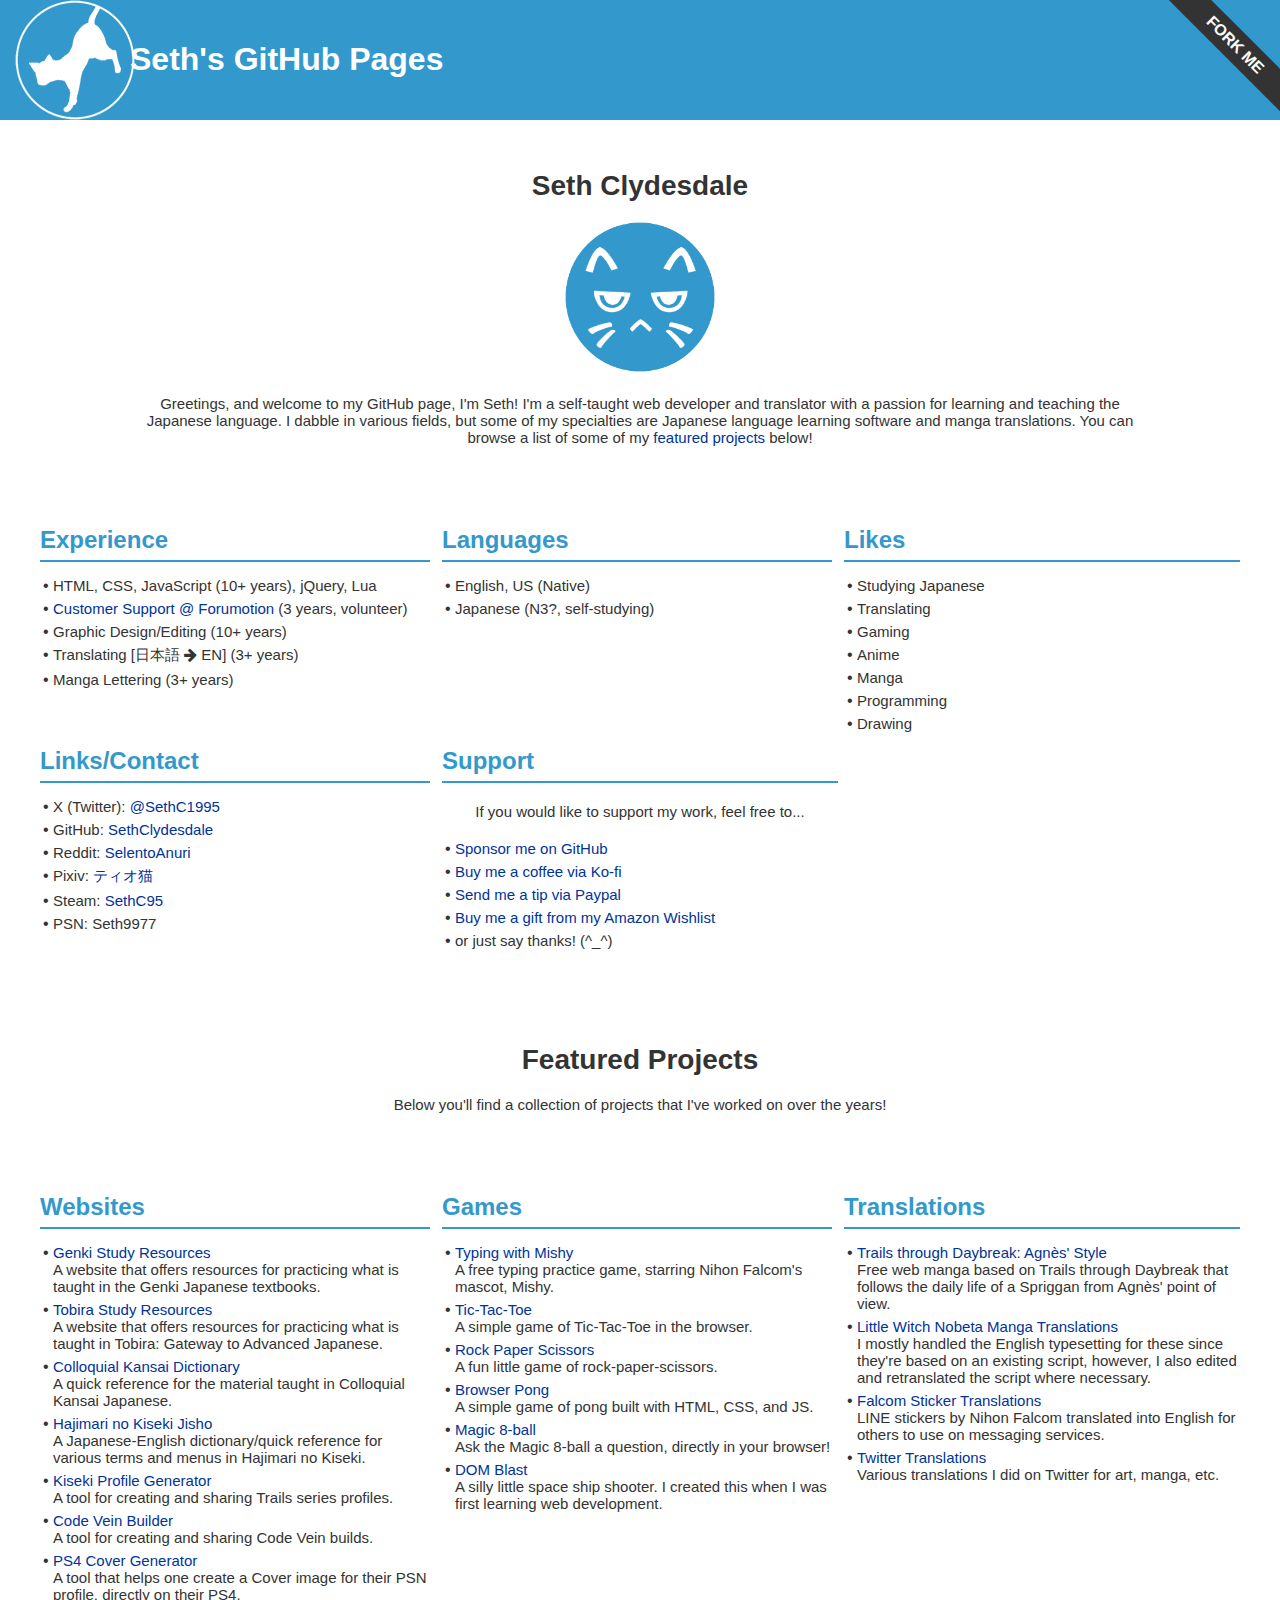
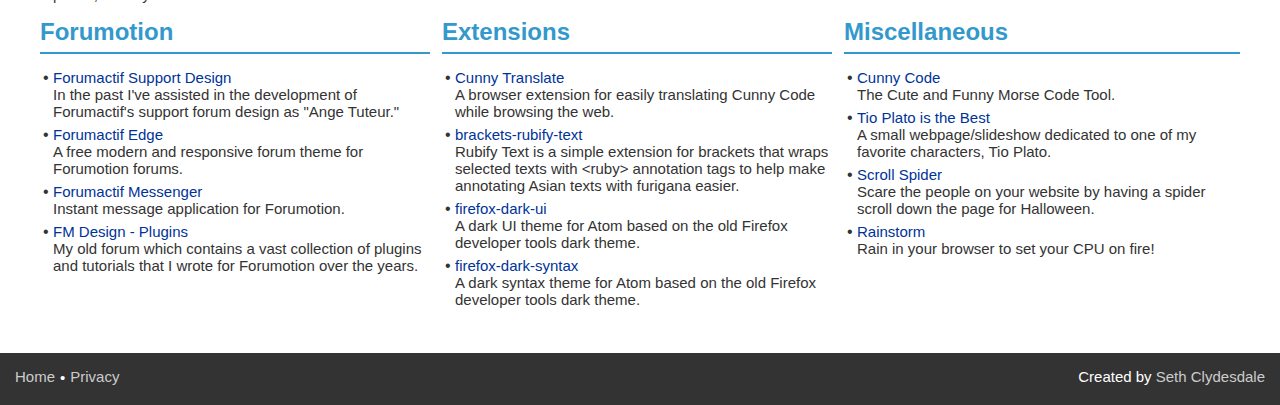
<file: index.html>
<!DOCTYPE html>
<html lang="en" prefix="og: http://ogp.me/ns#">
  <head>
    <title>Seth's GitHub Pages</title>
    <meta name="title" content="Seth's GitHub Pages">
    <meta name="twitter:title" content="Seth's GitHub Pages">
    <meta property="og:title" content="Seth's GitHub Pages">
    <meta name="description" content="Seth Clydesdale is a self-taught web developer and translator with a passion for learning and teaching the Japanese language.">
    <meta property="og:description" content="Seth Clydesdale is a self-taught web developer and translator with a passion for learning and teaching the Japanese language.">
    <link rel="shortcut icon" type="image/x-icon" href="resources/images/main.ico">

    <meta name="keywords" content="Seth Clydesdale, Ange Tuteur, SelentoAnuri, GitHub Pages" lang="en">
    <meta name="language" content="en">
    <meta charset="UTF-8">
    <meta name="viewport" content="width=device-width, initial-scale=1">

    <meta property="og:site_name" content="sethclydesdale.github.io">
    <meta property="og:url" content="https://sethclydesdale.github.io/">
    <meta property="og:type" content="website">
    <meta property="og:image" content="https://sethclydesdale.github.io/resources/images/main-sq.png">
    <meta name="twitter:card" content="summary">
    <meta name="twitter:creator" content="@SethC1995">

    <link rel="stylesheet" href="resources/stylesheet.min.css">
    <script src="resources/ga.js" async></script>
    <meta name="google-site-verification" content="a6Dkj3tZ7SEai-QbfbOI0M0Jb65Lp18nbY1Hl3LwOro">
  </head>

  <body>
    
    <header>
      <h1 id="site-title"><a href="./" id="home-link">Seth's GitHub Pages</a></h1>
      <a id="fork-me" href="https://github.com/SethClydesdale/sethclydesdale.github.io">Fork Me</a>
    </header>
    
    <div id="content">
      <div class="content-block center">
        <h2 id="main-title" class="title">Seth Clydesdale</h2>
        <img id="main-logo" src="resources/images/main.png" alt="main logo">
        <p id="main-paragraph">Greetings, and welcome to my GitHub page, I'm Seth! I'm a self-taught web developer and translator with a passion for learning and teaching the Japanese language. I dabble in various fields, but some of my specialties are Japanese language learning software and manga translations. You can browse a list of some of my <a href="#featured-projects">featured projects</a> below!</p>
      </div>
      
      <div class="content-block">
        <div class="column-row">
          <div class="column">
            <h2 class="section-title" id="main-experience">Experience</h2>
            <ul>
              <li>HTML, CSS, JavaScript (10+ years), jQuery, Lua</li>
              <li><a href="https://help.forumotion.com/u88576">Customer Support @ Forumotion</a> (3 years, volunteer)</li>
              <li>Graphic Design/Editing (10+ years)</li>
              <li>Translating [日本語 <i class="fa">&#xf061;</i> EN] (3+ years)</li>
              <li>Manga Lettering (3+ years)</li>
            </ul>
          </div>

          <div class="column">
            <h2 class="section-title" id="main-languages">Languages</h2>
            <ul>
              <li>English, US (Native)</li>
              <li>Japanese (N3?, self-studying)</li>
            </ul>
          </div>

          <div class="column">
            <h2 class="section-title" id="main-hobbies">Likes</h2>
            <ul>
              <li>Studying Japanese</li>
              <li>Translating</li>
              <li>Gaming</li>
              <li>Anime</li>
              <li>Manga</li>
              <li>Programming</li>
              <li>Drawing</li>
            </ul>
          </div>
        </div>
        
        <div class="column-row">
          <div class="column">
            <h2 class="section-title" id="main-contact">Links/Contact</h2>
            <ul>
              <li>X (Twitter): <a href="https://x.com/SethC1995">@SethC1995</a></li>
              <li>GitHub: <a href="https://github.com/SethClydesdale">SethClydesdale</a></li>
              <li>Reddit: <a href="https://reddit.com/u/SelentoAnuri">SelentoAnuri</a></li>
              <li>Pixiv: <a href="https://www.pixiv.net/en/users/76941337">ティオ猫</a></li>
              <li>Steam: <a href="https://steamcommunity.com/id/sethc95">SethC95</a></li>
              <li>PSN: Seth9977</li>
            </ul>
          </div>
          
          <div class="column">
            <h2 class="section-title" id="main-tips">Support</h2>
            <p class="center">If you would like to support my work, feel free to...</p>
            <ul>
              <li><a href="https://github.com/sponsors/SethClydesdale">Sponsor me on GitHub</a></li>
              <li><a href="https://ko-fi.com/sethc95">Buy me a coffee via Ko-fi</a></li>
              <li><a href="https://paypal.me/sethc95/">Send me a tip via Paypal</a></li>
              <li><a href="https://www.amazon.com/hz/wishlist/ls/S7YILFHYK0IZ">Buy me a gift from my Amazon Wishlist</a></li>
              <li>or just say thanks! (^_^)</li>
            </ul>
          </div>
        </div>
      </div>
      
      <div class="content-block center">
        <h2 id="featured-projects" class="title center">Featured Projects</h2>
        <p>Below you'll find a collection of projects that I've worked on over the years!</p>
      </div>
        
      <div class="content-block">
        <div class="column-row">
          <div class="column">
            <h2 class="section-title" id="projects-websites">Websites</h2>
            <ul>
              <li><a href="https://sethclydesdale.github.io/genki-study-resources/lessons-3rd/">Genki Study Resources</a><br>A website that offers resources for practicing what is taught in the Genki Japanese textbooks.</li>
              <li><a href="https://sethclydesdale.github.io/tobira-study-resources/">Tobira Study Resources</a><br>A website that offers resources for practicing what is taught in Tobira: Gateway to Advanced Japanese.</li>
              <li><a href="https://sethclydesdale.github.io/colloquial-kansai-dictionary/">Colloquial Kansai Dictionary</a><br>A quick reference for the material taught in Colloquial Kansai Japanese.</li>
              <li><a href="https://sethclydesdale.github.io/hajimari-no-kiseki-jisho/">Hajimari no Kiseki Jisho</a><br>A Japanese-English dictionary/quick reference for various terms and menus in Hajimari no Kiseki.</li>
              <li><a href="https://sethclydesdale.github.io/kiseki-profile-generator/">Kiseki Profile Generator</a><br>A tool for creating and sharing Trails series profiles.</li>
              <li><a href="https://sethclydesdale.github.io/code-vein-builder/">Code Vein Builder</a><br>A tool for creating and sharing Code Vein builds.</li>
              <li><a href="https://sethclydesdale.github.io/ps4-cover-generator/">PS4 Cover Generator</a><br>A tool that helps one create a Cover image for their PSN profile, directly on their PS4.</li>
            </ul>
          </div>
          
          <div class="column">
            <h2 class="section-title" id="projects-games">Games</h2>
            <ul>
              <li><a href="https://sethclydesdale.github.io/typing-with-mishy/lang/en/">Typing with Mishy</a><br>A free typing practice game, starring Nihon Falcom's mascot, Mishy.</li>
              <li><a href="http://sethclydesdale.github.io/tic-tac-toe/">Tic-Tac-Toe</a><br>A simple game of Tic-Tac-Toe in the browser.</li>
              <li><a href="http://sethclydesdale.github.io/rock-paper-scissors/">Rock Paper Scissors</a><br>A fun little game of rock-paper-scissors.</li>
              <li><a href="https://sethclydesdale.github.io/browser-pong/">Browser Pong</a><br>A simple game of pong built with HTML, CSS, and JS.</li>
              <li><a href="http://sethclydesdale.github.io/magic-8-ball/">Magic 8-ball</a><br>Ask the Magic 8-ball a question, directly in your browser!</li>
              <li><a href="http://sethclydesdale.github.io/dom-blast/">DOM Blast</a><br>A silly little space ship shooter. I created this when I was first learning web development.</li>
            </ul>
          </div>
          
          <div class="column">
            <h2 class="section-title" id="projects-translation">Translations</h2>
            <ul>
              <li><a href="projects/agnes-style/">Trails through Daybreak: Agnès' Style</a><br>Free web manga based on Trails through Daybreak that follows the daily life of a Spriggan from Agnès' point of view.</li>
              <li><a href="projects/little-witch-nobeta/">Little Witch Nobeta Manga Translations</a><br>I mostly handled the English typesetting for these since they're based on an existing script, however, I also edited and retranslated the script where necessary.</li>
              <li><a href="projects/falcom-stickers/">Falcom Sticker Translations</a><br>LINE stickers by Nihon Falcom translated into English for others to use on messaging services.</li>
              <li><a href="projects/twitter-translations/">Twitter Translations</a><br>Various translations I did on Twitter for art, manga, etc.</li>
            </ul>
          </div>
        </div>
        
        <div class="column-row">
          <div class="column">
            <h2 class="section-title" id="projects-forumotion">Forumotion</h2>
            <ul>
              <li><a href="https://help.forumotion.com/t143338-a-new-support-design-theme-is-coming#976610">Forumactif Support Design</a><br>In the past I've assisted in the development of Forumactif's support forum design as "Ange Tuteur."</li>
              <li><a href="https://sethclydesdale.github.io/forumactif-edge/">Forumactif Edge</a><br>A free modern and responsive forum theme for Forumotion forums.</li>
              <li><a href="https://github.com/SethClydesdale/forumactif-messenger">Forumactif Messenger</a><br>Instant message application for Forumotion.</li>
              <li><a href="http://fmdesign.forumotion.com/f18-official-tips-tricks-and-plugins">FM Design - Plugins</a><br>My old forum which contains a vast collection of plugins and tutorials that I wrote for Forumotion over the years.</li>
            </ul>
          </div>
        
          <div class="column">
            <h2 class="section-title" id="projects-tools">Extensions</h2>
            <ul>
              <li><a href="https://sethclydesdale.github.io/cunny-code/extension/">Cunny Translate</a><br>A browser extension for easily translating Cunny Code while browsing the web.</li>
              <li><a href="https://github.com/SethClydesdale/brackets-rubify-text">brackets-rubify-text</a><br>Rubify Text is a simple extension for brackets that wraps selected texts with &lt;ruby&gt; annotation tags to help make annotating Asian texts with furigana easier.</li>
              <li><a href="https://github.com/SethClydesdale/firefox-dark-ui">firefox-dark-ui</a><br>A dark UI theme for Atom based on the old Firefox developer tools dark theme.</li>
              <li><a href="https://github.com/SethClydesdale/firefox-dark-syntax">firefox-dark-syntax</a><br>A dark syntax theme for Atom based on the old Firefox developer tools dark theme.</li>
            </ul>
          </div>
          
          <div class="column">
            <h2 class="section-title" id="projects-misc">Miscellaneous</h2>
            <ul>
              <li><a href="https://sethclydesdale.github.io/cunny-code/">Cunny Code</a><br>The Cute and Funny Morse Code Tool.</li>
              <li><a href="https://sethclydesdale.github.io/tio-plato-is-the-best/">Tio Plato is the Best</a><br>A small webpage/slideshow dedicated to one of my favorite characters, Tio Plato.</li>
              <li><a href="https://sethclydesdale.github.io/scroll-spider/">Scroll Spider</a><br>Scare the people on your website by having a spider scroll down the page for Halloween.</li>
              <li><a href="https://sethclydesdale.github.io/rainstorm/">Rainstorm</a><br>Rain in your browser to set your CPU on fire!</li>
            </ul>
          </div>
        </div>
      </div>
    </div>
    
    <footer class="clear">
      <ul class="footer-left">
        <li><a href="./">Home</a></li>
        <li><a href="privacy/">Privacy</a></li>
      </ul>
      
      <ul class="footer-right">
        <li>Created by <a href="https://github.com/SethClydesdale">Seth Clydesdale</a></li>
      </ul>
    </footer>
  
    <script src="resources/javascript.min.js"></script>
  </body>
</html>
</file>
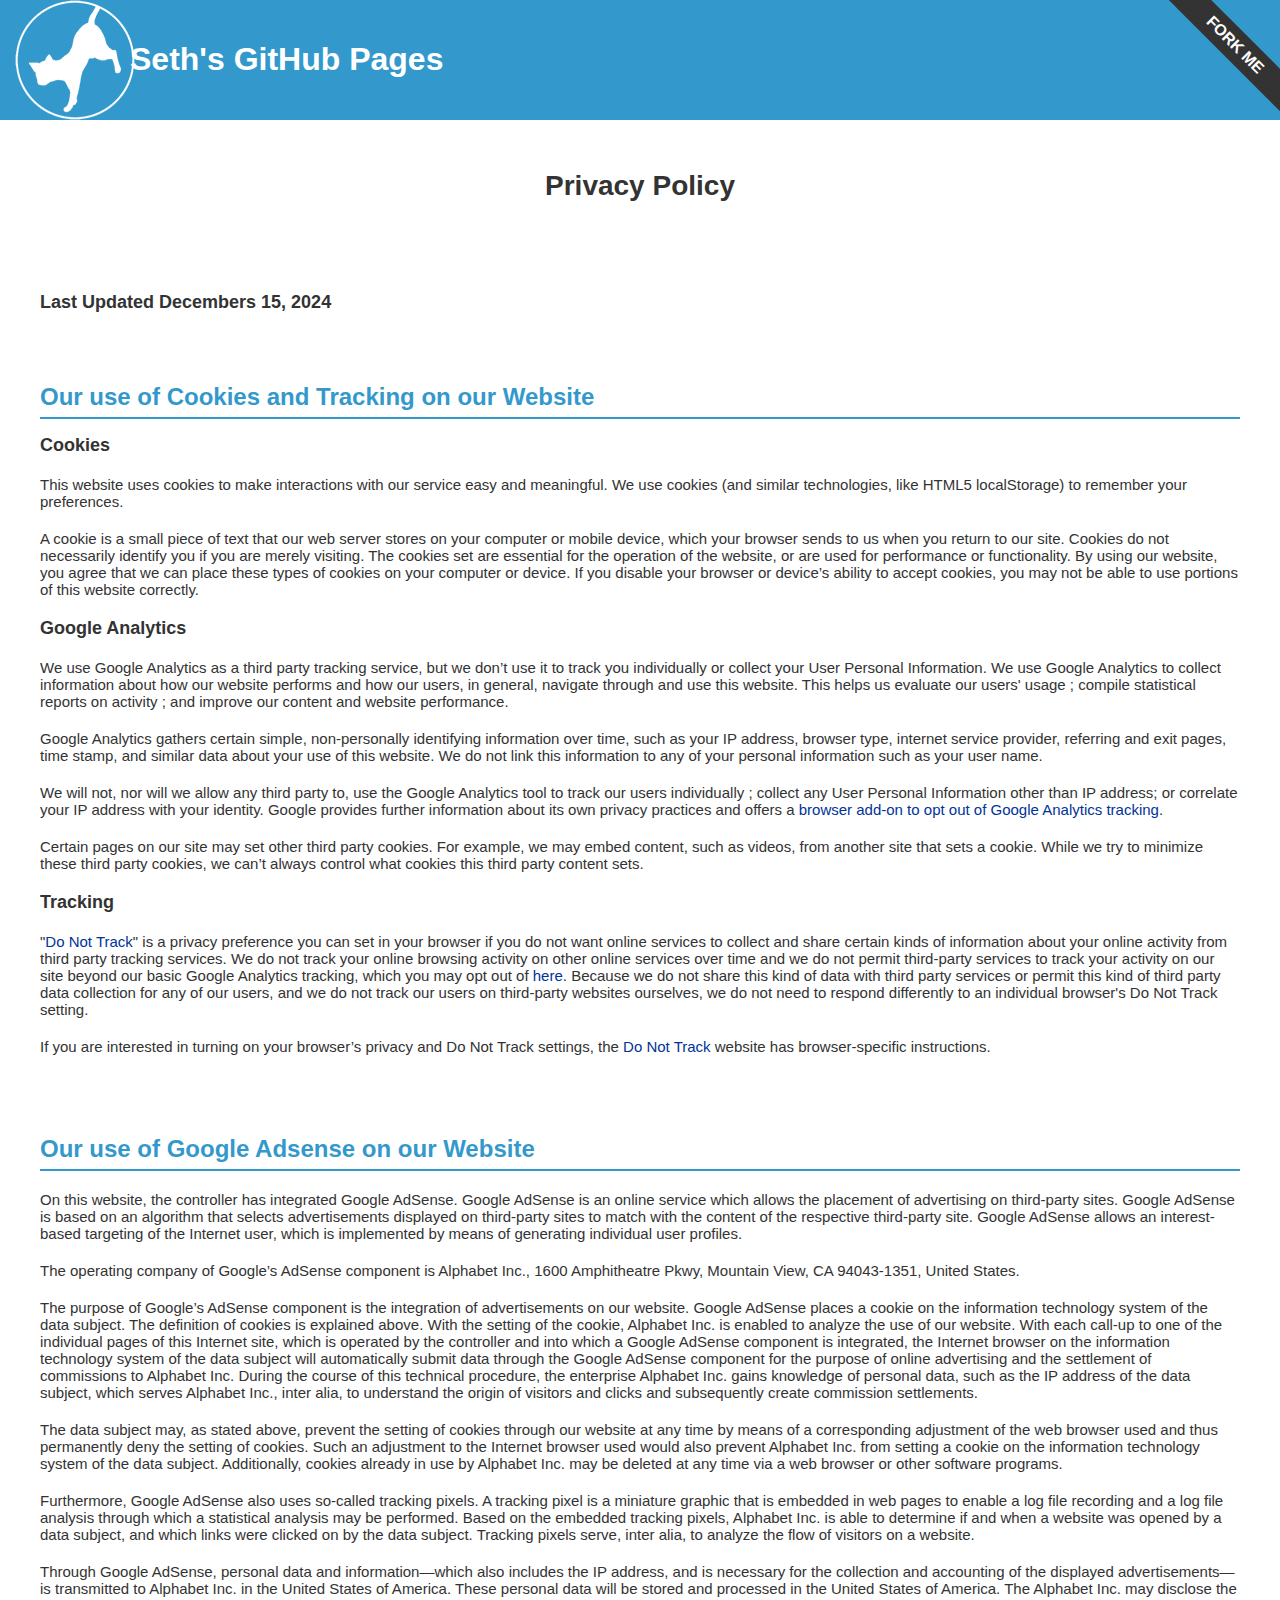
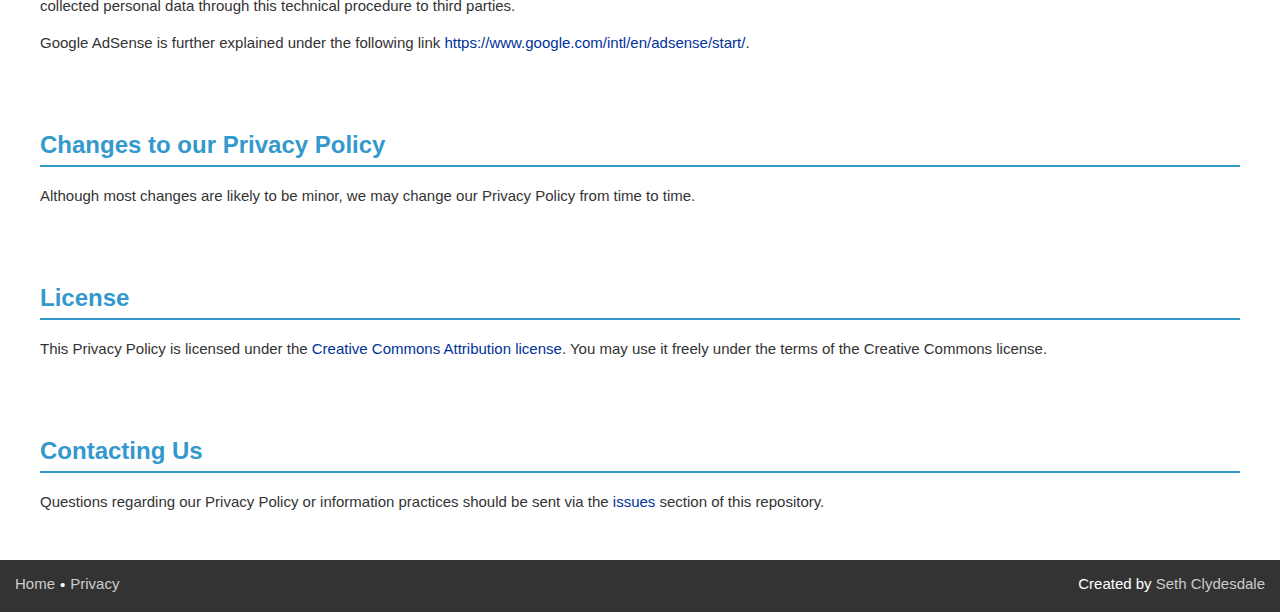
<file: privacy/index.html>
<!DOCTYPE html>
<html lang="en" prefix="og: http://ogp.me/ns#">
  <head>
    <title>Privacy Policy | Seth's GitHub Pages</title>
    <meta name="title" content="Privacy Policy | Seth's GitHub Pages">
    <meta name="twitter:title" content="Privacy Policy | Seth's GitHub Pages">
    <meta property="og:title" content="Privacy Policy | Seth's GitHub Pages">
    <meta name="description" content="Information about the privacy policy and information practices of Seth's GitHub Pages.">
    <meta property="og:description" content="Information about the privacy policy and information practices of Seth's GitHub Pages.">
    <link rel="shortcut icon" type="image/x-icon" href="../resources/images/main.ico">

    <meta name="keywords" content="Privacy Policy, Information Practices, Cookies, Tracking, Google Analytics" lang="en">
    <meta name="language" content="en">
    <meta charset="UTF-8">
    <meta name="viewport" content="width=device-width, initial-scale=1">

    <meta property="og:site_name" content="sethclydesdale.github.io">
    <meta property="og:url" content="https://sethclydesdale.github.io/privacy/">
    <meta property="og:type" content="website">
    <meta property="og:image" content="https://sethclydesdale.github.io/resources/images/main-sq.png">
    <meta name="twitter:card" content="summary">
    <meta name="twitter:creator" content="@SethC1995">

    <link rel="stylesheet" href="../resources/stylesheet.min.css">
    <script src="../resources/ga.js" async></script>
  </head>

  <body>
    
    <header>
      <h1 id="site-title"><a href="../" id="home-link">Seth's GitHub Pages</a></h1>
      <a id="fork-me" href="https://github.com/SethClydesdale/sethclydesdale.github.io">Fork Me</a>
    </header>
    
    <div id="content">
      <div class="content-block">
        <h2 class="title center" id="privacy-policy">Privacy Policy</h2>
      </div>


      <div class="content-block">
          <h4 class="title-med">Last Updated Decembers 15, 2024</h4>
      </div>

      <div class="content-block">
        <h2 class="section-title" id="privacy-cookies-and-tracking">Our use of Cookies and Tracking on our Website</h2>

        <h3 class="sub-title" id="privacy-cookies">Cookies</h3>
        <p>This website uses cookies to make interactions with our service easy and meaningful. We use cookies (and similar technologies, like HTML5 localStorage) to remember your preferences.</p>

        <p>A cookie is a small piece of text that our web server stores on your computer or mobile device, which your browser sends to us when you return to our site. Cookies do not necessarily identify you if you are merely visiting. The cookies set are essential for the operation of the website, or are used for performance or functionality. By using our website, you agree that we can place these types of cookies on your computer or device. If you disable your browser or device’s ability to accept cookies, you may not be able to use portions of this website correctly.</p>

        <h3 class="sub-title" id="privacy-google">Google Analytics</h3>
        <p>We use Google Analytics as a third party tracking service, but we don’t use it to track you individually or collect your User Personal Information. We use Google Analytics to collect information about how our website performs and how our users, in general, navigate through and use this website. This helps us evaluate our users' usage ; compile statistical reports on activity ; and improve our content and website performance.</p>

        <p>Google Analytics gathers certain simple, non-personally identifying information over time, such as your IP address, browser type, internet service provider, referring and exit pages, time stamp, and similar data about your use of this website. We do not link this information to any of your personal information such as your user name.</p>

        <p>We will not, nor will we allow any third party to, use the Google Analytics tool to track our users individually ; collect any User Personal Information other than IP address; or correlate your IP address with your identity. Google provides further information about its own privacy practices and offers a <a href="https://tools.google.com/dlpage/gaoptout">browser add-on to opt out of Google Analytics tracking</a>.</p>

        <p>Certain pages on our site may set other third party cookies. For example, we may embed content, such as videos, from another site that sets a cookie. While we try to minimize these third party cookies, we can’t always control what cookies this third party content sets.</p>

        <h3 class="sub-title" id="privacy-tracking">Tracking</h3>
        <p>"<a href="http://donottrack.us/">Do Not Track</a>" is a privacy preference you can set in your browser if you do not want online services to collect and share certain kinds of information about your online activity from third party tracking services. We do not track your online browsing activity on other online services over time and we do not permit third-party services to track your activity on our site beyond our basic Google Analytics tracking, which you may opt out of <a href="https://tools.google.com/dlpage/gaoptout">here</a>. Because we do not share this kind of data with third party services or permit this kind of third party data collection for any of our users, and we do not track our users on third-party websites ourselves, we do not need to respond differently to an individual browser's Do Not Track setting.</p>

        <p>If you are interested in turning on your browser’s privacy and Do Not Track settings, the <a href="http://donottrack.us/">Do Not Track</a> website has browser-specific instructions.</p>
      </div>


      <div class="content-block">
        <h2 class="section-title" id="google-adsense">Our use of Google Adsense on our Website</h2>
        <p>On this website, the controller has integrated Google AdSense. Google AdSense is an online service which allows the placement of advertising on third-party sites. Google AdSense is based on an algorithm that selects advertisements displayed on third-party sites to match with the content of the respective third-party site. Google AdSense allows an interest-based targeting of the Internet user, which is implemented by means of generating individual user profiles.</p>

        <p>The operating company of Google’s AdSense component is Alphabet Inc., 1600 Amphitheatre Pkwy, Mountain View, CA 94043-1351, United States.</p>

        <p>The purpose of Google’s AdSense component is the integration of advertisements on our website. Google AdSense places a cookie on the information technology system of the data subject. The definition of cookies is explained above. With the setting of the cookie, Alphabet Inc. is enabled to analyze the use of our website. With each call-up to one of the individual pages of this Internet site, which is operated by the controller and into which a Google AdSense component is integrated, the Internet browser on the information technology system of the data subject will automatically submit data through the Google AdSense component for the purpose of online advertising and the settlement of commissions to Alphabet Inc. During the course of this technical procedure, the enterprise Alphabet Inc. gains knowledge of personal data, such as the IP address of the data subject, which serves Alphabet Inc., inter alia, to understand the origin of visitors and clicks and subsequently create commission settlements.</p>

        <p>The data subject may, as stated above, prevent the setting of cookies through our website at any time by means of a corresponding adjustment of the web browser used and thus permanently deny the setting of cookies. Such an adjustment to the Internet browser used would also prevent Alphabet Inc. from setting a cookie on the information technology system of the data subject. Additionally, cookies already in use by Alphabet Inc. may be deleted at any time via a web browser or other software programs.</p>

        <p>Furthermore, Google AdSense also uses so-called tracking pixels. A tracking pixel is a miniature graphic that is embedded in web pages to enable a log file recording and a log file analysis through which a statistical analysis may be performed. Based on the embedded tracking pixels, Alphabet Inc. is able to determine if and when a website was opened by a data subject, and which links were clicked on by the data subject. Tracking pixels serve, inter alia, to analyze the flow of visitors on a website.</p>

        <p>Through Google AdSense, personal data and information—which also includes the IP address, and is necessary for the collection and accounting of the displayed advertisements—is transmitted to Alphabet Inc. in the United States of America. These personal data will be stored and processed in the United States of America. The Alphabet Inc. may disclose the collected personal data through this technical procedure to third parties.</p>

        <p>Google AdSense is further explained under the following link <a href="https://www.google.com/intl/en/adsense/start/" target="_blank">https://www.google.com/intl/en/adsense/start/</a>.</p>
      </div>


      <div class="content-block">
        <h2 class="section-title" id="privacy-changes">Changes to our Privacy Policy</h2>
        <p>Although most changes are likely to be minor, we may change our Privacy Policy from time to time.</p>
      </div>


      <div class="content-block">
        <h2 class="section-title" id="privacy-license">License</h2>
        <p>This Privacy Policy is licensed under the <a href="https://creativecommons.org/licenses/by/4.0/">Creative Commons Attribution license</a>. You may use it freely under the terms of the Creative Commons license.</p>
      </div>

      <div class="content-block">
        <h2 class="section-title" id="privacy-contact">Contacting Us</h2>
        <p>Questions regarding our Privacy Policy or information practices should be sent via the <a href="https://github.com/SethClydesdale/sethclydesdale.github.io/issues">issues</a> section of this repository.</p>
      </div>
    </div>
    
    <footer class="clear">
      <ul class="footer-left">
        <li><a href="../">Home</a></li>
        <li><a href="./">Privacy</a></li>
      </ul>
      
      <ul class="footer-right">
        <li>Created by <a href="https://github.com/SethClydesdale">Seth Clydesdale</a></li>
      </ul>
    </footer>
    
    <script src="../resources/javascript.min.js"></script>
  </body>
</html>
</file>
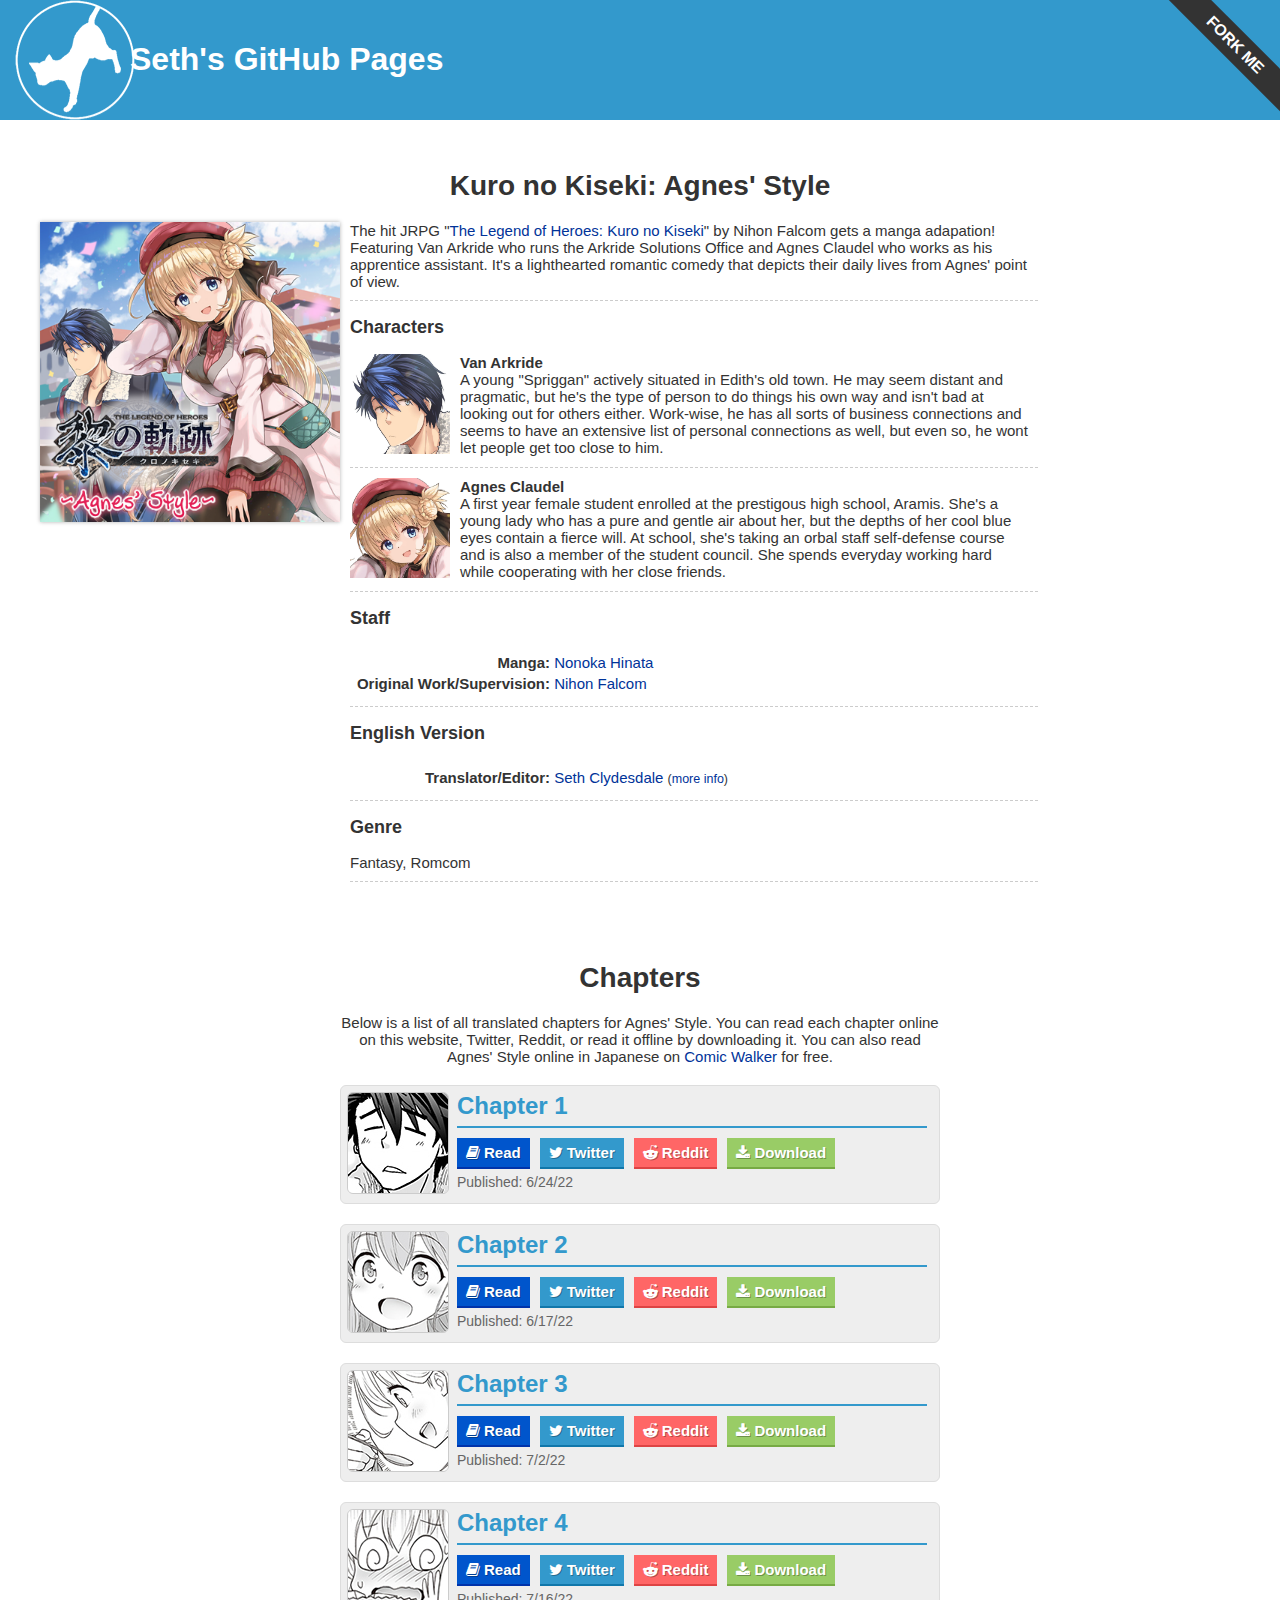
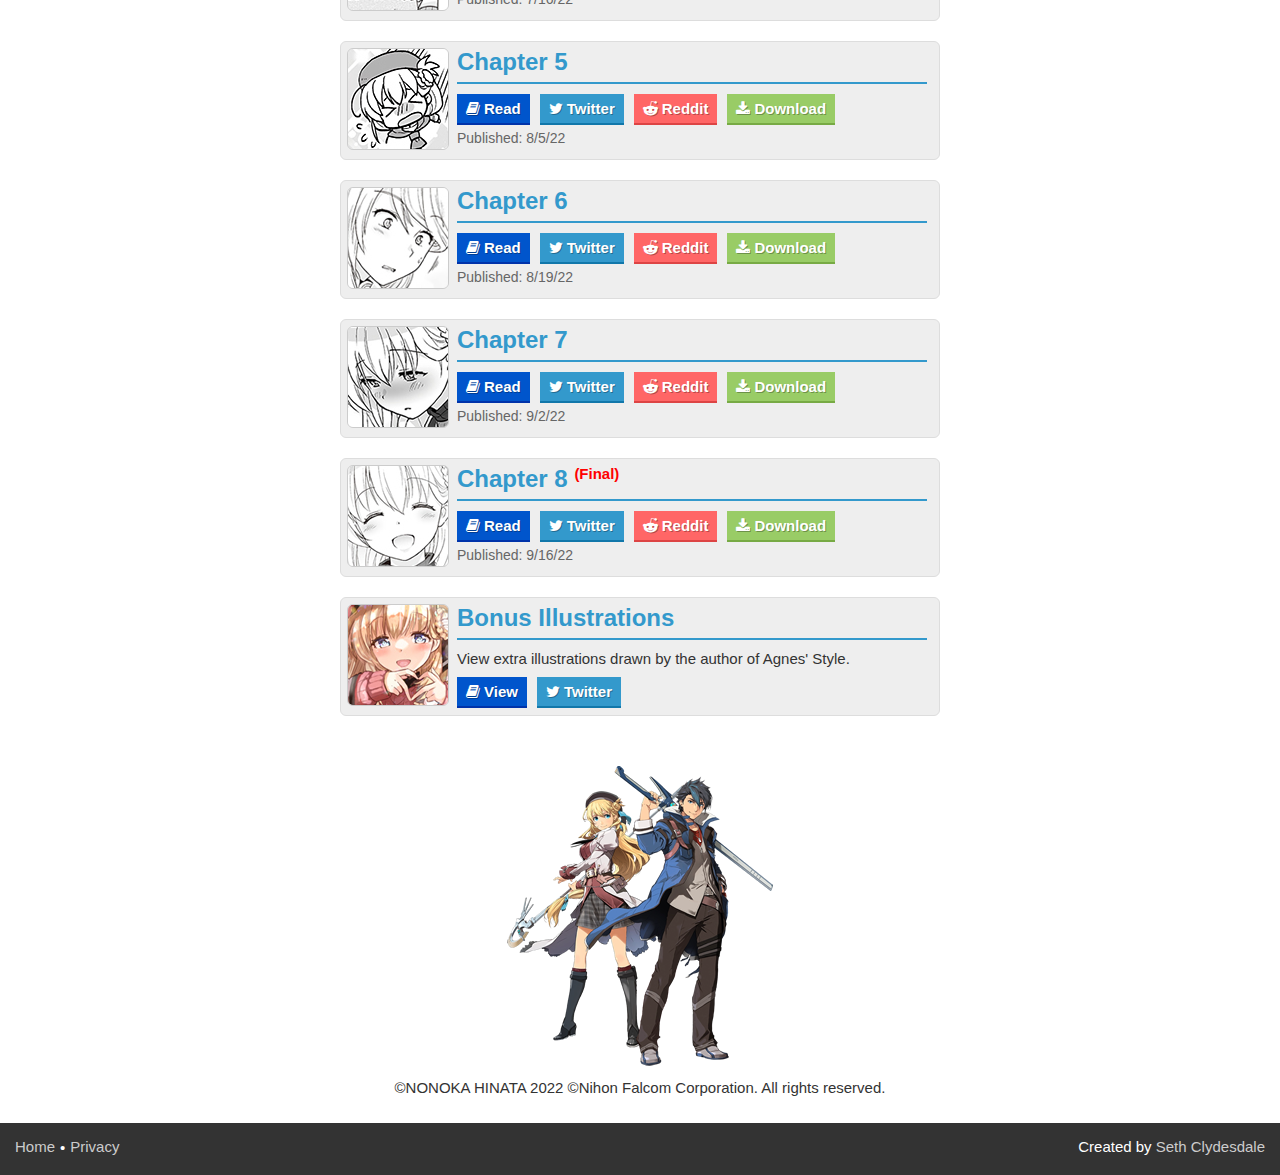
<file: projects/agnes-style-old/index.html>
<!DOCTYPE html>
<html lang="en" prefix="og: http://ogp.me/ns#">
  <head>
    <title>Kuro no Kiseki: Agnes' Style</title>
    <meta name="title" content="Kuro no Kiseki: Agnes' Style">
    <meta name="twitter:title" content="Kuro no Kiseki: Agnes' Style">
    <meta property="og:title" content="Kuro no Kiseki: Agnes' Style">
    <meta name="description" content="Read Agnes' Style by Nonoka Hinata in English!">
    <meta property="og:description" content="Read Agnes' Style by Nonoka Hinata in English!">
    <link rel="shortcut icon" type="image/x-icon" href="assets/images/agnes.ico">

    <meta name="keywords" content="The Legend of Heroes, Kuro no Kiseki, Agnes' Claudel, Van Arkride, アニエスの流儀, Aniesu no Ryuugi" lang="en">
    <meta name="language" content="en">
    <meta charset="UTF-8">
    <meta name="viewport" content="width=device-width, initial-scale=1">

    <meta property="og:site_name" content="sethclydesdale.github.io">
    <meta property="og:url" content="https://sethclydesdale.github.io/projects/agnes-style/">
    <meta property="og:type" content="website">
    <meta property="og:image" content="https://sethclydesdale.github.io/projects/agnes-style/assets/images/main.png">
    <meta name="twitter:card" content="summary">
    <meta name="twitter:creator" content="@SethC1995">

    <link rel="stylesheet" href="../../resources/stylesheet.min.css">
    <link rel="stylesheet" href="assets/main.min.css">
    <script src="../../resources/ga.js" async></script>
  </head>

  <body>
    
    <header>
      <h1 id="site-title"><a href="../../" id="home-link">Seth's GitHub Pages</a></h1>
      <a id="fork-me" href="https://github.com/SethClydesdale/sethclydesdale.github.io">Fork Me</a>
    </header>
    
    <div id="content">
      <div class="content-block clear">
        <h2 id="summary" class="title center">Kuro no Kiseki: Agnes' Style</h2>
        <div class="columns-2">
          <div id="image-column"><img src="assets/images/main.png" id="main-image"></div>
          <div id="summary-column">
            <p id="main-desc">The hit JRPG "<a href="https://www.falcom.co.jp/kuro/" target="_blank">The Legend of Heroes: Kuro no Kiseki</a>" by Nihon Falcom gets a manga adapation! Featuring Van Arkride who runs the Arkride Solutions Office and Agnes Claudel who works as his apprentice assistant. It's a lighthearted romantic comedy that depicts their daily lives from Agnes' point of view.</p>
            
            <h3 class="sub-title">Characters</h3>
            <div class="char-profile">
              <div class="columns-2 clear">
                <div class="char-img-col"><img src="assets/images/van.jpg" class="char-img"></div>
                <div class="char-info-col">
                  <p class="char-name">Van Arkride</p>
                  <p class="char-desc">A young "Spriggan" actively situated in Edith's old town. He may seem distant and pragmatic, but he's the type of person to do things his own way and isn't bad at looking out for others either. Work-wise, he has all sorts of business connections and seems to have an extensive list of personal connections as well, but even so, he wont let people get too close to him.</p>
                </div>
              </div>
            </div>
            
            <div class="char-profile last">
              <div class="columns-2 clear">
                <div class="char-img-col"><img src="assets/images/agnes.jpg" class="char-img"></div>
                <div class="char-info-col">
                  <p class="char-name">Agnes Claudel</p>
                  <p class="char-desc">A first year female student enrolled at the prestigous high school, Aramis. She's a young lady who has a pure and gentle air about her, but the depths of her cool blue eyes contain a fierce will. At school, she's taking an orbal staff self-defense course and is also a member of the student council. She spends everyday working hard while cooperating with her close friends.</p>
                </div>
              </div>
            </div>
            
            <h3 class="sub-title">Staff</h3>
            <ul class="staff nobull">
              <li><span class="label">Manga:</span> <a href="https://twitter.com/hinata_nonoka" target="_blank">Nonoka Hinata</a></li>
              <li><span class="label">Original Work/Supervision:</span> <a href="https://twitter.com/nihonfalcom" target="_blank">Nihon Falcom</a></li>
            </ul>
            
            <h3 class="sub-title">English Version</h3>
            <ul class="staff nobull">
              <li><span class="label">Translator/Editor:</span> <a href="https://twitter.com/SethC1995" target="_blank">Seth Clydesdale</a> <small>(<a href="https://ko-fi.com/Post/Agnes-Style-Manga-Translation-L4L8DG194" target="_blank">more info</a>)</small></li>
            </ul>
            
            <h3 class="sub-title">Genre</h3>
            <p id="genre">Fantasy, Romcom</p>
          </div>
        </div>
      </div>
      
      <div class="content-block">
        <h2 id="chapters" class="title center">Chapters</h2>
        <p id="chapter-desc">Below is a list of all translated chapters for Agnes' Style. You can read each chapter online on this website, Twitter, Reddit, or read it offline by downloading it. You can also read Agnes' Style online in Japanese on <a href="https://comic-walker.com/contents/detail/KDCW_AM19203125010000_68/" target="_blank">Comic Walker</a> for free.</p>
        
        <div id="chapter-list">
          
          <div id="chapter-1" class="chapter clear">
            <div class="chapter-preview"><img src="assets/images/previews/ch1.jpg"></div>
            <div class="chapter-info">
              <h3 class="section-title">Chapter 1</h3>
              <div class="reading-sources">
                <a class="read" onclick="Aniesu.open(1, 1)" title="Read this chapter">Read</a>
                <a class="twitter" href="https://twitter.com/SethC1995/status/1540437400916295687" target="_blank" title="Read on Twitter">Twitter</a>
                <a class="reddit" href="https://www.reddit.com/r/Falcom/comments/vjzhua/agnes_style_chapter_1_english/" target="_blank" title="Read on Reddit">Reddit</a>
                <a class="download" href="chapters/dl/Chapter%201.zip" title="Download this chapter">Download</a>
              </div>
              <div class="date">6/24/22</div>
            </div>
          </div>
          
          <div id="chapter-2" class="chapter clear">
            <div class="chapter-preview"><img src="assets/images/previews/ch2.jpg"></div>
            <div class="chapter-info">
              <h3 class="section-title">Chapter 2</h3>
              <div class="reading-sources">
                <a class="read" onclick="Aniesu.open(2, 1)" title="Read this chapter">Read</a>
                <a class="twitter" href="https://twitter.com/SethC1995/status/1540438499731689472" target="_blank" title="Read on Twitter">Twitter</a>
                <a class="reddit" href="https://www.reddit.com/r/Falcom/comments/vestz9/agnes_style_chapter_2_english/" target="_blank" title="Read on Reddit">Reddit</a>
                <a class="download" href="chapters/dl/Chapter%202.zip" title="Download this chapter">Download</a>
              </div>
              <div class="date">6/17/22</div>
            </div>
          </div>
          
          <div id="chapter-3" class="chapter clear">
            <div class="chapter-preview"><img src="assets/images/previews/ch3.jpg"></div>
            <div class="chapter-info">
              <h3 class="section-title">Chapter 3</h3>
              <div class="reading-sources">
                <a class="read" onclick="Aniesu.open(3, 1)" title="Read this chapter">Read</a>
                <a class="twitter" href="https://twitter.com/SethC1995/status/1543394765462540289" target="_blank" title="Read on Twitter">Twitter</a>
                <a class="reddit" href="https://www.reddit.com/r/Falcom/comments/vq622b/agnes_style_chapter_3_english/" target="_blank" title="Read on Reddit">Reddit</a>
                <a class="download" href="chapters/dl/Chapter%203.zip" title="Download this chapter">Download</a>
              </div>
              <div class="date">7/2/22</div>
            </div>
          </div>
          
          <div id="chapter-4" class="chapter clear">
            <div class="chapter-preview"><img src="assets/images/previews/ch4.jpg"></div>
            <div class="chapter-info">
              <h3 class="section-title">Chapter 4</h3>
              <div class="reading-sources">
                <a class="read" onclick="Aniesu.open(4, 1)" title="Read this chapter">Read</a>
                <a class="twitter" href="https://twitter.com/SethC1995/status/1548372413192122370" target="_blank" title="Read on Twitter">Twitter</a>
                <a class="reddit" href="https://www.reddit.com/r/Falcom/comments/w0nvu9/agnes_style_chapter_4_english/" target="_blank" title="Read on Reddit">Reddit</a>
                <a class="download" href="chapters/dl/Chapter%204.zip" title="Download this chapter">Download</a>
              </div>
              <div class="date">7/16/22</div>
            </div>
          </div>
          
          <div id="chapter-5" class="chapter clear">
            <div class="chapter-preview"><img src="assets/images/previews/ch5.jpg"></div>
            <div class="chapter-info">
              <h3 class="section-title">Chapter 5</h3>
              <div class="reading-sources">
                <a class="read" onclick="Aniesu.open(5, 1)" title="Read this chapter">Read</a>
                <a class="twitter" href="https://twitter.com/SethC1995/status/1555687818478977024" target="_blank" title="Read on Twitter">Twitter</a>
                <a class="reddit" href="https://www.reddit.com/r/Falcom/comments/wh915x/agnes_style_chapter_5_english/" target="_blank" title="Read on Reddit">Reddit</a>
                <a class="download" href="chapters/dl/Chapter%205.zip" title="Download this chapter">Download</a>
              </div>
              <div class="date">8/5/22</div>
            </div>
          </div>
          
          <div id="chapter-6" class="chapter clear">
            <div class="chapter-preview"><img src="assets/images/previews/ch6.jpg"></div>
            <div class="chapter-info">
              <h3 class="section-title">Chapter 6</h3>
              <div class="reading-sources">
                <a class="read" onclick="Aniesu.open(6, 1)" title="Read this chapter">Read</a>
                <a class="twitter" href="https://twitter.com/SethC1995/status/1560695534767276034" target="_blank" title="Read on Twitter">Twitter</a>
                <a class="reddit" href="https://www.reddit.com/r/Falcom/comments/wv056b/agnes_style_chapter_6/" target="_blank" title="Read on Reddit">Reddit</a>
                <a class="download" href="chapters/dl/Chapter%206.zip" title="Download this chapter">Download</a>
              </div>
              <div class="date">8/19/22</div>
            </div>
          </div>
          
          <div id="chapter-7" class="chapter clear">
            <div class="chapter-preview"><img src="assets/images/previews/ch7.jpg"></div>
            <div class="chapter-info">
              <h3 class="section-title">Chapter 7</h3>
              <div class="reading-sources">
                <a class="read" onclick="Aniesu.open(7, 1)" title="Read this chapter">Read</a>
                <a class="twitter" href="https://twitter.com/SethC1995/status/1565770902868041728" target="_blank" title="Read on Twitter">Twitter</a>
                <a class="reddit" href="https://www.reddit.com/r/Falcom/comments/x49ei7/agnes_style_chapter_7/" target="_blank" title="Read on Reddit">Reddit</a>
                <a class="download" href="chapters/dl/Chapter%207.zip" title="Download this chapter">Download</a>
              </div>
              <div class="date">9/2/22</div>
            </div>
          </div>
          
          <div id="chapter-8" class="chapter clear">
            <div class="chapter-preview"><img src="assets/images/previews/ch8.jpg"></div>
            <div class="chapter-info">
              <h3 class="section-title">Chapter 8 <span class="new">(Final)</span></h3>
              <div class="reading-sources">
                <a class="read" onclick="Aniesu.open(8, 1)" title="Read this chapter">Read</a>
                <a class="twitter" href="https://twitter.com/SethC1995/status/1570844429845680128" target="_blank" title="Read on Twitter">Twitter</a>
                <a class="reddit" href="https://www.reddit.com/r/Falcom/comments/xfzxjy/agnes_style_chapter_8_final/" target="_blank" title="Read on Reddit">Reddit</a>
                <a class="download" href="chapters/dl/Chapter%208.zip" title="Download this chapter">Download</a>
              </div>
              <div class="date">9/16/22</div>
            </div>
          </div>
          
          <div id="bonus" class="chapter clear">
            <div class="chapter-preview"><img src="assets/images/previews/bonus.jpg"></div>
            <div class="chapter-info">
              <h3 class="section-title">Bonus Illustrations</h3>
              <div class="reading-sources">
                <div style="font-size:15px;margin-top:10px;">View extra illustrations drawn by the author of Agnes' Style.</div>
                <a class="read" onclick="Aniesu.open(9, 1)">View</a>
                <a class="twitter" href="https://twitter.com/search?q=from%3Ahinata_nonoka%20%23%E9%BB%8E%E3%81%AE%E8%BB%8C%E8%B7%A1%20.pic&src=typed_query&f=live" target="_blank" title="View on Twitter">Twitter</a>
              </div>
            </div>
          </div>
        </div>
      </div>
    
      <div class="footer-content"><img src="assets/images/vanani.png"></div>
      <div class="footer-content">&copy;NONOKA HINATA 2022 &copy;Nihon Falcom Corporation. All rights reserved.</div>
      <br>
    </div>
    
    <footer class="clear">
      <ul class="footer-left">
        <li><a href="../../">Home</a></li>
        <li><a href="../../privacy/">Privacy</a></li>
      </ul>
      
      <ul class="footer-right">
        <li>Created by <a href="https://github.com/SethClydesdale">Seth Clydesdale</a></li>
      </ul>
    </footer>
  
    <script src="assets/aniesu.min.js"></script>
    <script src="../../resources/javascript.min.js"></script>
  </body>
</html>
</file>
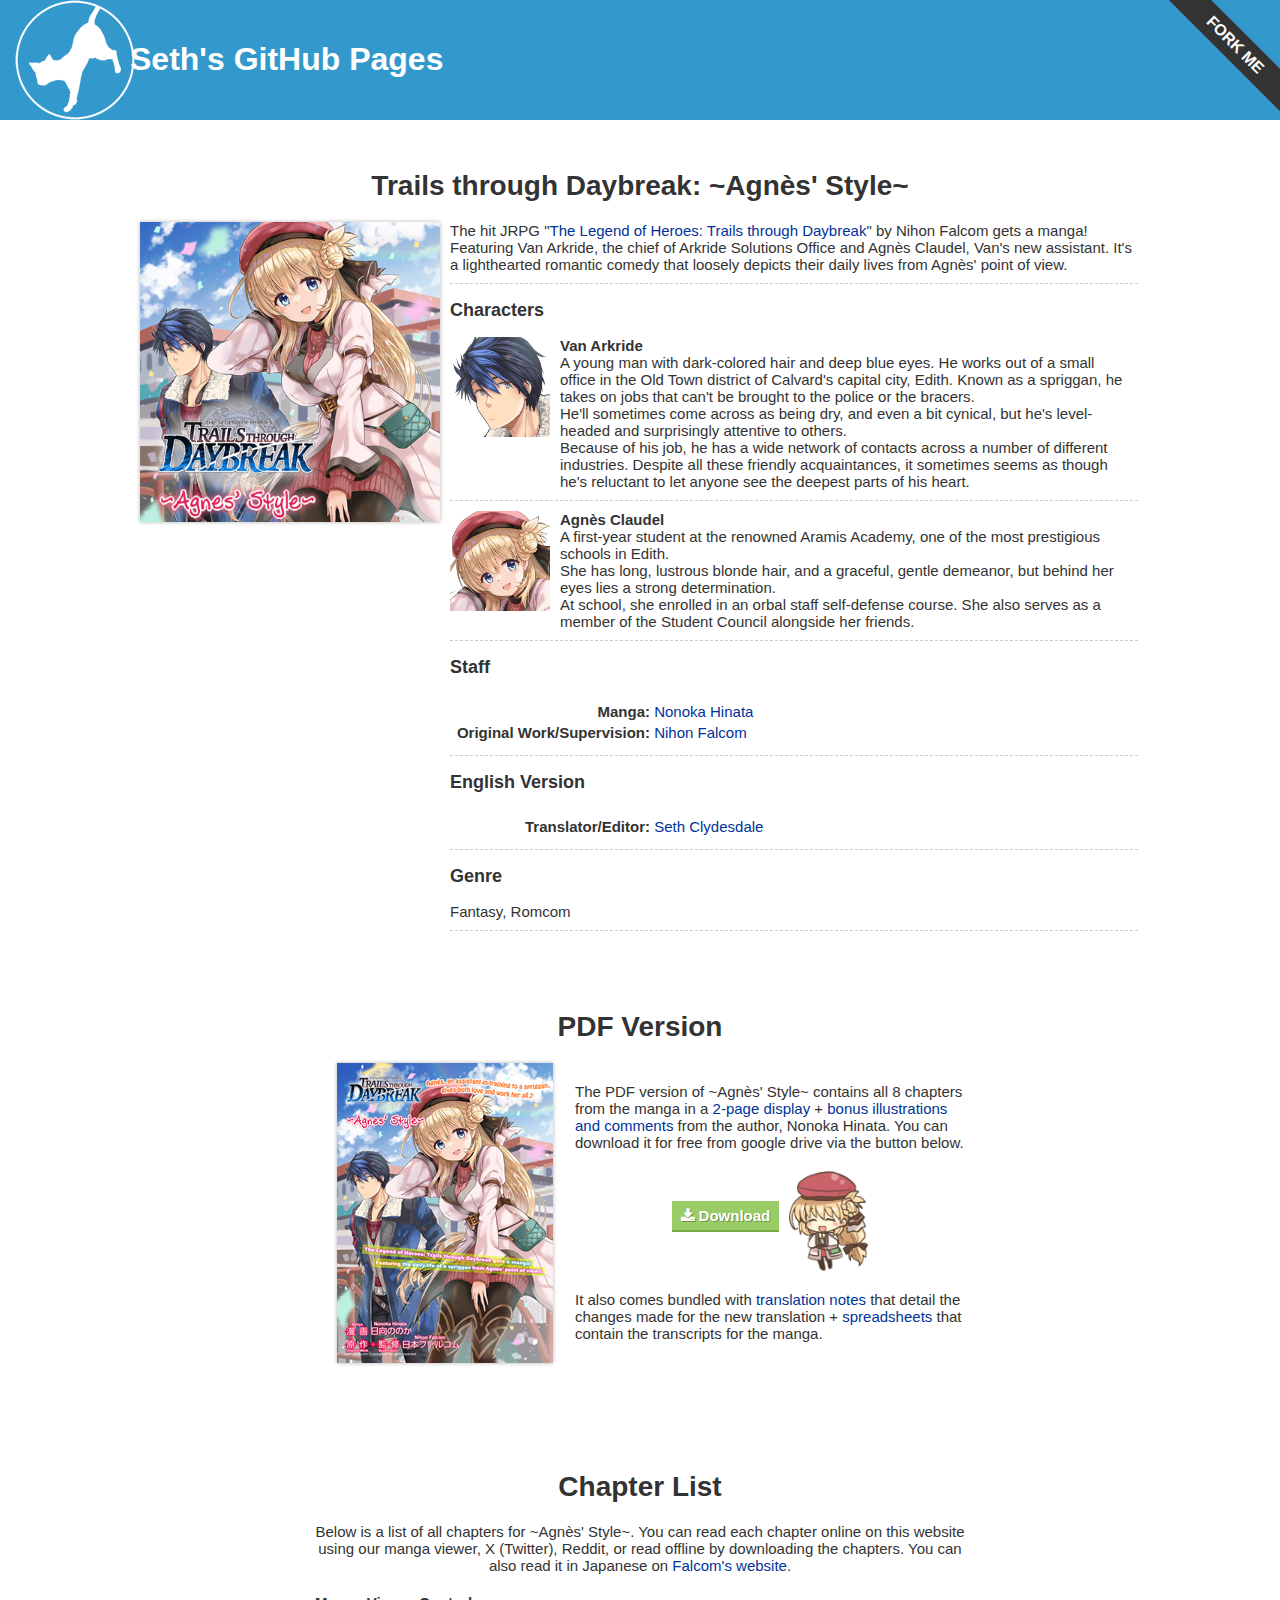
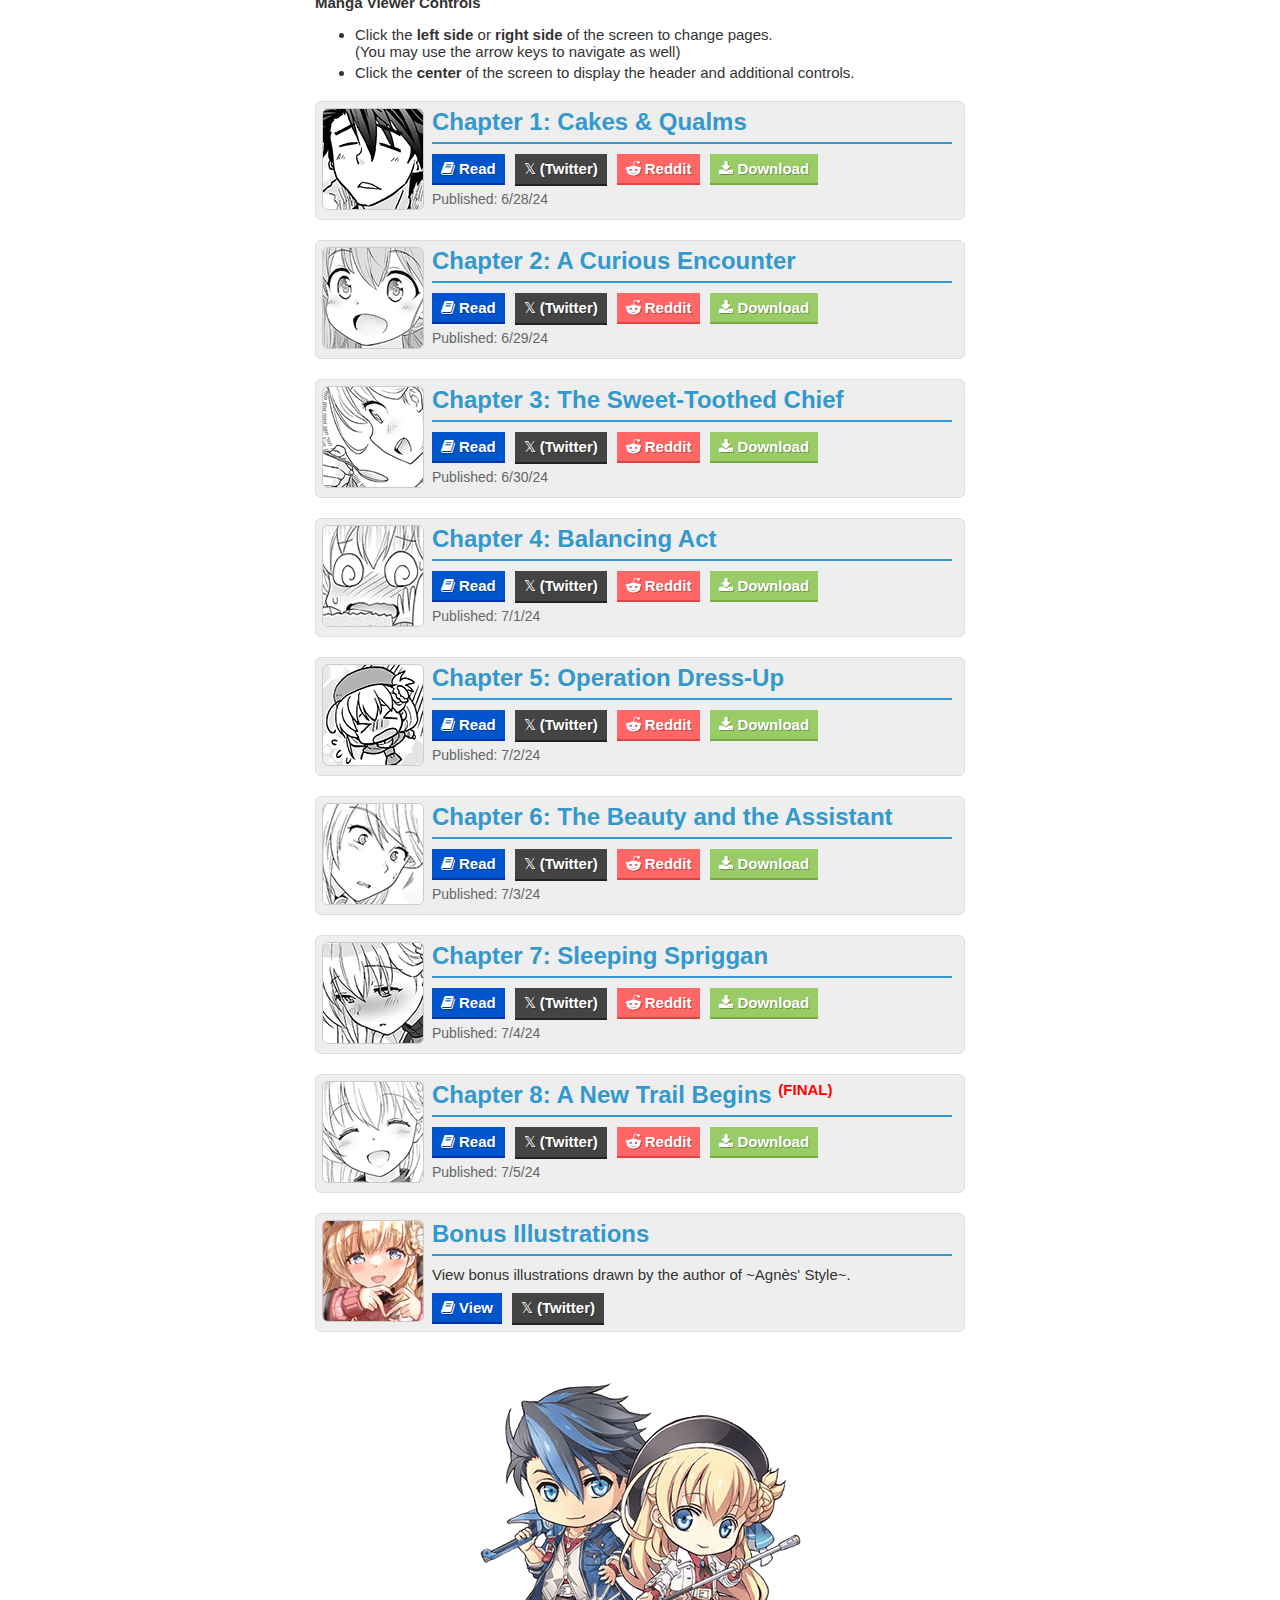
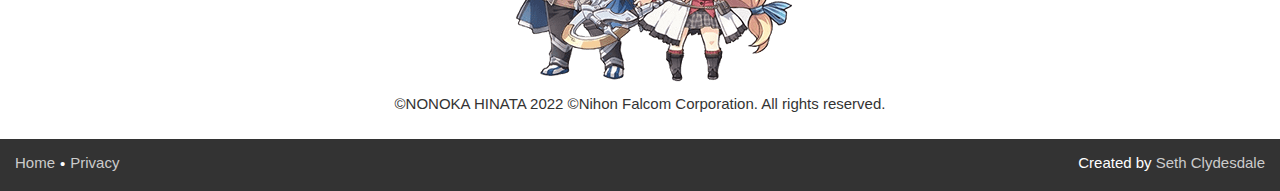
<file: projects/agnes-style/index.html>
<!DOCTYPE html>
<html lang="en" prefix="og: http://ogp.me/ns#">
  <head>
    <title>Trails through Daybreak: ~Agnès' Style~</title>
    <meta name="title" content="Trails through Daybreak: ~Agnès' Style~">
    <meta name="twitter:title" content="Trails through Daybreak: ~Agnès' Style~">
    <meta property="og:title" content="Trails through Daybreak: ~Agnès' Style~">
    <meta name="description" content="Read ~Agnès' Style~ by Nonoka Hinata in English!">
    <meta property="og:description" content="Read ~Agnès' Style~ by Nonoka Hinata in English!">
    <link rel="shortcut icon" type="image/x-icon" href="assets/images/agnes.ico">

    <meta name="keywords" content="The Legend of Heroes, Trails through Daybreak, Agnès' Claudel, Van Arkride, アニエスの流儀, Aniesu no Ryuugi, 黎の軌跡, kuro no kiseki" lang="en">
    <meta name="language" content="en">
    <meta charset="UTF-8">
    <meta name="viewport" content="width=device-width, initial-scale=1">

    <meta property="og:site_name" content="sethclydesdale.github.io">
    <meta property="og:url" content="https://sethclydesdale.github.io/projects/agnes-style/">
    <meta property="og:type" content="website">
    <meta property="og:image" content="https://sethclydesdale.github.io/projects/agnes-style/assets/images/main.png">
    <meta name="twitter:card" content="summary">
    <meta name="twitter:creator" content="@SethC1995">

    <link rel="stylesheet" href="../../resources/stylesheet.min.css">
    <link rel="stylesheet" href="assets/main.min.css">
    <script src="../../resources/ga.js" async></script>
  </head>

  <body>
    
    <header>
      <h1 id="site-title"><a href="../../" id="home-link">Seth's GitHub Pages</a></h1>
      <a id="fork-me" href="https://github.com/SethClydesdale/sethclydesdale.github.io">Fork Me</a>
    </header>
    
    <div id="content">
      <div class="content-block clear">
        <h2 id="summary" class="title center">Trails through Daybreak: ~Agnès' Style~</h2>
        <div class="columns-2">
          <div id="image-column"><img src="assets/images/main.png" id="main-image"></div>
          <div id="summary-column">
            <p id="main-desc">The hit JRPG "<a href="https://thelegendofheroes.com/daybreak/" target="_blank">The Legend of Heroes: Trails through Daybreak</a>" by Nihon Falcom gets a manga! Featuring Van Arkride, the chief of Arkride Solutions Office and Agnès Claudel, Van's new assistant. It's a lighthearted romantic comedy that loosely depicts their daily lives from Agnès' point of view.</p>
            
            <h3 class="sub-title">Characters</h3>
            <div class="char-profile">
              <div class="columns-2 clear">
                <div class="char-img-col"><img src="assets/images/van.jpg" class="char-img"></div>
                <div class="char-info-col">
                  <p class="char-name">Van Arkride</p>
                  <p class="char-desc">A young man with dark-colored hair and deep blue eyes. He works out of a small office in the Old Town district of Calvard's capital city, Edith. Known as a spriggan, he takes on jobs that can't be brought to the police or the bracers.<br>He'll sometimes come across as being dry, and even a bit cynical, but he's level-headed and surprisingly attentive to others.<br>Because of his job, he has a wide network of contacts across a number of different industries. Despite all these friendly acquaintances, it sometimes seems as though he's reluctant to let anyone see the deepest parts of his heart.</p>
                </div>
              </div>
            </div>
            
            <div class="char-profile last">
              <div class="columns-2 clear">
                <div class="char-img-col"><img src="assets/images/agnes.jpg" class="char-img"></div>
                <div class="char-info-col">
                  <p class="char-name">Agnès Claudel</p>
                  <p class="char-desc">A first-year student at the renowned Aramis Academy, one of the most prestigious schools in Edith.<br>She has long, lustrous blonde hair, and a graceful, gentle demeanor, but behind her eyes lies a strong determination.<br>At school, she enrolled in an orbal staff self-defense course. She also serves as a member of the Student Council alongside her friends.</p>
                </div>
              </div>
            </div>
            
            <h3 class="sub-title">Staff</h3>
            <ul class="staff nobull">
              <li><span class="label">Manga:</span> <a href="https://x.com/hinata_nonoka" target="_blank">Nonoka Hinata</a></li>
              <li><span class="label">Original Work/Supervision:</span> <a href="https://x.com/nihonfalcom" target="_blank">Nihon Falcom</a></li>
            </ul>
            
            <h3 class="sub-title">English Version</h3>
            <ul class="staff nobull">
              <li><span class="label">Translator/Editor:</span> <a href="https://x.com/SethC1995" target="_blank">Seth Clydesdale</a></li>
            </ul>
            
            <h3 class="sub-title">Genre</h3>
            <p id="genre">Fantasy, Romcom</p>
          </div>
        </div>
      </div>
      
      <div id="pdf-section" class="content-block clear" style="max-width:650px;">
        <h2 id="pdf-version" class="title center">PDF Version</h2>
        <div class="columns-2">
          <div class="center" style="width:40%;"><img src="assets/images/cover.jpg" id="cover-image"></div>
          <div style="width:60%;">
            <p>The PDF version of ~Agnès' Style~ contains all 8 chapters from the manga in a <a href="assets/images/pdf_preview.png" target="_blank"  onclick="Aniesu.lightbox.open(this); return false;">2-page display</a> + <a href="assets/images/pdf_preview2.png" target="_blank"  onclick="Aniesu.lightbox.open(this); return false;">bonus illustrations and comments</a> from the author, Nonoka Hinata. You can download it for free from google drive via the button below.</p>
            <div class="reading-sources center"><a class="download" href="https://drive.google.com/file/d/151VVA-4oHu-gPJBn3b6jGjH6A_3zlG4O/view" title="Download PDF version" target="_blank">Download</a><img src="assets/images/happy_ani.png" id="dl-ani"></div>
            <p>It also comes bundled with <a href="assets/images/notes.png" target="_blank"  onclick="Aniesu.lightbox.open(this); return false;">translation notes</a> that detail the changes made for the new translation + <a href="assets/images/spreadsheet.png" target="_blank"  onclick="Aniesu.lightbox.open(this); return false;">spreadsheets</a> that contain the transcripts for the manga.</p>
          </div>
        </div>
      </div>
      
      <div class="content-block">
        <h2 id="chapters" class="title center">Chapter List</h2>
        <p id="chapter-desc">Below is a list of all chapters for ~Agnès' Style~. You can read each chapter online on this website using our manga viewer, X (Twitter), Reddit, or read offline by downloading the chapters. You can also read it in Japanese on <a href="https://www.falcom.co.jp/kuro2/special/comic.html" target="_blank">Falcom's website</a>.</p>
        
        <div id="controls-desc">
          <strong>Manga Viewer Controls</strong><br>
          <ul>
            <li>Click the <strong>left side</strong> or <strong>right side</strong> of the screen to change pages.<br>(You may use the arrow keys to navigate as well)</li>
            <li>Click the <strong>center</strong> of the screen to display the header and additional controls.</li>
          </ul>
        </div>
        
        <div id="chapter-list">
          
          <div id="chapter-1" class="chapter clear">
            <div class="chapter-preview"><img src="assets/images/previews/ch1.jpg"></div>
            <div class="chapter-info">
              <h3 class="section-title">Chapter 1: Cakes &amp; Qualms</h3>
              <div class="reading-sources">
                <a class="read" onclick="Aniesu.open(1, 1)" title="Read this chapter">Read</a>
                <a class="twitter" href="https://x.com/SethC1995/status/1806719692507054544" target="_blank" title="Read on X">(Twitter)</a>
                <a class="reddit" href="https://www.reddit.com/r/Falcom/comments/1dqnam4/agn%C3%A8s_style_chapter_1_cakes_qualms/" target="_blank" title="Read on Reddit">Reddit</a>
                <a class="download" href="chapters/dl/Chapter%201.zip" title="Download this chapter">Download</a>
              </div>
              <div class="date">6/28/24</div>
            </div>
          </div>
          
          <div id="chapter-2" class="chapter clear">
            <div class="chapter-preview"><img src="assets/images/previews/ch2.jpg"></div>
            <div class="chapter-info">
              <h3 class="section-title">Chapter 2: A Curious Encounter</h3>
              <div class="reading-sources">
                <a class="read" onclick="Aniesu.open(2, 1)" title="Read this chapter">Read</a>
                <a class="twitter" href="https://x.com/SethC1995/status/1807081596509687868" target="_blank" title="Read on X">(Twitter)</a>
                <a class="reddit" href="https://www.reddit.com/r/Falcom/comments/1drelmr/agn%C3%A8s_style_chapter_2_a_curious_encounter/" target="_blank" title="Read on Reddit">Reddit</a>
                <a class="download" href="chapters/dl/Chapter%202.zip" title="Download this chapter">Download</a>
              </div>
              <div class="date">6/29/24</div>
            </div>
          </div>
          
          <div id="chapter-3" class="chapter clear">
            <div class="chapter-preview"><img src="assets/images/previews/ch3.jpg"></div>
            <div class="chapter-info">
              <h3 class="section-title">Chapter 3: The Sweet-Toothed Chief</h3>
              <div class="reading-sources">
                <a class="read" onclick="Aniesu.open(3, 1)" title="Read this chapter">Read</a>
                <a class="twitter" href="https://x.com/SethC1995/status/1807443982315614274" target="_blank" title="Read on X">(Twitter)</a>
                <a class="reddit" href="https://www.reddit.com/r/Falcom/comments/1ds4wq9/agn%C3%A8s_style_chapter_3_the_sweettoothed_chief/" target="_blank" title="Read on Reddit">Reddit</a>
                <a class="download" href="chapters/dl/Chapter%203.zip" title="Download this chapter">Download</a>
              </div>
              <div class="date">6/30/24</div>
            </div>
          </div>
          
          <div id="chapter-4" class="chapter clear">
            <div class="chapter-preview"><img src="assets/images/previews/ch4.jpg"></div>
            <div class="chapter-info">
              <h3 class="section-title">Chapter 4: Balancing Act</h3>
              <div class="reading-sources">
                <a class="read" onclick="Aniesu.open(4, 1)" title="Read this chapter">Read</a>
                <a class="twitter" href="https://x.com/SethC1995/status/1807806375881482240" target="_blank" title="Read on X">(Twitter)</a>
                <a class="reddit" href="https://www.reddit.com/r/Falcom/comments/1dsx2f9/agn%C3%A8s_style_chapter_4_balancing_act/" target="_blank" title="Read on Reddit">Reddit</a>
                <a class="download" href="chapters/dl/Chapter%204.zip" title="Download this chapter">Download</a>
              </div>
              <div class="date">7/1/24</div>
            </div>
          </div>
          
          <div id="chapter-5" class="chapter clear">
            <div class="chapter-preview"><img src="assets/images/previews/ch5.jpg"></div>
            <div class="chapter-info">
              <h3 class="section-title">Chapter 5: Operation Dress-Up</h3>
              <div class="reading-sources">
                <a class="read" onclick="Aniesu.open(5, 1)" title="Read this chapter">Read</a>
                <a class="twitter" href="https://x.com/SethC1995/status/1808168760391487968" target="_blank" title="Read on X">(Twitter)</a>
                <a class="reddit" href="https://www.reddit.com/r/Falcom/comments/1dtpg95/agn%C3%A8s_style_chapter_5_operation_dressup/" target="_blank" title="Read on Reddit">Reddit</a>
                <a class="download" href="chapters/dl/Chapter%205.zip" title="Download this chapter">Download</a>
              </div>
              <div class="date">7/2/24</div>
            </div>
          </div>
          
          <div id="chapter-6" class="chapter clear">
            <div class="chapter-preview"><img src="assets/images/previews/ch6.jpg"></div>
            <div class="chapter-info">
              <h3 class="section-title">Chapter 6: The Beauty and the Assistant</h3>
              <div class="reading-sources">
                <a class="read" onclick="Aniesu.open(6, 1)" title="Read this chapter">Read</a>
                <a class="twitter" href="https://x.com/SethC1995/status/1808531145732362576" target="_blank" title="Read on X">(Twitter)</a>
                <a class="reddit" href="https://www.reddit.com/r/Falcom/comments/1dui3lf/agn%C3%A8s_style_chapter_6_the_beauty_and_the_assistant/" target="_blank" title="Read on Reddit">Reddit</a>
                <a class="download" href="chapters/dl/Chapter%206.zip" title="Download this chapter">Download</a>
              </div>
              <div class="date">7/3/24</div>
            </div>
          </div>
          
          <div id="chapter-7" class="chapter clear">
            <div class="chapter-preview"><img src="assets/images/previews/ch7.jpg"></div>
            <div class="chapter-info">
              <h3 class="section-title">Chapter 7: Sleeping Spriggan</h3>
              <div class="reading-sources">
                <a class="read" onclick="Aniesu.open(7, 1)" title="Read this chapter">Read</a>
                <a class="twitter" href="https://x.com/SethC1995/status/1808893534755287301" target="_blank" title="Read on X">(Twitter)</a>
                <a class="reddit" href="https://www.reddit.com/r/Falcom/comments/1dvafl4/agn%C3%A8s_style_chapter_7_sleeping_spriggan/" target="_blank" title="Read on Reddit">Reddit</a>
                <a class="download" href="chapters/dl/Chapter%207.zip" title="Download this chapter">Download</a>
              </div>
              <div class="date">7/4/24</div>
            </div>
          </div>
          
          <div id="chapter-8" class="chapter clear">
            <div class="chapter-preview"><img src="assets/images/previews/ch8.jpg"></div>
            <div class="chapter-info">
              <h3 class="section-title">Chapter 8: A New Trail Begins <span class="new">(FINAL)</span></h3>
              <div class="reading-sources">
                <a class="read" onclick="Aniesu.open(8, 1)" title="Read this chapter">Read</a>
                <a class="twitter" href="https://x.com/SethC1995/status/1809255931555037321" target="_blank" title="Read on X">(Twitter)</a>
                <a class="reddit" href="https://www.reddit.com/r/Falcom/comments/1dw1opq/agn%C3%A8s_style_chapter_8_a_new_trail_begins/" target="_blank" title="Read on Reddit">Reddit</a>
                <a class="download" href="chapters/dl/Chapter%208.zip" title="Download this chapter">Download</a>
              </div>
              <div class="date">7/5/24</div>
            </div>
          </div>

          <div id="bonus" class="chapter clear">
            <div class="chapter-preview"><img src="assets/images/previews/bonus.jpg"></div>
            <div class="chapter-info">
              <h3 class="section-title">Bonus Illustrations</h3>
              <div class="reading-sources">
                <div style="font-size:15px;margin-top:10px;">View bonus illustrations drawn by the author of ~Agnès' Style~.</div>
                <a class="read" onclick="Aniesu.open(9, 1)">View</a>
                <a class="twitter" href="https://x.com/search?q=from%3Ahinata_nonoka%20%23%E9%BB%8E%E3%81%AE%E8%BB%8C%E8%B7%A1%20.pic&src=typed_query&f=live" target="_blank" title="View on X">(Twitter)</a>
              </div>
            </div>
          </div>
        </div>
      </div>
    
      <div class="footer-content"><div id="vanani"><span class="fa" id="ani_heart">&#xf004;</span></span><img src="assets/images/vanani_sd.png"></div></div>
      <div class="footer-content">&copy;NONOKA HINATA 2022 &copy;Nihon Falcom Corporation. All rights reserved.</div>
      <br>
    </div>
    
    <footer class="clear">
      <ul class="footer-left">
        <li><a href="../../">Home</a></li>
        <li><a href="../../privacy/">Privacy</a></li>
      </ul>
      
      <ul class="footer-right">
        <li>Created by <a href="https://github.com/SethClydesdale">Seth Clydesdale</a></li>
      </ul>
    </footer>
  
    <script src="assets/aniesu.min.js"></script>
    <script src="../../resources/javascript.min.js"></script>
    <script>(function() {
      document.getElementById('vanani').onclick = function () {
        if (/ani/.test(this.className)) {
          document.getElementById('vanani').className = '';
          window.clearTimeout(aniheart);
          window.clearTimeout(aniheartout);
          this.click();
          
        } else {
          this.className = 'ani';
          window.aniheart = setTimeout(function () {
            document.getElementById('vanani').className = 'aniout';

            window.aniheartout = setTimeout(function () {
              document.getElementById('vanani').className = '';
            }, 490);
          }, 490);
        }
      };
    }());</script>
  </body>
</html>
</file>
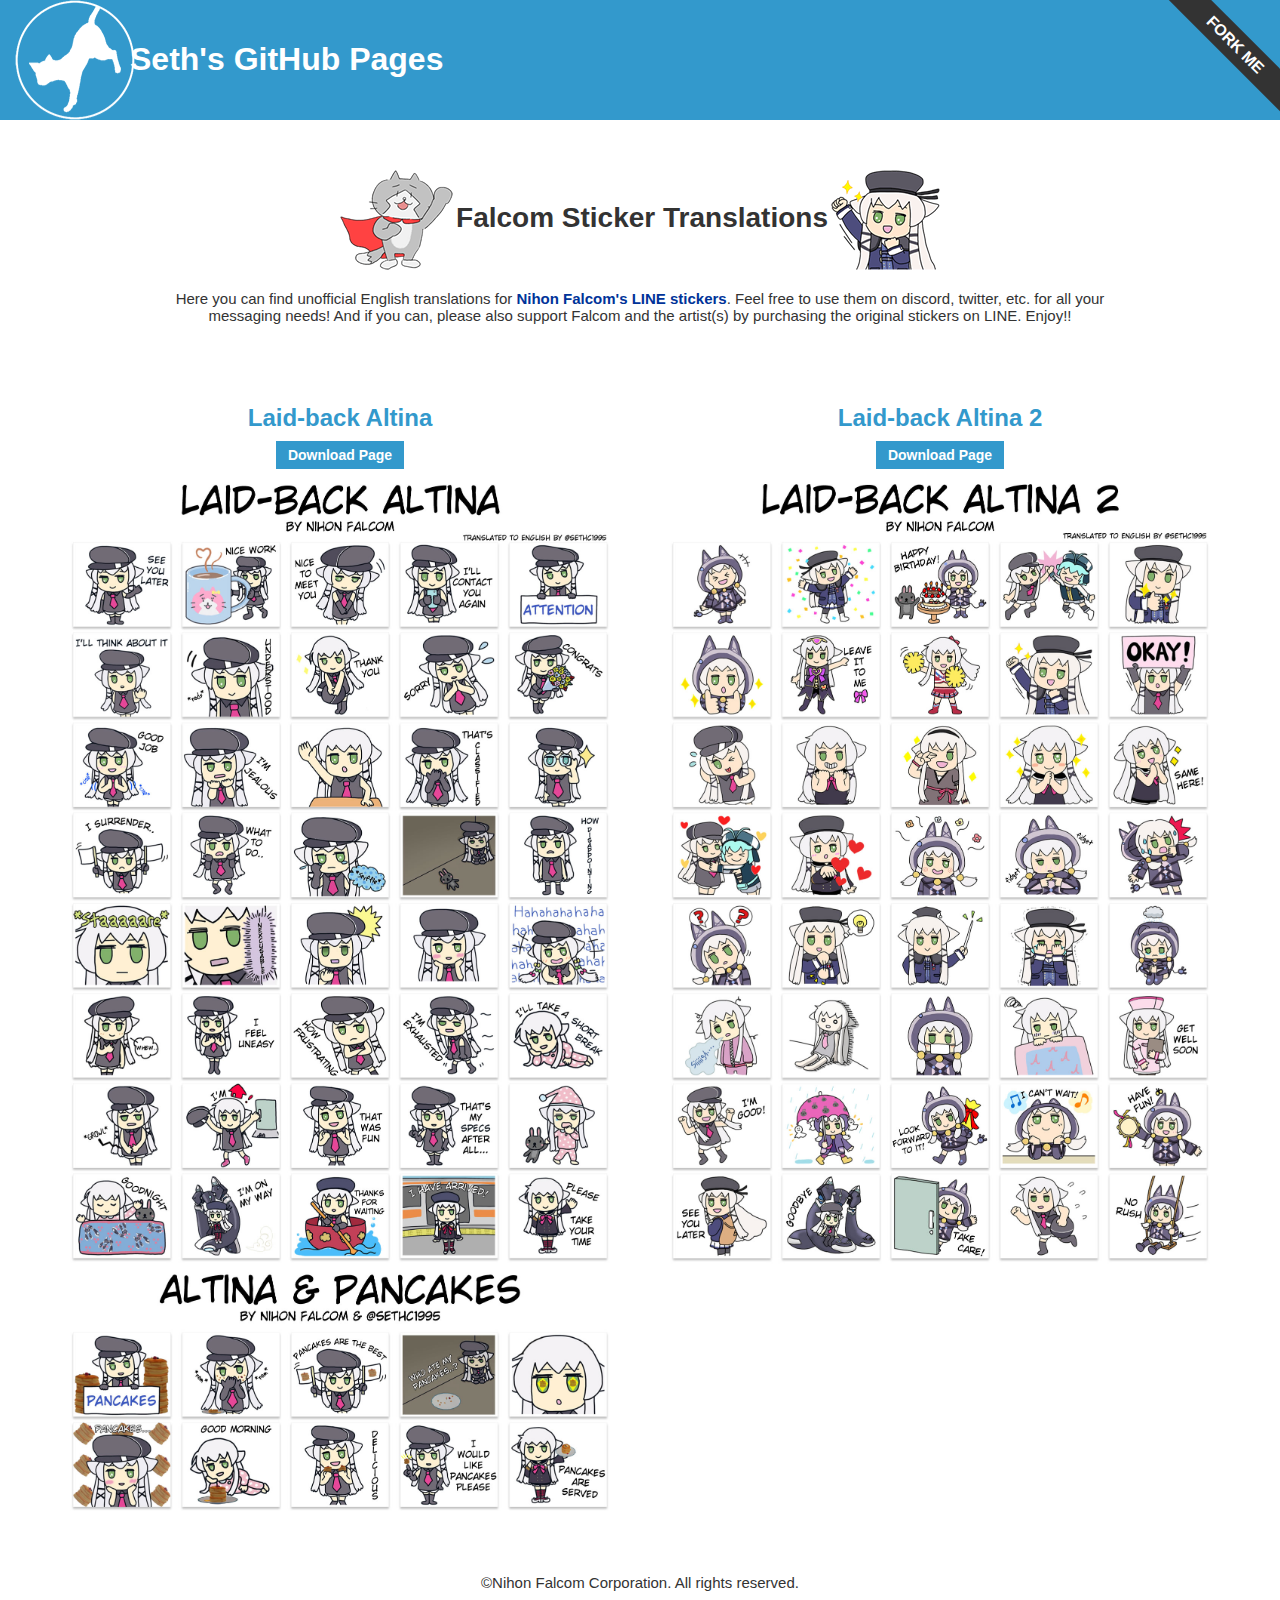
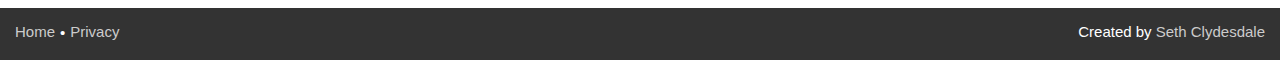
<file: projects/falcom-stickers/index.html>
<!DOCTYPE html>
<html lang="en" prefix="og: http://ogp.me/ns#">
  <head>
    <title>Falcom Sticker Translations</title>
    <meta name="title" content="Falcom Sticker Translations">
    <meta name="twitter:title" content="Falcom Sticker Translations">
    <meta property="og:title" content="Falcom Sticker Translations">
    <meta name="description" content="Unofficial English translations for Nihon Falcom's LINE stickers.">
    <meta property="og:description" content="Unofficial English translations for Nihon Falcom's LINE stickers.">
    <link rel="shortcut icon" type="image/x-icon" href="../../resources/images/main.ico">

    <meta name="keywords" content="Falcom Stickers" lang="en">
    <meta name="language" content="en">
    <meta charset="UTF-8">
    <meta name="viewport" content="width=device-width, initial-scale=1">

    <meta property="og:site_name" content="sethclydesdale.github.io">
    <meta property="og:url" content="https://sethclydesdale.github.io/projects/falcom-stickers/">
    <meta property="og:type" content="website">
    <meta property="og:image" content="https://sethclydesdale.github.io/projects/falcom-stickers/assets/shared/social.png">
    <meta name="twitter:card" content="summary">
    <meta name="twitter:creator" content="@SethC1995">

    <link rel="stylesheet" href="../../resources/stylesheet.min.css">
    <link rel="stylesheet" href="assets/shared/main.min.css">
    <script src="../../resources/ga.js" async></script>
  </head>

  <body>
    
    <header>
      <h1 id="site-title"><a href="../../" id="home-link">Seth's GitHub Pages</a></h1>
      <a id="fork-me" href="https://github.com/SethClydesdale/sethclydesdale.github.io">Fork Me</a>
    </header>
    
    <div id="content">
      <div class="content-block center">
        <h2 id="main-title" class="title"><img class="main-title-image" src="assets/shared/images/mishy-main-title.png">Falcom Sticker Translations<img class="main-title-image" src="assets/altina/images/altina-main-title-4.png"></h2>
        <p id="main-paragraph">Here you can find unofficial English translations for <a href="https://store.line.me/stickershop/author/16119/en"><b>Nihon Falcom's LINE stickers</b></a>. Feel free to use them on discord, twitter, etc. for all your messaging needs! And if you can, please also support Falcom and the artist(s) by purchasing the original stickers on LINE. Enjoy!!</p>
      </div>
      
      <div class="content-block">
        <div class="columns-2 clear">
          <div class="sticker-preview">
            <h2 id="laid-back-altina" class="section-title">Laid-back Altina</h2>
            <a class="button" href="laid-back-altina/">Download Page</a>
            <img src="laid-back-altina/preview-en.jpg">
          </div>
          

          <div class="sticker-preview">
            <h2 id="laid-back-altina-2" class="section-title">Laid-back Altina 2</h2>
            <a class="button" href="laid-back-altina-2/">Download Page</a>
            <img src="laid-back-altina-2/preview-en.jpg">
          </div>
        </div>
      </div>
    
      <div class="center">&copy;Nihon Falcom Corporation. All rights reserved.</div>
      <br>
    </div>
    
    <footer class="clear">
      <ul class="footer-left">
        <li><a href="../../">Home</a></li>
        <li><a href="../../privacy/">Privacy</a></li>
      </ul>
      
      <ul class="footer-right">
        <li>Created by <a href="https://github.com/SethClydesdale">Seth Clydesdale</a></li>
      </ul>
    </footer>
  
    <script src="../../resources/javascript.min.js"></script>
  </body>
</html>
</file>
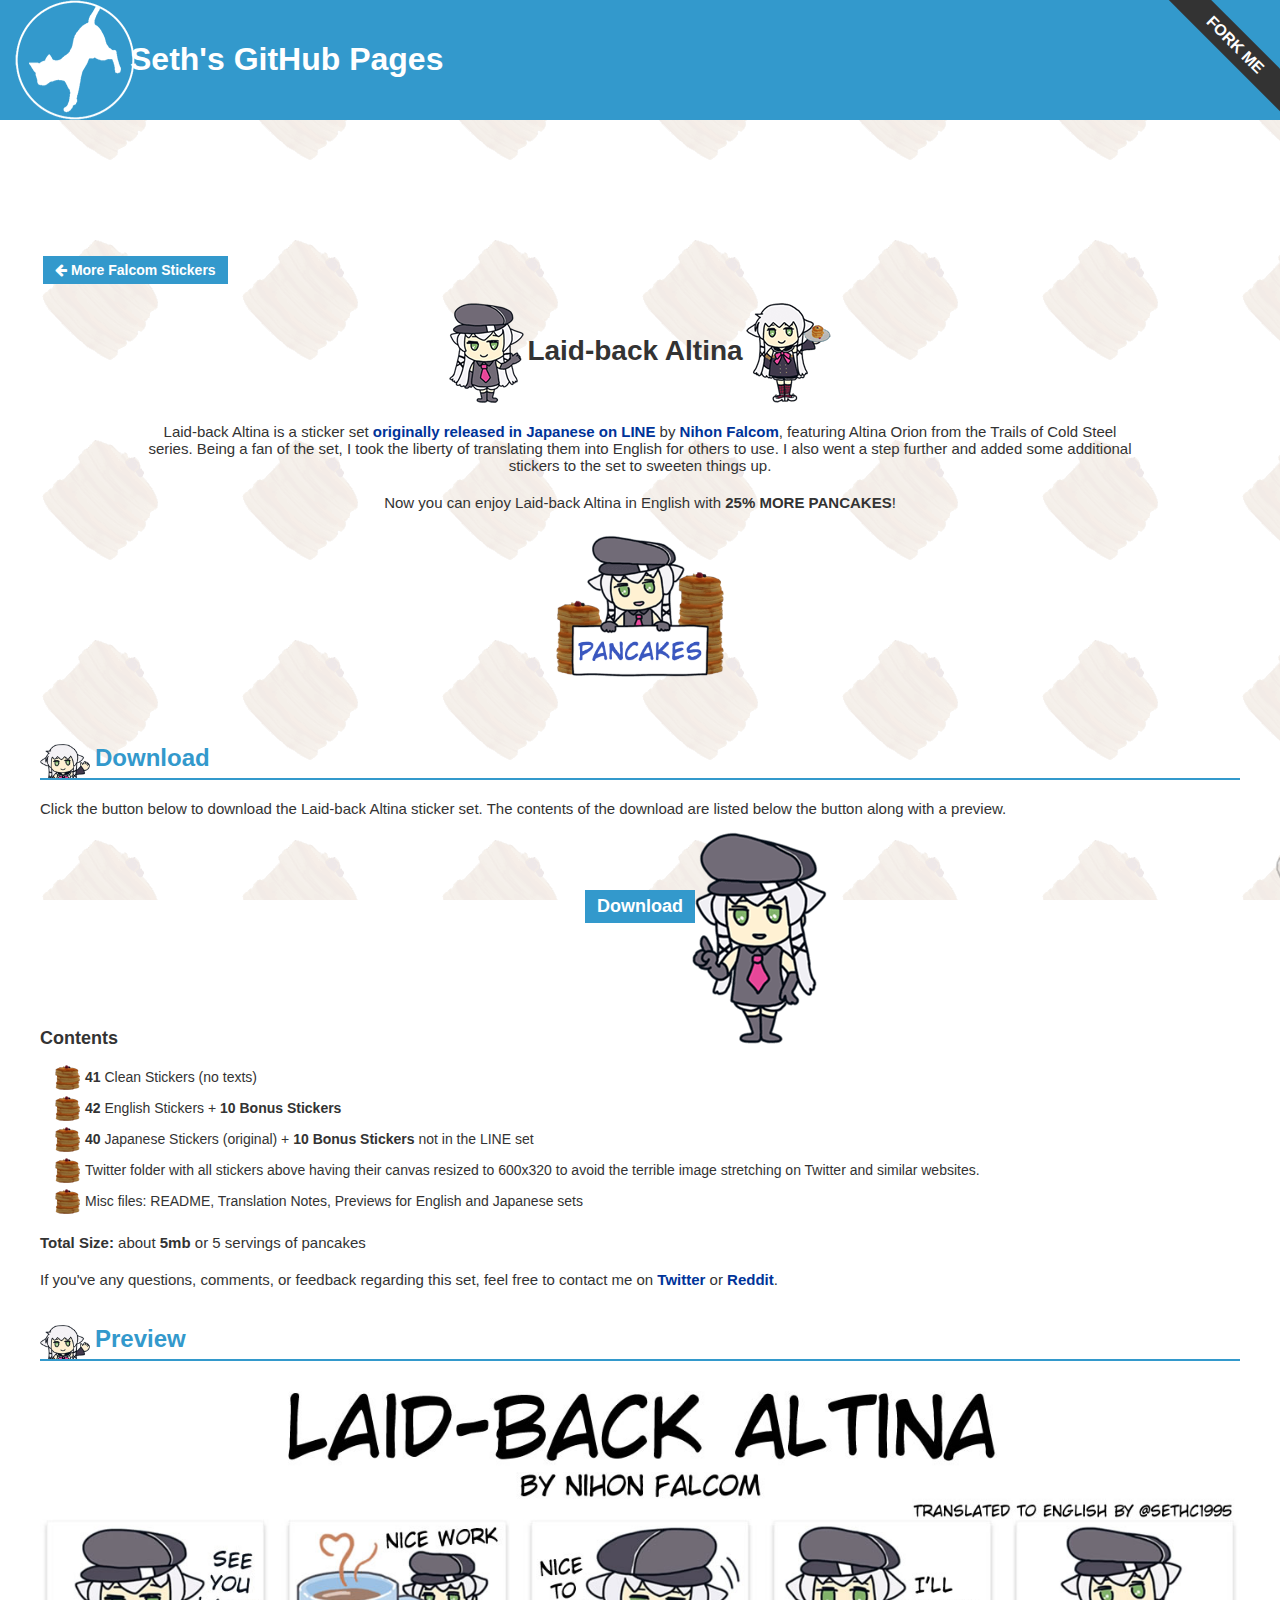
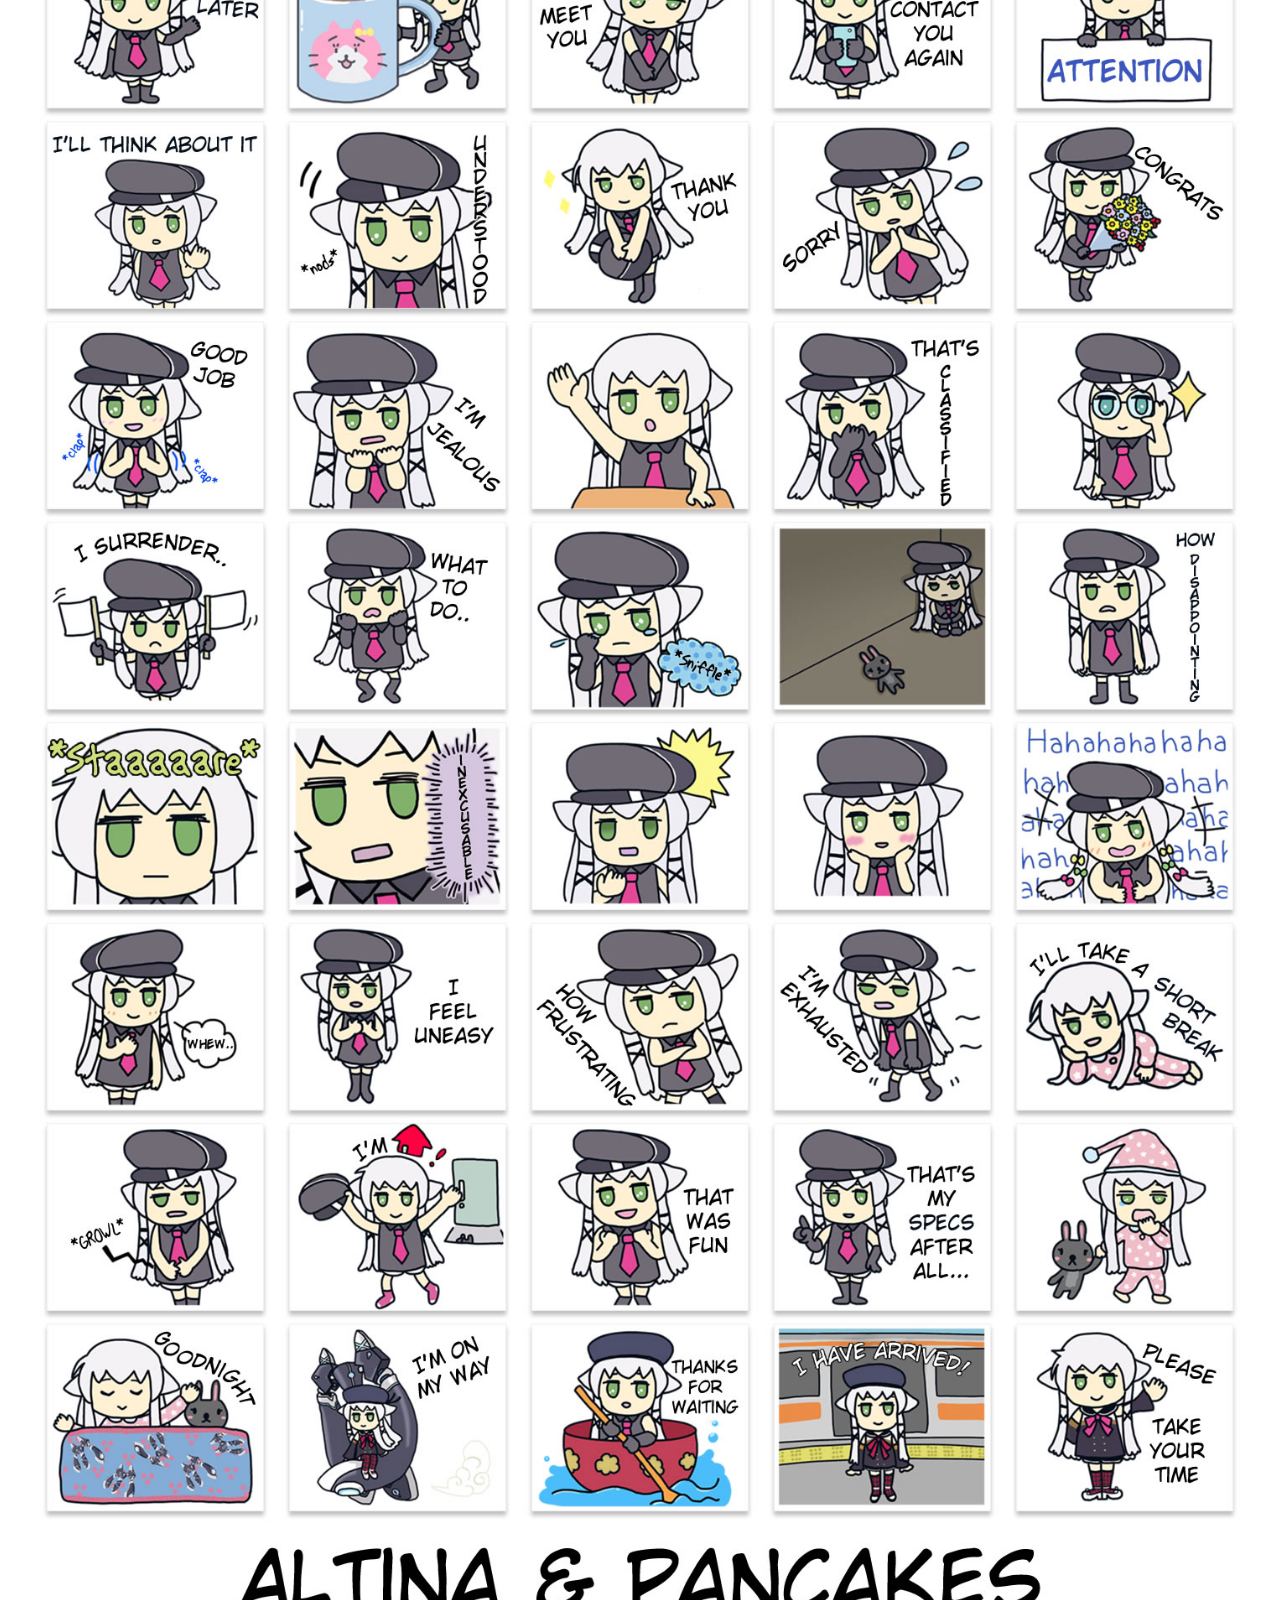
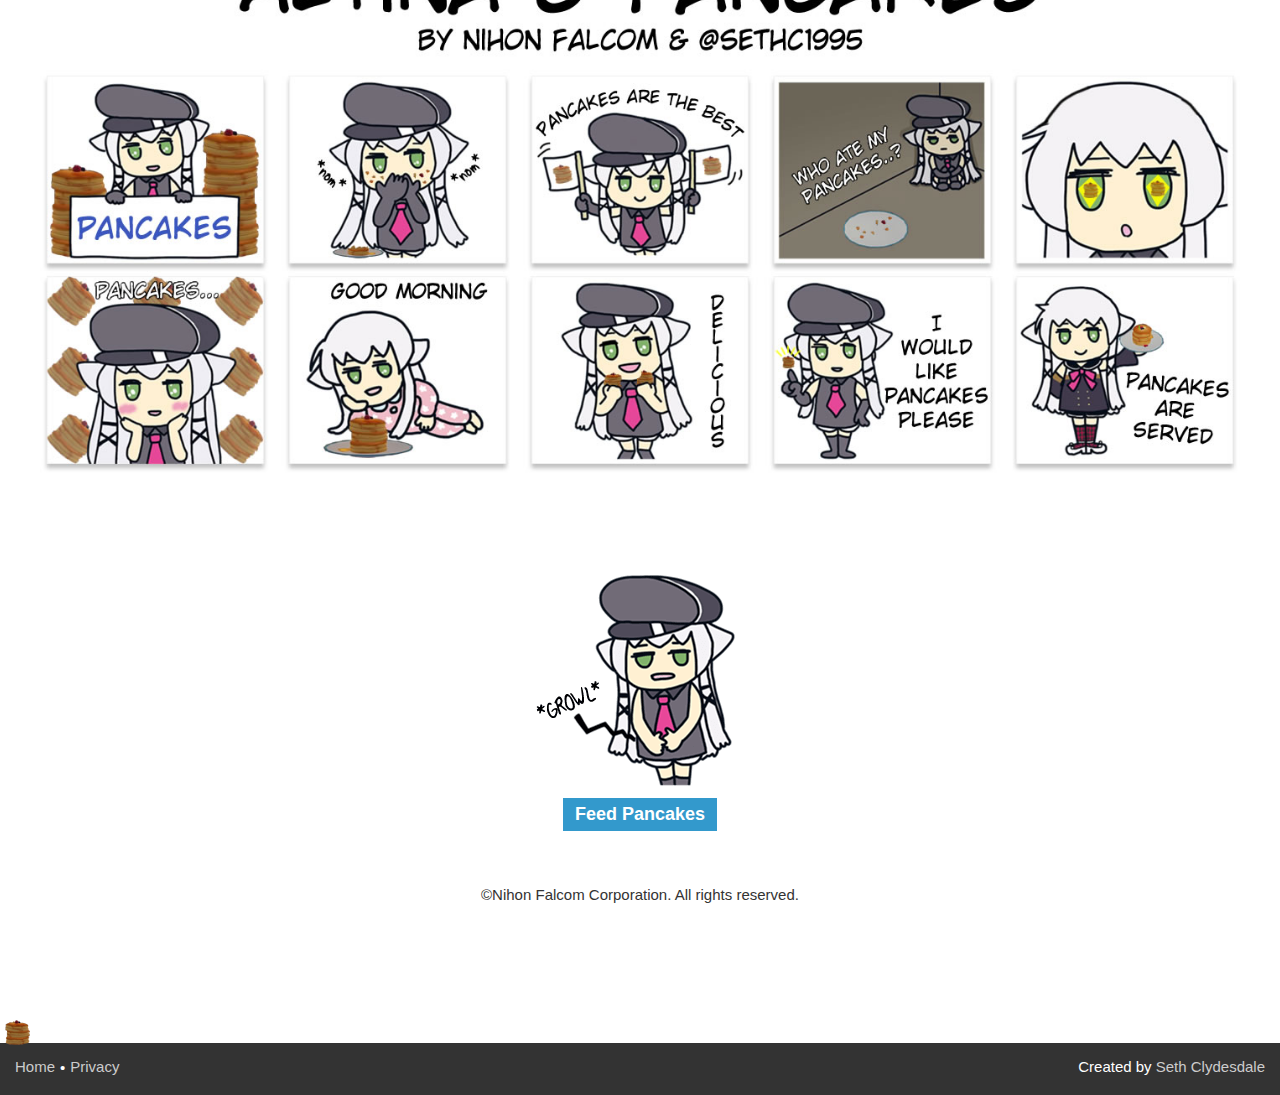
<file: projects/laid-back-altina/index.html>
<!DOCTYPE html>
<html lang="en" prefix="og: http://ogp.me/ns#">
  <head>
    <meta charset="utf-8">
    <title>Laid-back Altina</title>
    <meta name="title" content="Laid-back Altina">
    <meta name="twitter:title" content="Laid-back Altina">
    <meta property="og:title" content="Laid-back Altina">
    <meta name="description" content="Download the Laid-back Altina sticker set by Falcom. Now with 25% MORE PANCAKES!">
    <meta property="og:description" content="Download the Laid-back Altina sticker set by Falcom. Now with 25% MORE PANCAKES!">
    <meta property="og:site_name" content="sethclydesdale.github.io">
    <meta property="og:url" content="https://sethclydesdale.github.io/projects/laid-back-altina/">
    <meta property="og:type" content="website">
    <meta property="og:image" content="https://sethclydesdale.github.io/projects/falcom-stickers/laid-back-altina/social.png">
    <meta name="twitter:card" content="summary">
    <meta name="twitter:creator" content="@SethC1995">
    <meta http-equiv="refresh" content="0; URL=https://sethclydesdale.github.io/projects/falcom-stickers/laid-back-altina/">
    <link rel="canonical" href="https://sethclydesdale.github.io/projects/falcom-stickers/laid-back-altina/">
  </head>

  <body></body>
</html>
</file>
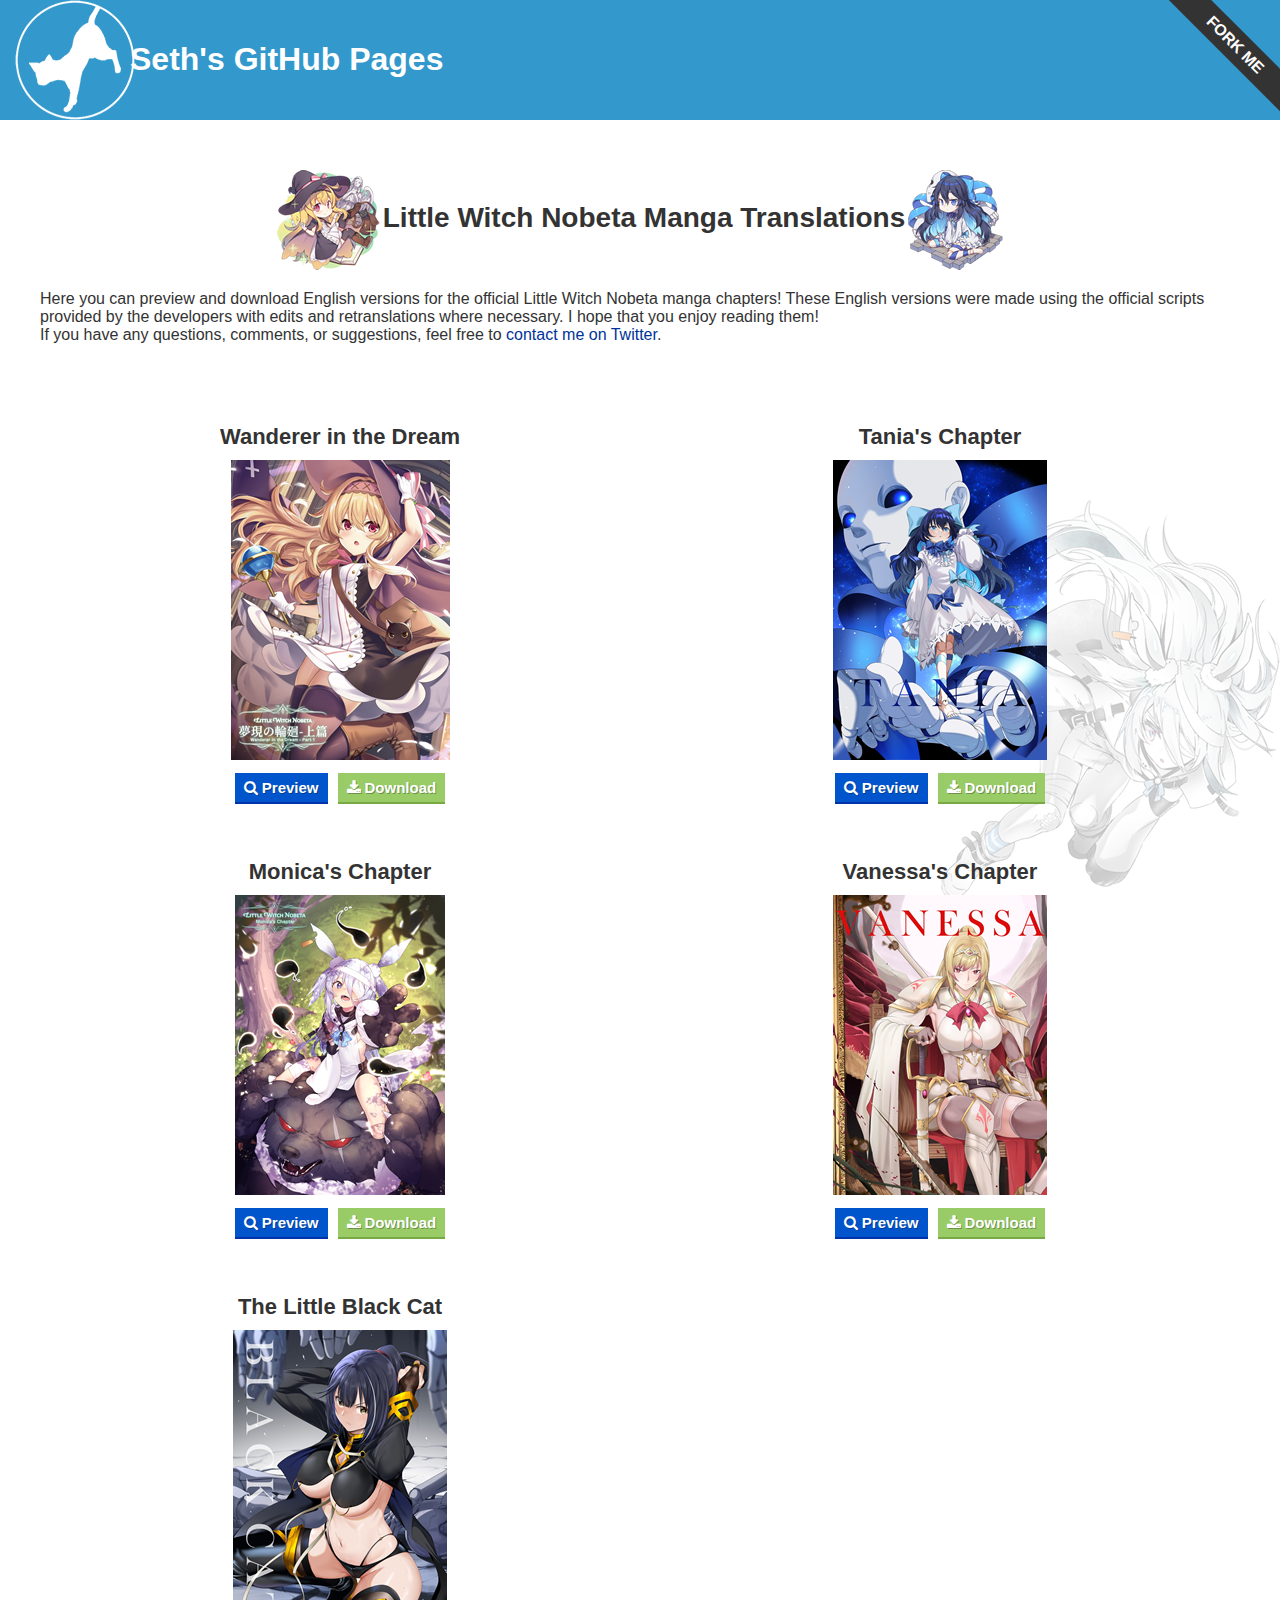
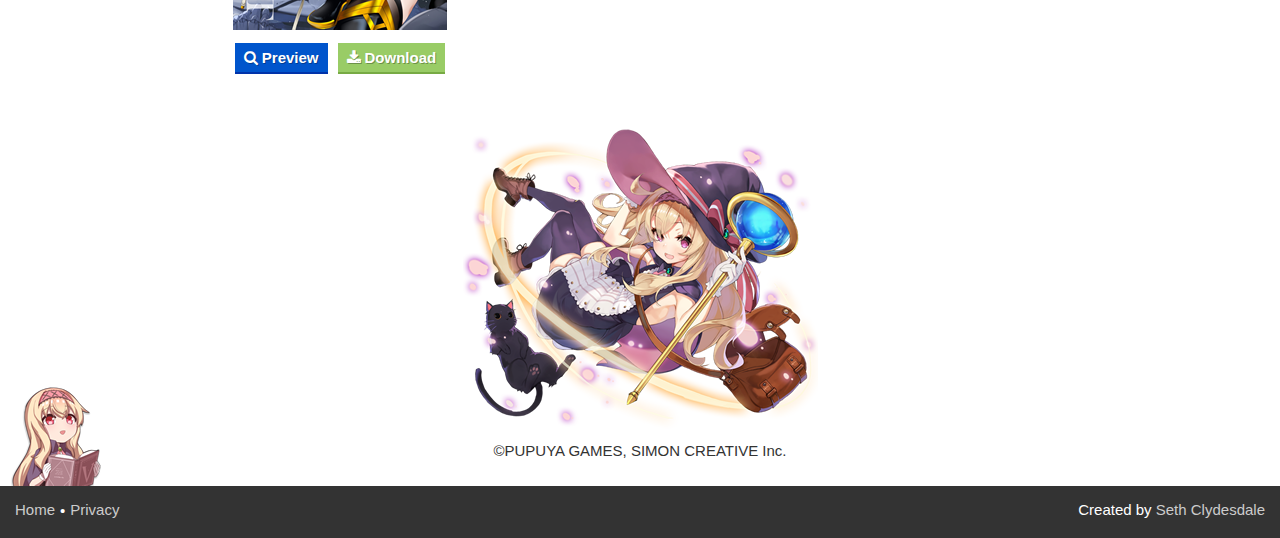
<file: projects/little-witch-nobeta/index.html>
<!DOCTYPE html>
<html lang="en" prefix="og: http://ogp.me/ns#">
  <head>
    <title>Little Witch Nobeta Manga Translations</title>
    <meta name="title" content="Little Witch Nobeta Manga Translations">
    <meta name="twitter:title" content="Little Witch Nobeta Manga Translations">
    <meta property="og:title" content="Little Witch Nobeta Manga Translations">
    <meta name="description" content="Here you can preview and download English versions for the official Little Witch Nobeta manga chapters!">
    <meta property="og:description" content="Here you can preview and download English versions for the official Little Witch Nobeta manga chapters!">
    <link rel="shortcut icon" type="image/x-icon" href="assets/images/main.ico">

    <meta name="keywords" content="Seth Clydesdale, Little Witch Nobeta, Manga, Translations" lang="en">
    <meta name="language" content="en">
    <meta charset="UTF-8">
    <meta name="viewport" content="width=device-width, initial-scale=1">

    <meta property="og:site_name" content="sethclydesdale.github.io">
    <meta property="og:url" content="https://sethclydesdale.github.io/projects/little-witch-nobeta/">
    <meta property="og:type" content="website">
    <meta property="og:image" content="https://sethclydesdale.github.io/projects/little-witch-nobeta/assets/images/main.png">
    <meta name="twitter:card" content="summary">
    <meta name="twitter:creator" content="@SethC1995">

    <link rel="stylesheet" href="../../resources/stylesheet.min.css">
    <link rel="stylesheet" href="assets/main.css">
    <script src="../../resources/ga.js" async></script>
  </head>

  <body>
    
    <header>
      <h1 id="site-title"><a href="../../" id="home-link">Seth's GitHub Pages</a></h1>
      <a id="fork-me" href="https://github.com/SethClydesdale/sethclydesdale.github.io">Fork Me</a>
    </header>
    
    <div id="content">
      <div class="content-block" style="padding-bottom:0;">
        <h2 id="main-title" class="title center"><img class="main-title-image" src="assets/images/title_1.png">Little Witch Nobeta Manga Translations<img id="change_image" class="main-title-image" src="assets/images/title_2.png"></h2>
        <p id="main-desc">Here you can preview and download English versions for the official Little Witch Nobeta manga chapters! These English versions were made using the official scripts provided by the developers with edits and retranslations where necessary. I hope that you enjoy reading them!<br>If you have any questions, comments, or suggestions, feel free to <a href="https://twitter.com/SethC1995" target="_blank">contact me on Twitter</a>.</p>
      </div>

      <script>
        var randomIMG = Math.floor(Math.random() * 2), randomBG = Math.floor(Math.random() * 5) + 1;
        if (randomIMG == 1) document.getElementById('change_image').src = "assets/images/title_3.png";
        if (randomBG != 1) document.body.style.backgroundImage = "url('assets/images/bg" + randomBG + ".png')";
      </script>
      
      <div class="content-block center">
        <div class="columns-2 clear">
          <div>
            <h2 class="chapter-title" id="chapter-nobeta">Wanderer in the Dream</h2>
            <div class="chapter-image"><img src="assets/images/chapter_nobeta.png" alt="Nobeta"></div>
            <div class="reading-sources">
              <a class="preview" onclick="Aniesu.open(1, 1)" title="Preview this chapter">Preview</a>
              <a class="download" href="https://drive.google.com/file/d/1ll12q5_7mTqWBGxeMJkxHEeU0d6A4qhJ/view?usp=sharing" target="_blank" title="Download this chapter">Download</a>
            </div>
          </div>
          
          <div>
            <h2 class="chapter-title" id="chapter-tania">Tania's Chapter</h2>
            <div class="chapter-image"><img src="assets/images/chapter_tania.png" alt="Tania"></div>
            <div class="reading-sources">
              <a class="preview" onclick="Aniesu.open(2, 1)" title="Preview this chapter">Preview</a>
              <a class="download" href="https://drive.google.com/file/d/15MT043pRa22TLpzfVx3_Lpjrv1rjSIXc/view?usp=sharing" target="_blank" title="Download this chapter">Download</a>
            </div>
          </div>
        </div>
        
        <div class="columns-2 clear">
          <div>
            <h2 class="chapter-title" id="chapter-monica">Monica's Chapter</h2>
            <div class="chapter-image"><img src="assets/images/chapter_monica.png" alt="Monica"></div>
            <div class="reading-sources">
              <a class="preview" onclick="Aniesu.open(3, 1)" title="Preview this chapter">Preview</a>
              <a class="download" href="https://drive.google.com/file/d/1Sj3vxPAFx4hRtjJwSoApNneru9BiRCkQ/view?usp=sharing" target="_blank" title="Download this chapter">Download</a>
            </div>
          </div>
          
          <div>
            <h2 class="chapter-title" id="chapter-vanessa">Vanessa's Chapter</h2>
            <div class="chapter-image"><img src="assets/images/chapter_vanessa.png" alt="Vanessa"></div>
            <div class="reading-sources">
              <a class="preview" onclick="Aniesu.open(4, 1)" title="Preview this chapter">Preview</a>
              <a class="download" href="https://drive.google.com/file/d/1juYGeZzWUkVvgnXZrtV1yl-ut7CHBFXP/view?usp=sharing" target="_blank" title="Download this chapter">Download</a>
            </div>
          </div>
        </div>
        
        <div class="columns-2 clear">
          <div>
            <h2 class="chapter-title" id="chapter-kitty">The Little Black Cat</h2>
            <div class="chapter-image"><img src="assets/images/chapter_kitty.png" alt="Kitty"></div>
            <div class="reading-sources">
              <a class="preview" onclick="Aniesu.open(5, 1)" title="Preview this chapter">Preview</a>
              <a class="download" href="https://drive.google.com/file/d/1bGqIKO9OXces8Wwd3T3Y8ruPNYQFcrHv/view?usp=sharing" target="_blank" title="Download this chapter">Download</a>
            </div>
          </div>
        </div>
      </div>
      
      <div class="footer-content"><img src="assets/images/nobeta.png"></div>
      <div class="footer-content">&copy;PUPUYA GAMES, SIMON CREATIVE Inc.</div>
      <br>
    </div>
    
    <!--<em style="display:inline-block; margin-top:10px; font-weight:bold; font-size:16px;"><img src="assets/images/kittybeta.png" style="vertical-align:-15px;" alt="I hate my life">Coming Soon...</em>-->
    <!--<em style="display:inline-block; margin-top:10px; font-weight:bold; font-size:16px; color:#933;"><img src="assets/images/nobearta.png" style="vertical-align:-15px;" alt="Nobearta">Currently Editing...</em>-->
    
    <footer class="clear">
      <img id="footer-img" src="assets/images/foot.png">
      <ul class="footer-left">
        <li><a href="../../">Home</a></li>
        <li><a href="../../privacy/">Privacy</a></li>
      </ul>
      
      <ul class="footer-right">
        <li>Created by <a href="https://github.com/SethClydesdale">Seth Clydesdale</a></li>
      </ul>
    </footer>

    <script src="assets/aniesu.min.js"></script>
    <script src="../../resources/javascript.min.js"></script>
  </body>
</html>
</file>
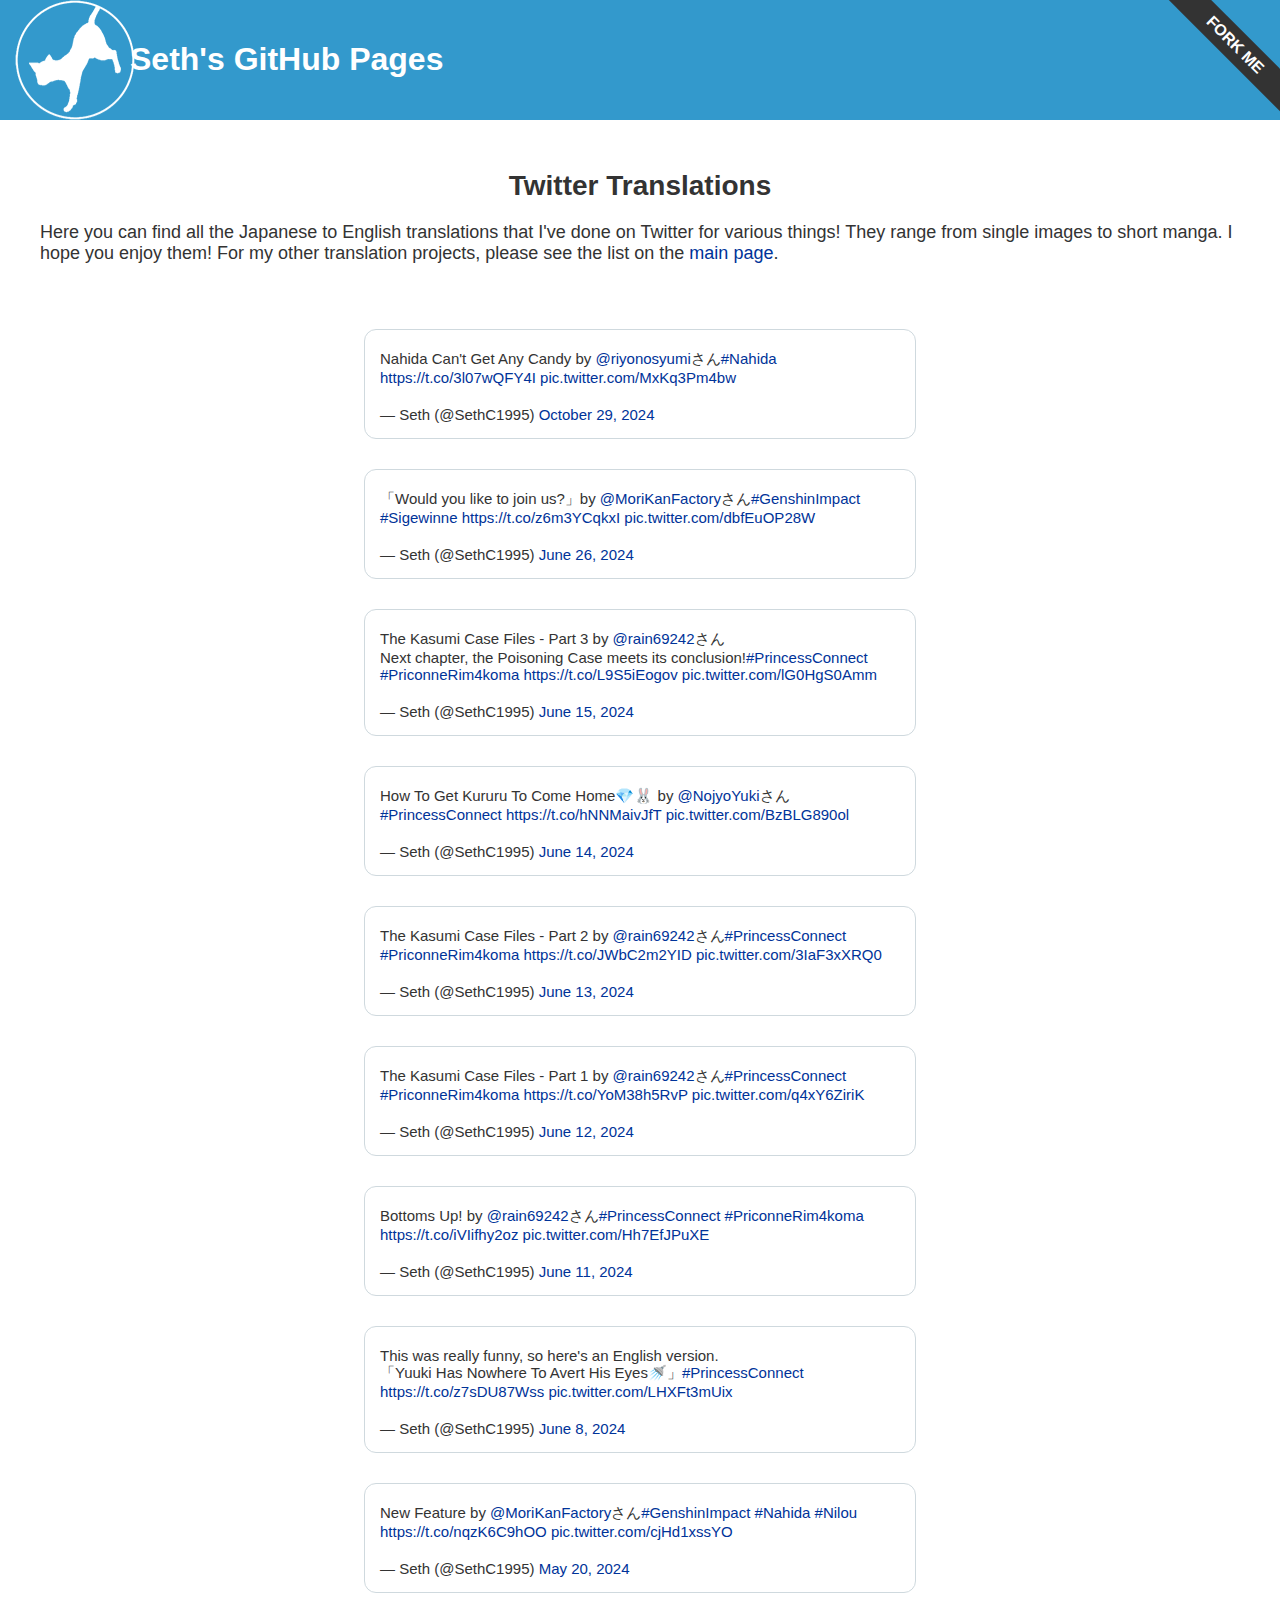
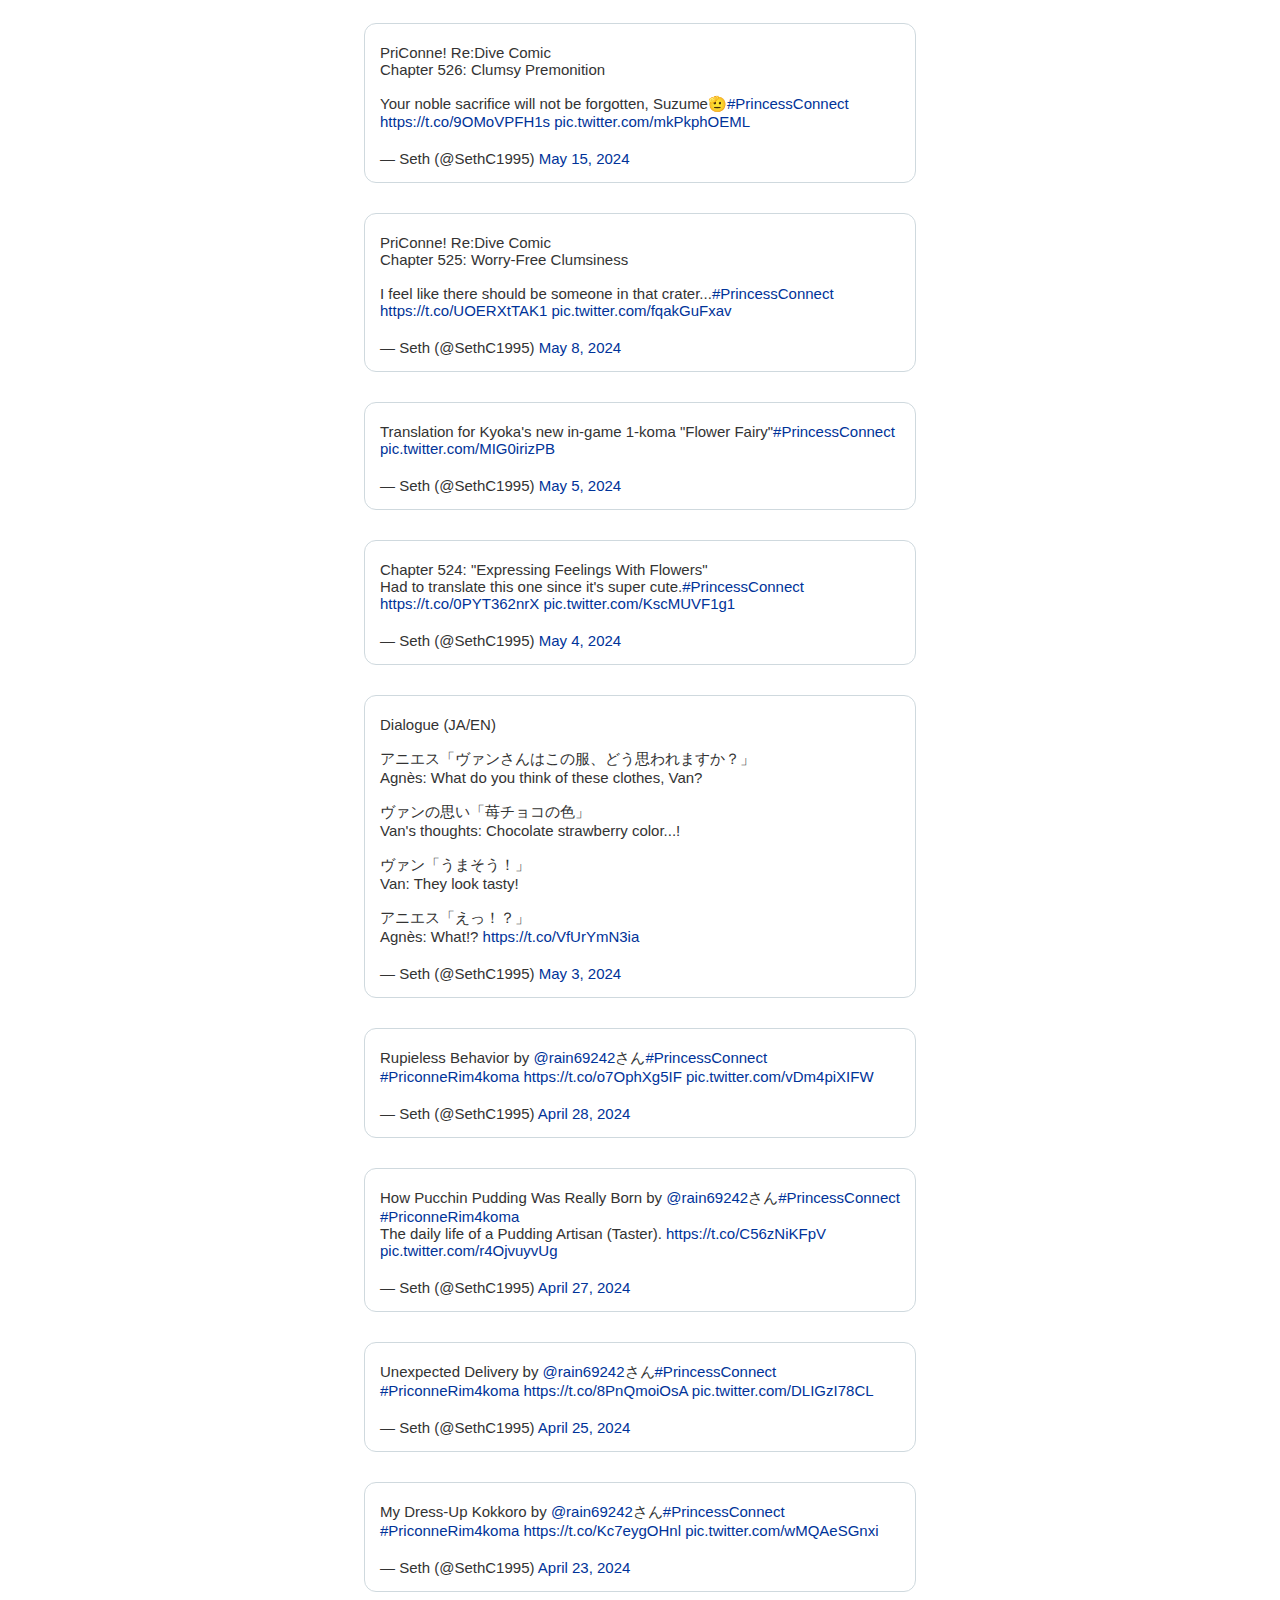
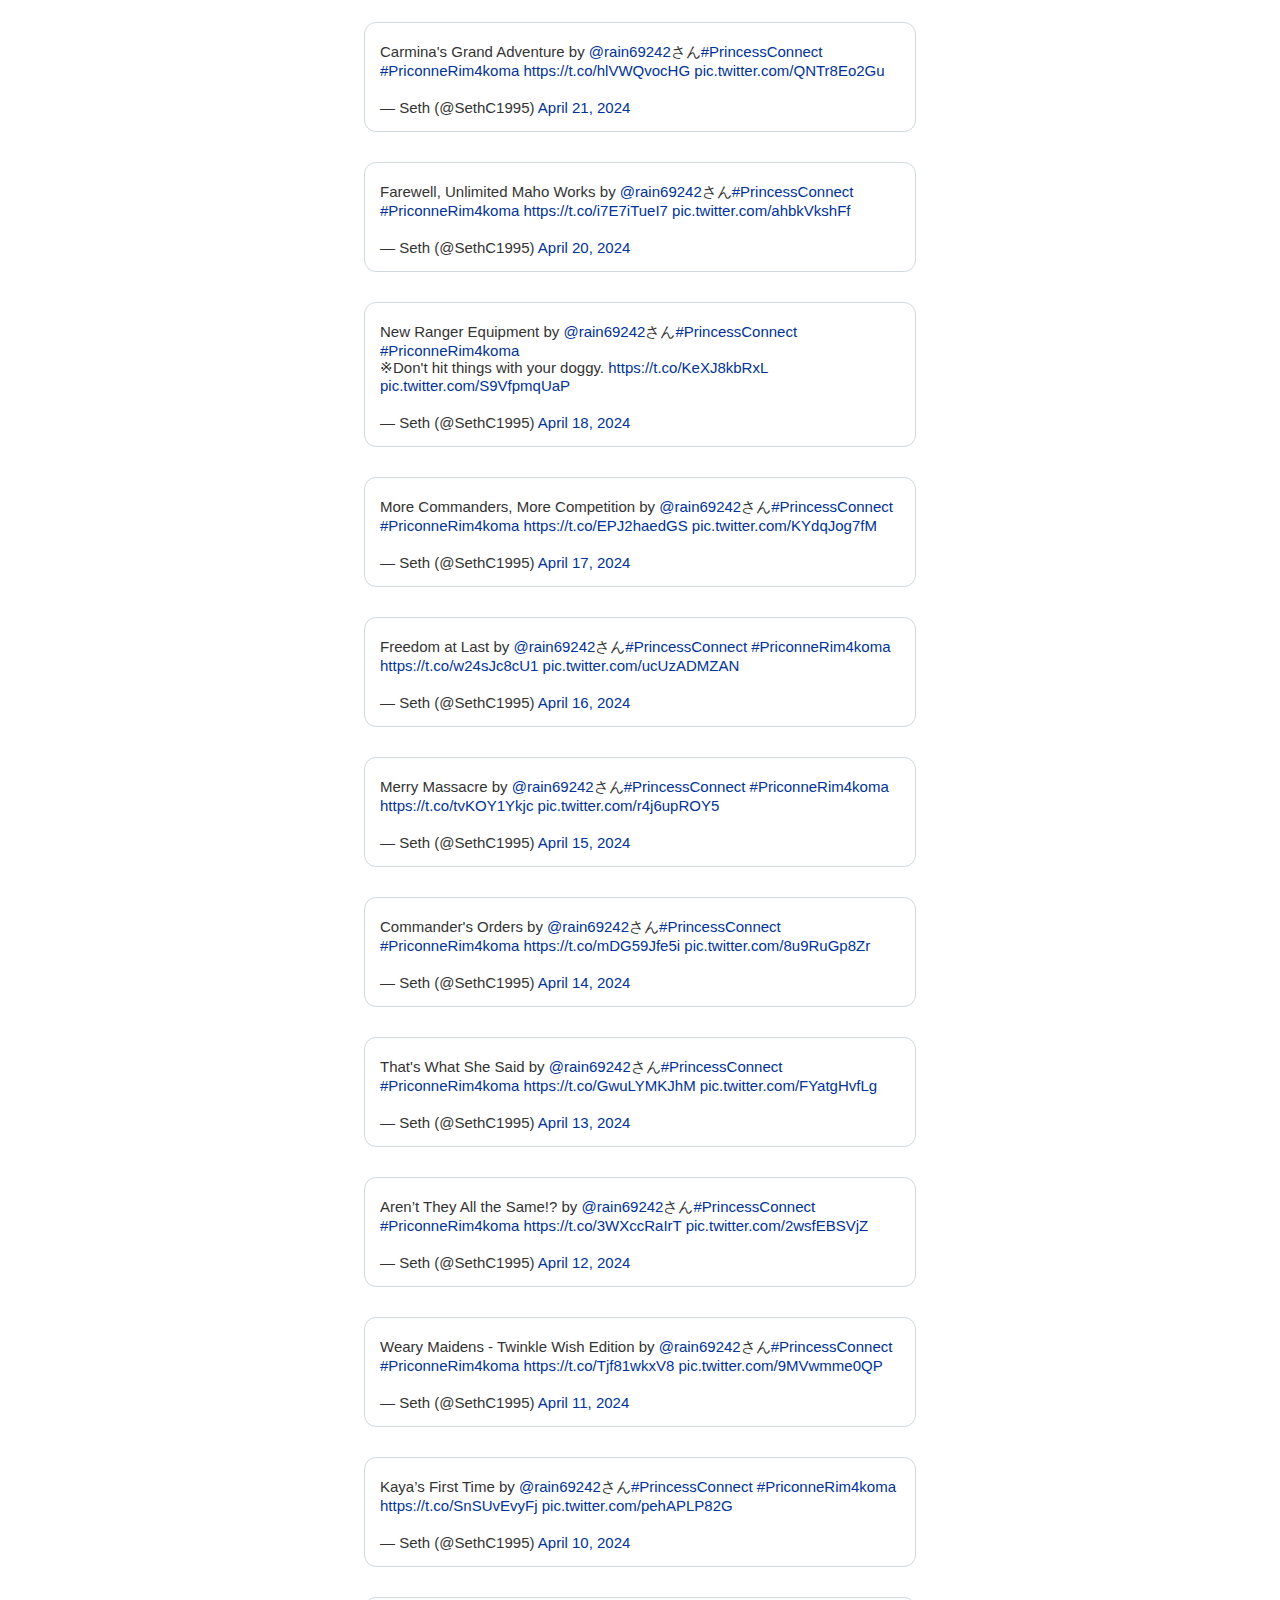
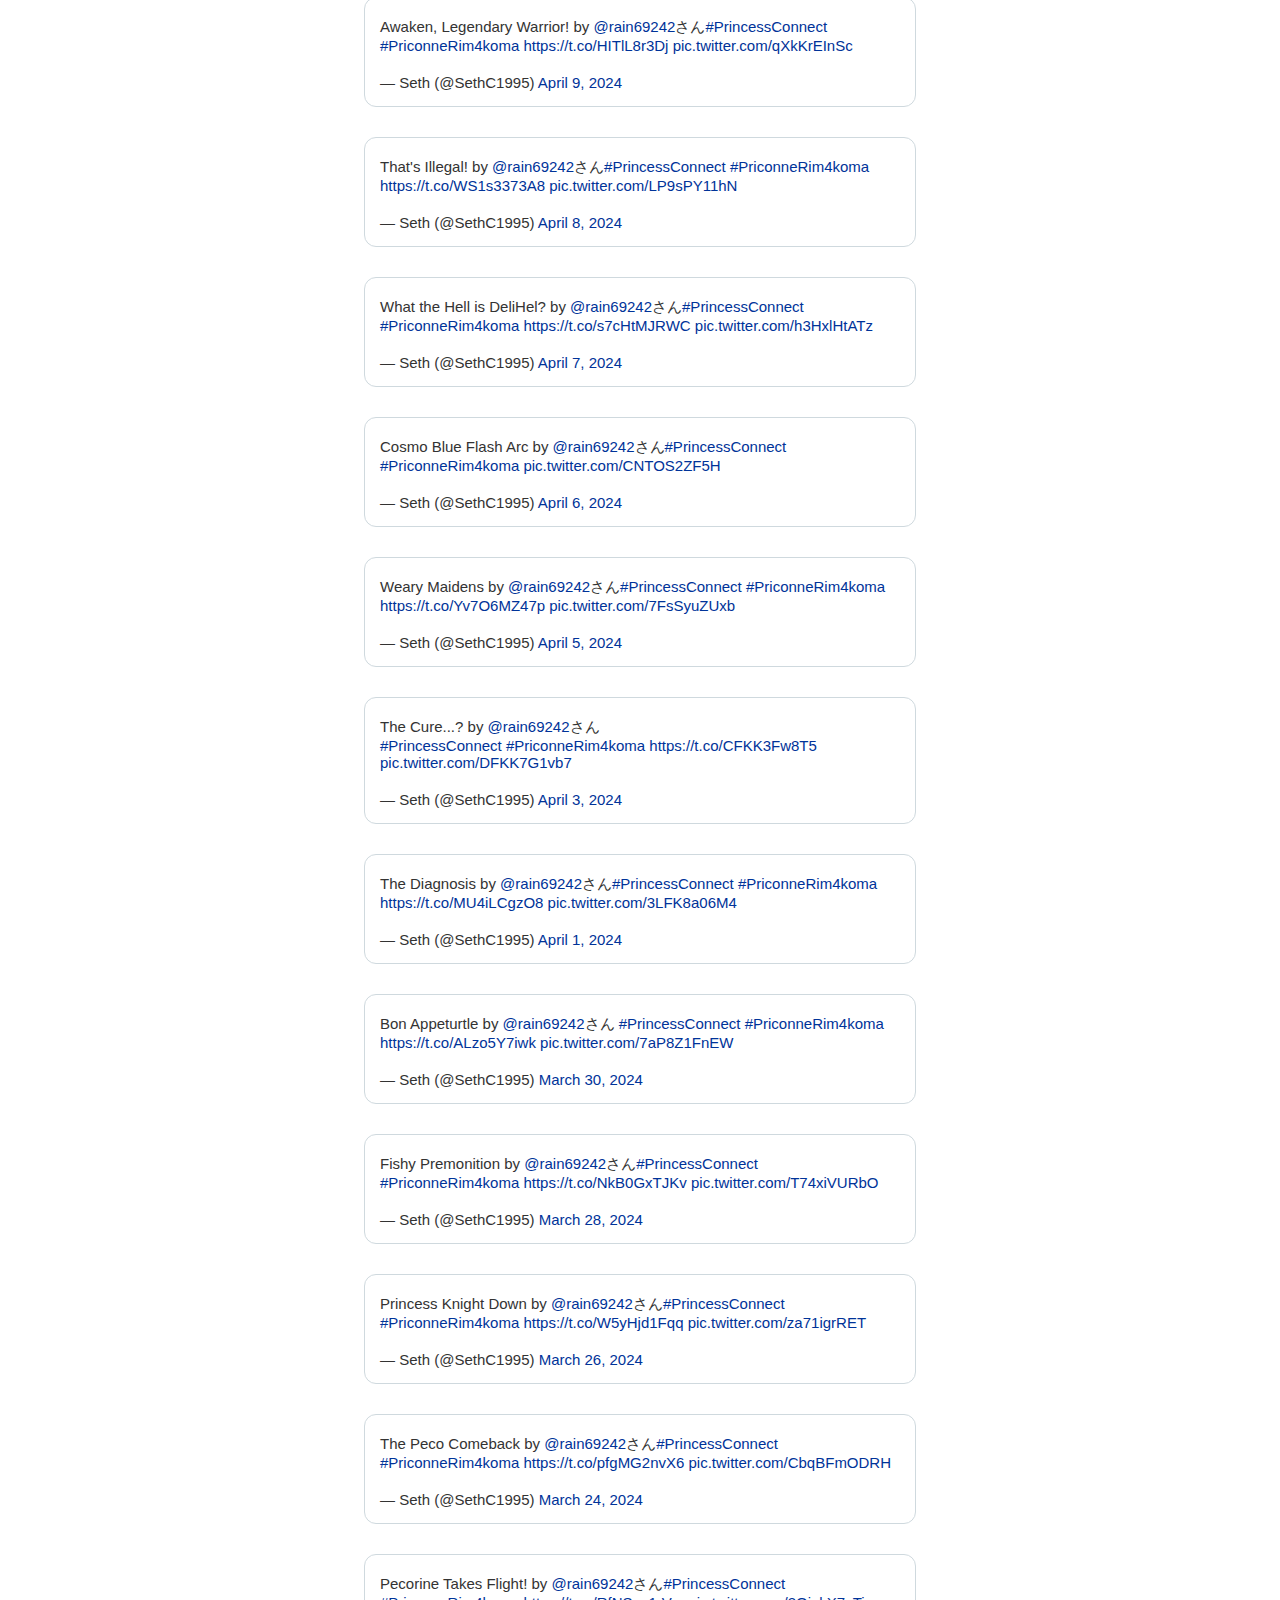
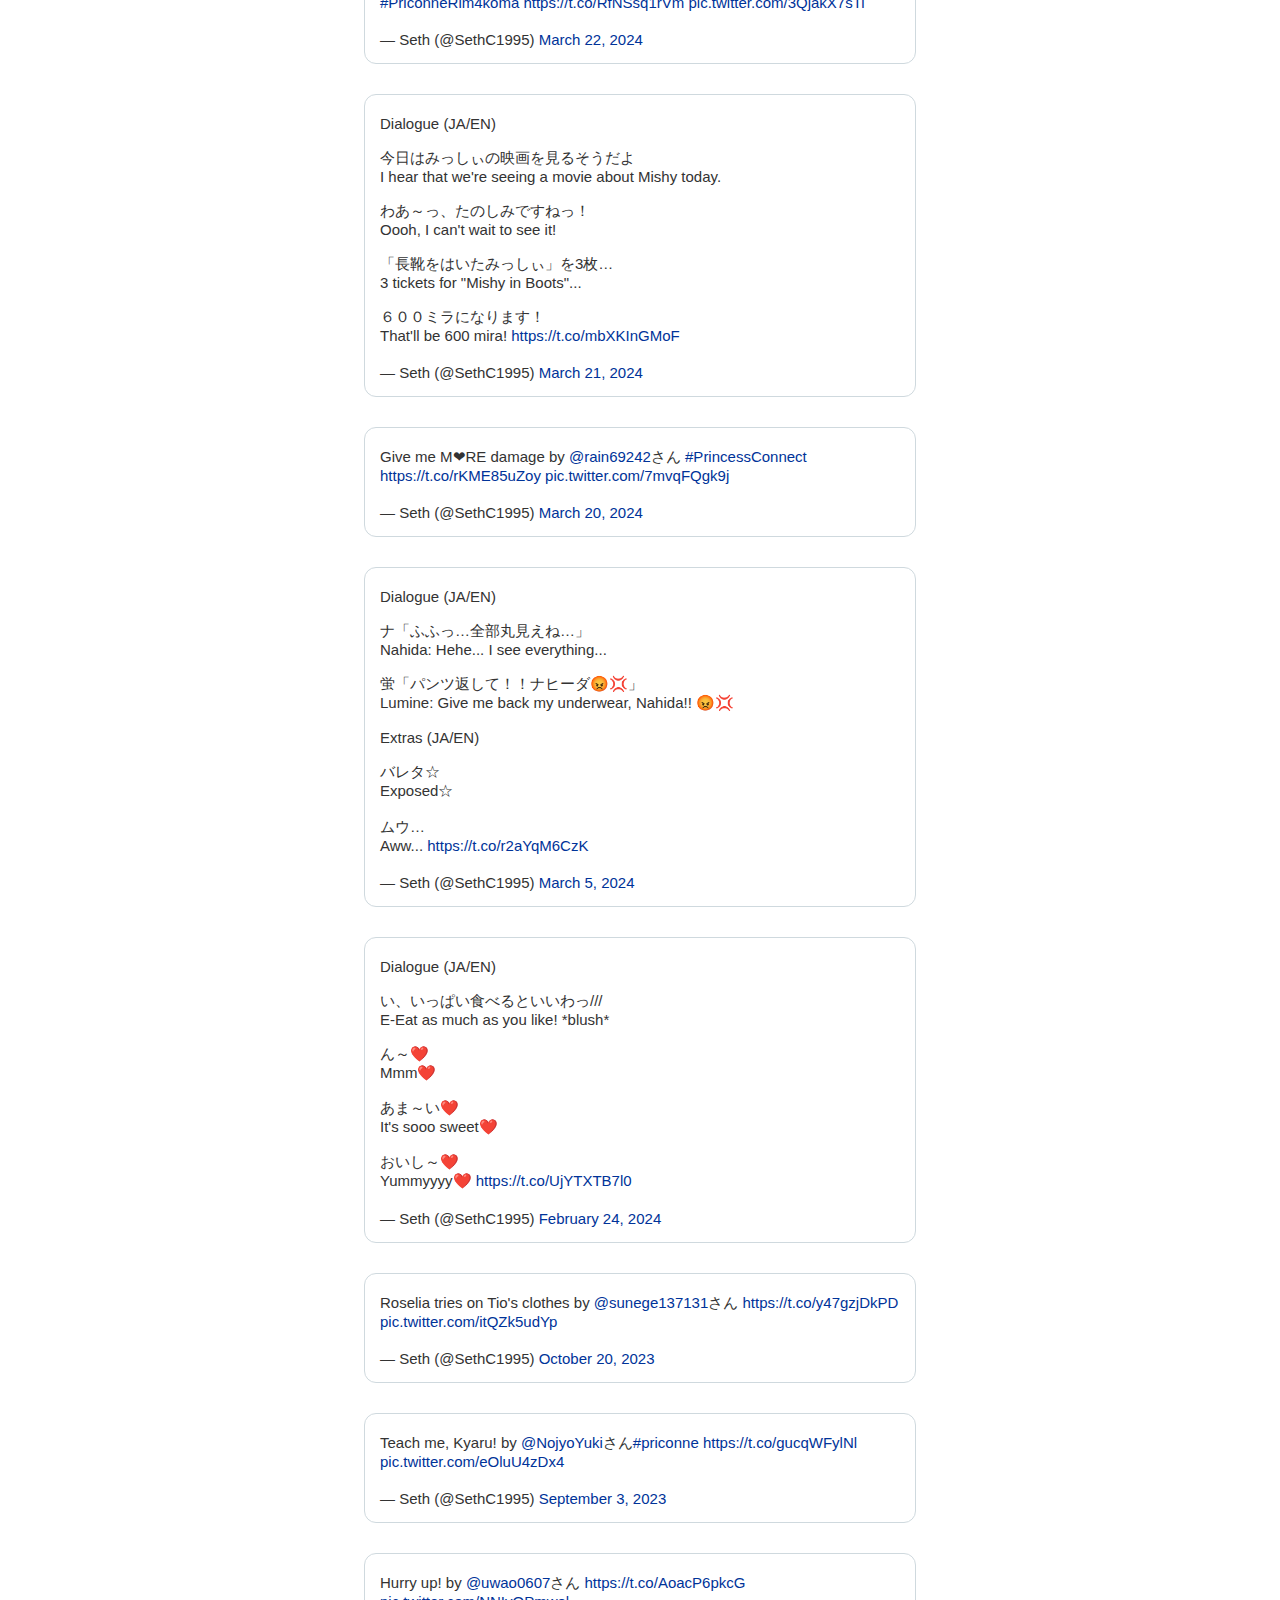
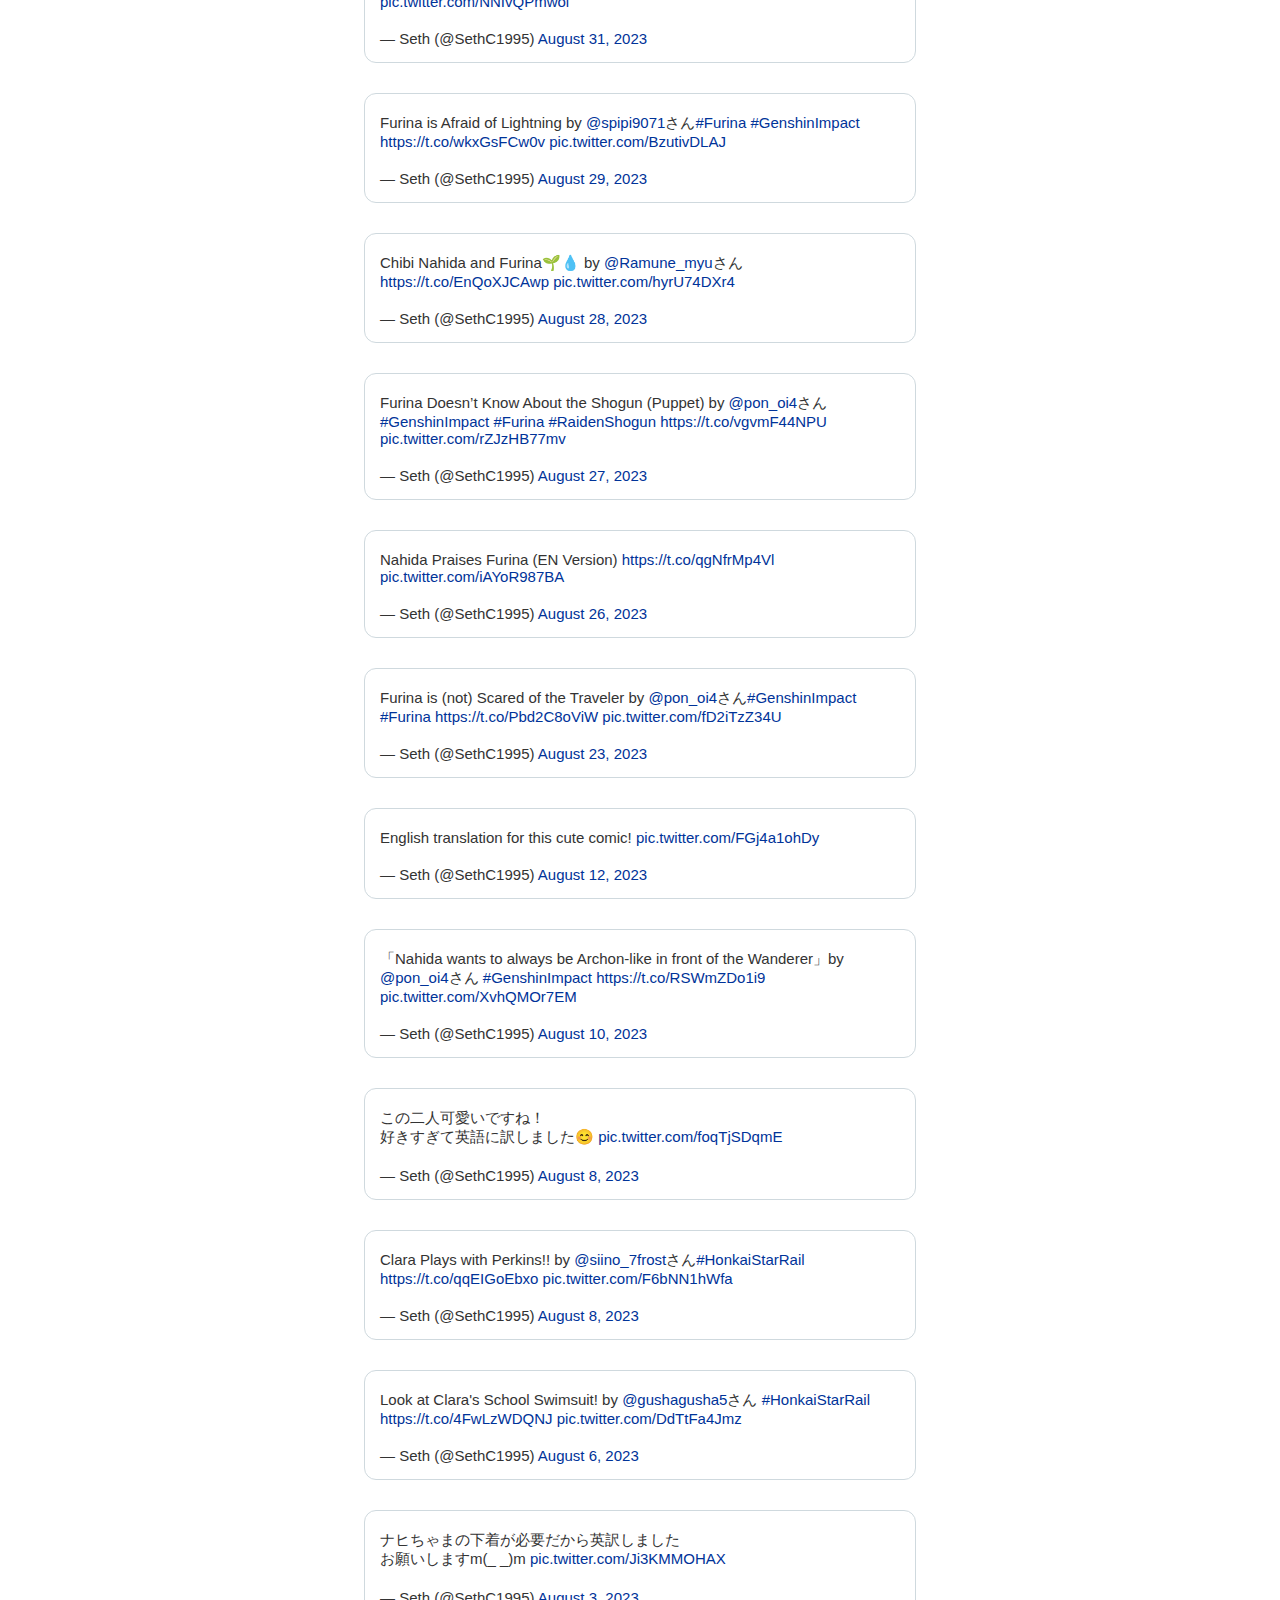
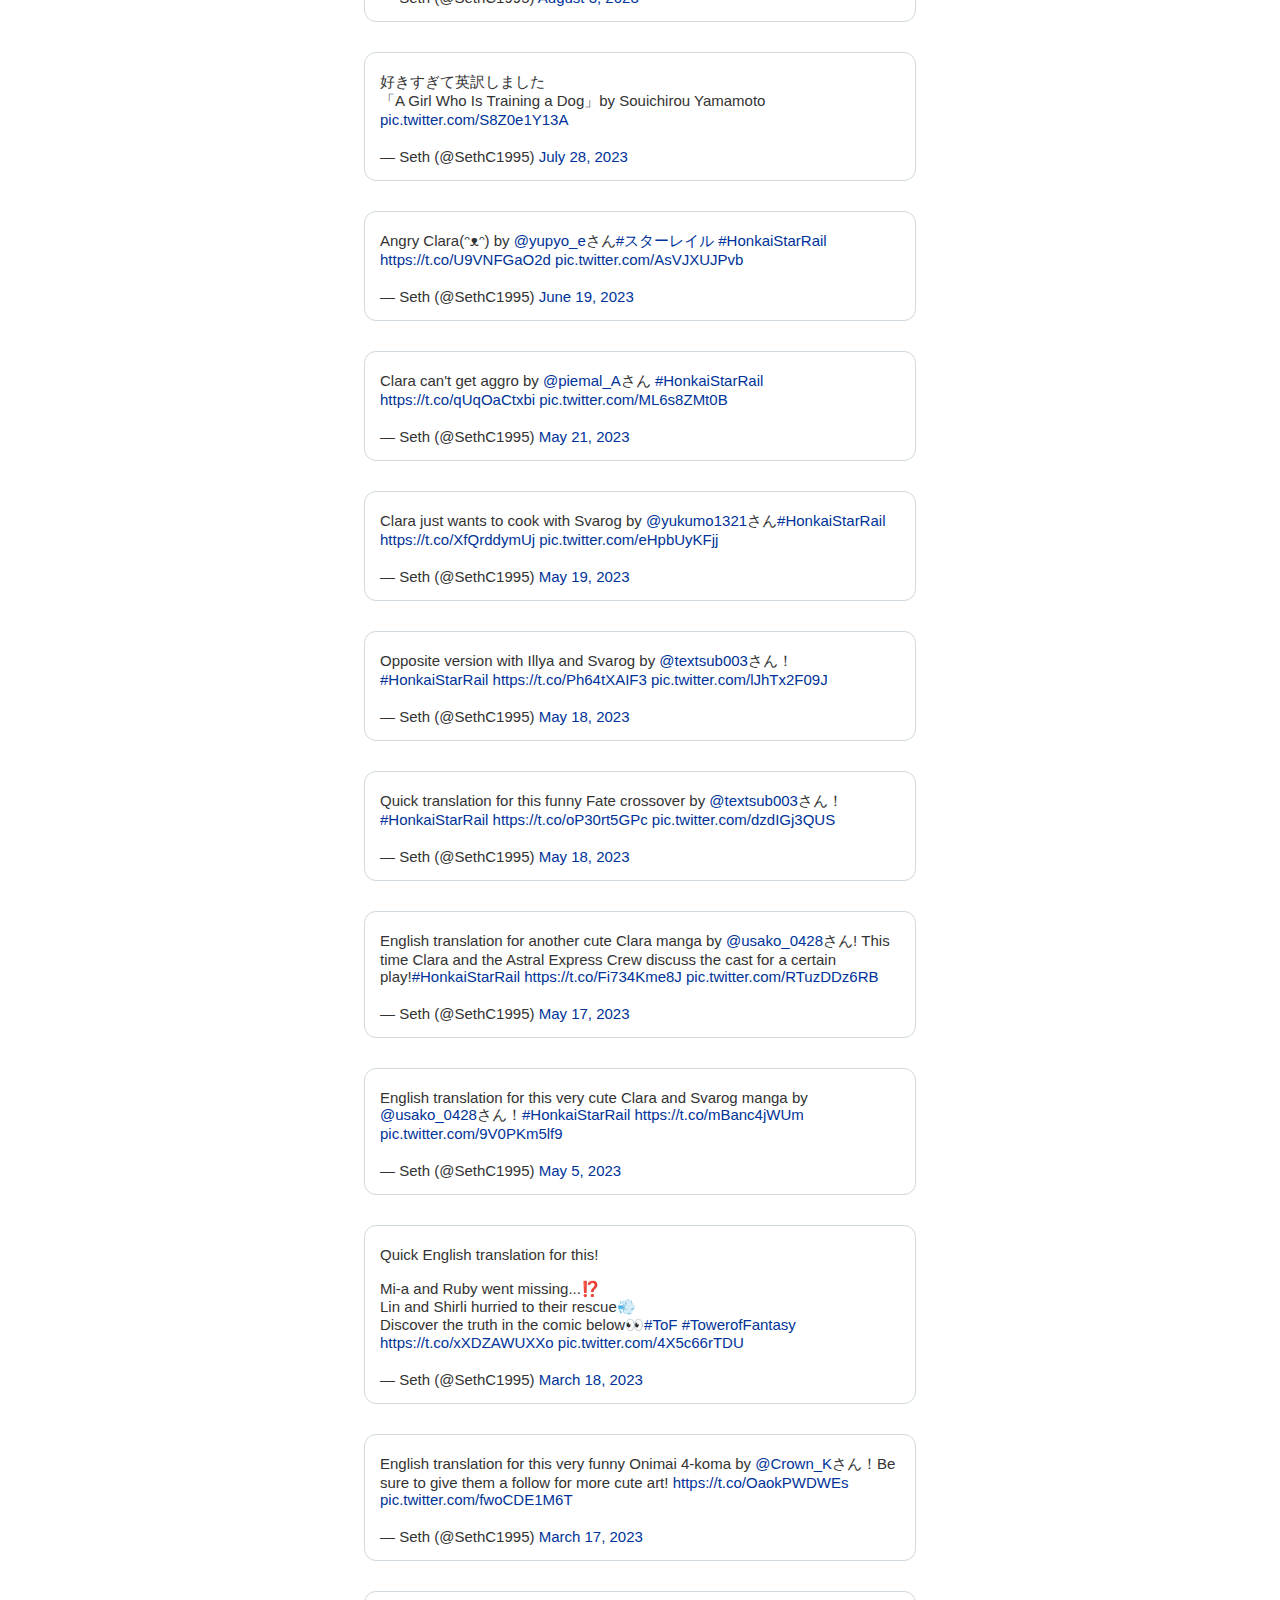
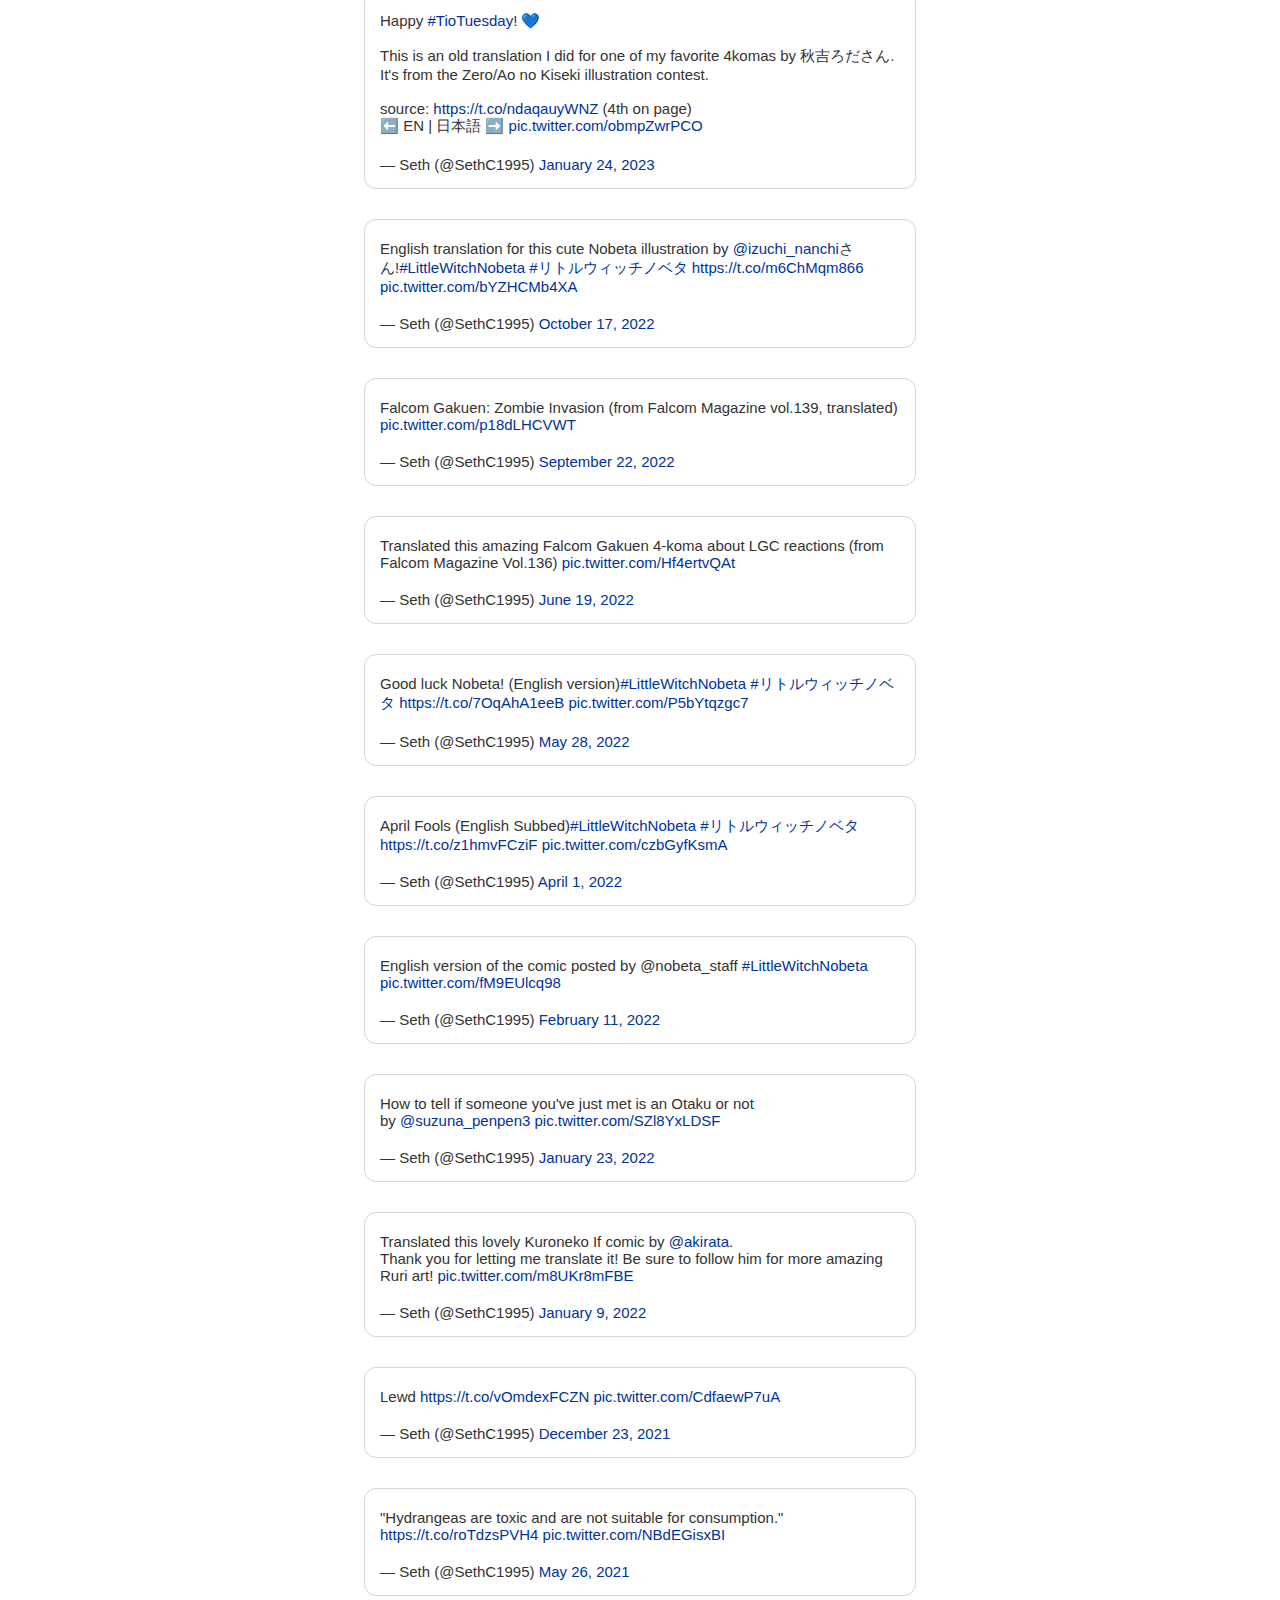
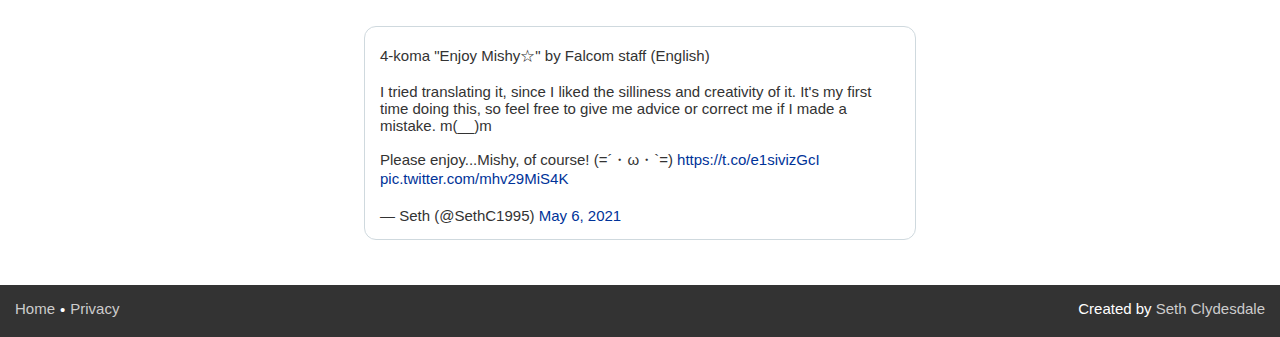
<file: projects/twitter-translations/index.html>
<!DOCTYPE html>
<html lang="en" prefix="og: http://ogp.me/ns#">
  <head>
    <title>Twitter Translations</title>
    <meta name="title" content="Twitter Translations">
    <meta name="twitter:title" content="Twitter Translations">
    <meta property="og:title" content="Twitter Translations">
    <meta name="description" content="Various translations I did on Twitter for art, manga, etc.">
    <meta property="og:description" content="Various translations I did on Twitter for art, manga, etc.">
    <link rel="shortcut icon" type="image/x-icon" href="../../resources/images/main.ico">

    <meta name="keywords" content="Seth Clydesdale, Japanese to English, Translations" lang="en">
    <meta name="language" content="en">
    <meta charset="UTF-8">
    <meta name="viewport" content="width=device-width, initial-scale=1">

    <meta property="og:site_name" content="sethclydesdale.github.io">
    <meta property="og:url" content="https://sethclydesdale.github.io/projects/twitter-translations/">
    <meta property="og:type" content="website">
    <meta property="og:image" content="https://sethclydesdale.github.io/resources/images/main-sq.png">
    <meta name="twitter:card" content="summary">
    <meta name="twitter:creator" content="@SethC1995">

    <link rel="stylesheet" href="../../resources/stylesheet.min.css">
    <style>
      #main-desc { font-size:18px; }
      
      #tweets_list {
        display:flex;
        flex-direction:column;
        align-items:flex-start;
        padding-top:0;
      }
      
      #tweets_list .twitter-tweet {
        align-self:center;
      }
      
      #tweets_list > blockquote {
        background:#FFF;
        border:1px solid rgb(207, 217, 222);
        border-radius:12px;
        width:100%;
        max-width:520px;
        padding:15px;
        padding-top:0;
      }
    </style>
    <script src="../../resources/ga.js" async></script>
  </head>

  <body>
    
    <header>
      <h1 id="site-title"><a href="../../" id="home-link">Seth's GitHub Pages</a></h1>
      <a id="fork-me" href="https://github.com/SethClydesdale/sethclydesdale.github.io">Fork Me</a>
    </header>
    
    <div id="content">
      <div class="content-block clear">
        <h2 id="main-title" class="title center">Twitter Translations</h2>
        <p id="main-desc">Here you can find all the Japanese to English translations that I've done on Twitter for various things! They range from single images to short manga. I hope you enjoy them! For my other translation projects, please see the list on the <a href="../../#projects-translation">main page</a>.</p>
      </div>
      
      <div id="tweets_list" class="content-block clear">
        <blockquote class="twitter-tweet" data-lang="en" data-dnt="true"><p lang="en" dir="ltr">Nahida Can&#39;t Get Any Candy by <a href="https://twitter.com/riyonosyumi?ref_src=twsrc%5Etfw">@riyonosyumi</a>さん<a href="https://twitter.com/hashtag/Nahida?src=hash&amp;ref_src=twsrc%5Etfw">#Nahida</a> <a href="https://t.co/3l07wQFY4I">https://t.co/3l07wQFY4I</a> <a href="https://t.co/MxKq3Pm4bw">pic.twitter.com/MxKq3Pm4bw</a></p>&mdash; Seth (@SethC1995) <a href="https://twitter.com/SethC1995/status/1851346241625501959?ref_src=twsrc%5Etfw">October 29, 2024</a></blockquote>
        
        <blockquote class="twitter-tweet" data-lang="en" data-dnt="true"><p lang="en" dir="ltr">「Would you like to join us?」by <a href="https://twitter.com/MoriKanFactory?ref_src=twsrc%5Etfw">@MoriKanFactory</a>さん<a href="https://twitter.com/hashtag/GenshinImpact?src=hash&amp;ref_src=twsrc%5Etfw">#GenshinImpact</a> <a href="https://twitter.com/hashtag/Sigewinne?src=hash&amp;ref_src=twsrc%5Etfw">#Sigewinne</a> <a href="https://t.co/z6m3YCqkxI">https://t.co/z6m3YCqkxI</a> <a href="https://t.co/dbfEuOP28W">pic.twitter.com/dbfEuOP28W</a></p>&mdash; Seth (@SethC1995) <a href="https://twitter.com/SethC1995/status/1806028610563912143?ref_src=twsrc%5Etfw">June 26, 2024</a></blockquote>
        
        <blockquote class="twitter-tweet" data-lang="en" data-dnt="true"><p lang="en" dir="ltr">The Kasumi Case Files - Part 3 by <a href="https://twitter.com/rain69242?ref_src=twsrc%5Etfw">@rain69242</a>さん<br>Next chapter, the Poisoning Case meets its conclusion!<a href="https://twitter.com/hashtag/PrincessConnect?src=hash&amp;ref_src=twsrc%5Etfw">#PrincessConnect</a> <a href="https://twitter.com/hashtag/PriconneRim4koma?src=hash&amp;ref_src=twsrc%5Etfw">#PriconneRim4koma</a> <a href="https://t.co/L9S5iEogov">https://t.co/L9S5iEogov</a> <a href="https://t.co/lG0HgS0Amm">pic.twitter.com/lG0HgS0Amm</a></p>&mdash; Seth (@SethC1995) <a href="https://twitter.com/SethC1995/status/1802098041664512442?ref_src=twsrc%5Etfw">June 15, 2024</a></blockquote>
        
        <blockquote class="twitter-tweet" data-lang="en" data-dnt="true"><p lang="en" dir="ltr">How To Get Kururu To Come Home💎🐰 by <a href="https://twitter.com/NojyoYuki?ref_src=twsrc%5Etfw">@NojyoYuki</a>さん <a href="https://twitter.com/hashtag/PrincessConnect?src=hash&amp;ref_src=twsrc%5Etfw">#PrincessConnect</a> <a href="https://t.co/hNNMaivJfT">https://t.co/hNNMaivJfT</a> <a href="https://t.co/BzBLG890ol">pic.twitter.com/BzBLG890ol</a></p>&mdash; Seth (@SethC1995) <a href="https://twitter.com/SethC1995/status/1801732036563976593?ref_src=twsrc%5Etfw">June 14, 2024</a></blockquote>
        
        <blockquote class="twitter-tweet" data-lang="en" data-dnt="true"><p lang="et" dir="ltr">The Kasumi Case Files - Part 2 by <a href="https://twitter.com/rain69242?ref_src=twsrc%5Etfw">@rain69242</a>さん<a href="https://twitter.com/hashtag/PrincessConnect?src=hash&amp;ref_src=twsrc%5Etfw">#PrincessConnect</a> <a href="https://twitter.com/hashtag/PriconneRim4koma?src=hash&amp;ref_src=twsrc%5Etfw">#PriconneRim4koma</a> <a href="https://t.co/JWbC2m2YID">https://t.co/JWbC2m2YID</a> <a href="https://t.co/3IaF3xXRQ0">pic.twitter.com/3IaF3xXRQ0</a></p>&mdash; Seth (@SethC1995) <a href="https://twitter.com/SethC1995/status/1801372338979750149?ref_src=twsrc%5Etfw">June 13, 2024</a></blockquote>
        
        <blockquote class="twitter-tweet" data-lang="en" data-dnt="true"><p lang="et" dir="ltr">The Kasumi Case Files - Part 1 by <a href="https://twitter.com/rain69242?ref_src=twsrc%5Etfw">@rain69242</a>さん<a href="https://twitter.com/hashtag/PrincessConnect?src=hash&amp;ref_src=twsrc%5Etfw">#PrincessConnect</a> <a href="https://twitter.com/hashtag/PriconneRim4koma?src=hash&amp;ref_src=twsrc%5Etfw">#PriconneRim4koma</a> <a href="https://t.co/YoM38h5RvP">https://t.co/YoM38h5RvP</a> <a href="https://t.co/q4xY6ZiriK">pic.twitter.com/q4xY6ZiriK</a></p>&mdash; Seth (@SethC1995) <a href="https://twitter.com/SethC1995/status/1800741314725925284?ref_src=twsrc%5Etfw">June 12, 2024</a></blockquote>
        
        <blockquote class="twitter-tweet" data-lang="en" data-dnt="true"><p lang="ja" dir="ltr">Bottoms Up! by <a href="https://twitter.com/rain69242?ref_src=twsrc%5Etfw">@rain69242</a>さん<a href="https://twitter.com/hashtag/PrincessConnect?src=hash&amp;ref_src=twsrc%5Etfw">#PrincessConnect</a> <a href="https://twitter.com/hashtag/PriconneRim4koma?src=hash&amp;ref_src=twsrc%5Etfw">#PriconneRim4koma</a> <a href="https://t.co/iVIifhy2oz">https://t.co/iVIifhy2oz</a> <a href="https://t.co/Hh7EfJPuXE">pic.twitter.com/Hh7EfJPuXE</a></p>&mdash; Seth (@SethC1995) <a href="https://twitter.com/SethC1995/status/1800328687293735274?ref_src=twsrc%5Etfw">June 11, 2024</a></blockquote>
        
        <blockquote class="twitter-tweet" data-lang="en" data-dnt="true"><p lang="en" dir="ltr">This was really funny, so here&#39;s an English version.<br>「Yuuki Has Nowhere To Avert His Eyes🚿」<a href="https://twitter.com/hashtag/PrincessConnect?src=hash&amp;ref_src=twsrc%5Etfw">#PrincessConnect</a> <a href="https://t.co/z7sDU87Wss">https://t.co/z7sDU87Wss</a> <a href="https://t.co/LHXFt3mUix">pic.twitter.com/LHXFt3mUix</a></p>&mdash; Seth (@SethC1995) <a href="https://twitter.com/SethC1995/status/1799266156433522893?ref_src=twsrc%5Etfw">June 8, 2024</a></blockquote>
        
        <blockquote class="twitter-tweet" data-lang="en" data-dnt="true"><p lang="ja" dir="ltr">New Feature by <a href="https://twitter.com/MoriKanFactory?ref_src=twsrc%5Etfw">@MoriKanFactory</a>さん<a href="https://twitter.com/hashtag/GenshinImpact?src=hash&amp;ref_src=twsrc%5Etfw">#GenshinImpact</a> <a href="https://twitter.com/hashtag/Nahida?src=hash&amp;ref_src=twsrc%5Etfw">#Nahida</a> <a href="https://twitter.com/hashtag/Nilou?src=hash&amp;ref_src=twsrc%5Etfw">#Nilou</a> <a href="https://t.co/nqzK6C9hOO">https://t.co/nqzK6C9hOO</a> <a href="https://t.co/cjHd1xssYO">pic.twitter.com/cjHd1xssYO</a></p>&mdash; Seth (@SethC1995) <a href="https://twitter.com/SethC1995/status/1792375757760541057?ref_src=twsrc%5Etfw">May 20, 2024</a></blockquote>
        
        <blockquote class="twitter-tweet" data-lang="en" data-dnt="true"><p lang="en" dir="ltr">PriConne! Re:Dive Comic<br>Chapter 526: Clumsy Premonition<br><br>Your noble sacrifice will not be forgotten, Suzume🫡<a href="https://twitter.com/hashtag/PrincessConnect?src=hash&amp;ref_src=twsrc%5Etfw">#PrincessConnect</a> <a href="https://t.co/9OMoVPFH1s">https://t.co/9OMoVPFH1s</a> <a href="https://t.co/mkPkphOEML">pic.twitter.com/mkPkphOEML</a></p>&mdash; Seth (@SethC1995) <a href="https://twitter.com/SethC1995/status/1790893236476613083?ref_src=twsrc%5Etfw">May 15, 2024</a></blockquote>
        
        <blockquote class="twitter-tweet" data-lang="en" data-dnt="true"><p lang="en" dir="ltr">PriConne! Re:Dive Comic<br>Chapter 525: Worry-Free Clumsiness<br><br>I feel like there should be someone in that crater...<a href="https://twitter.com/hashtag/PrincessConnect?src=hash&amp;ref_src=twsrc%5Etfw">#PrincessConnect</a> <a href="https://t.co/UOERXtTAK1">https://t.co/UOERXtTAK1</a> <a href="https://t.co/fqakGuFxav">pic.twitter.com/fqakGuFxav</a></p>&mdash; Seth (@SethC1995) <a href="https://twitter.com/SethC1995/status/1788323383974801526?ref_src=twsrc%5Etfw">May 8, 2024</a></blockquote>
        
        <blockquote class="twitter-tweet" data-lang="en" data-dnt="true"><p lang="en" dir="ltr">Translation for Kyoka&#39;s new in-game 1-koma &quot;Flower Fairy&quot;<a href="https://twitter.com/hashtag/PrincessConnect?src=hash&amp;ref_src=twsrc%5Etfw">#PrincessConnect</a> <a href="https://t.co/MIG0irizPB">pic.twitter.com/MIG0irizPB</a></p>&mdash; Seth (@SethC1995) <a href="https://twitter.com/SethC1995/status/1787167347851006344?ref_src=twsrc%5Etfw">May 5, 2024</a></blockquote>
        
        <blockquote class="twitter-tweet" data-lang="en" data-dnt="true"><p lang="en" dir="ltr">Chapter 524: &quot;Expressing Feelings With Flowers&quot;<br>Had to translate this one since it&#39;s super cute.<a href="https://twitter.com/hashtag/PrincessConnect?src=hash&amp;ref_src=twsrc%5Etfw">#PrincessConnect</a> <a href="https://t.co/0PYT362nrX">https://t.co/0PYT362nrX</a> <a href="https://t.co/KscMUVF1g1">pic.twitter.com/KscMUVF1g1</a></p>&mdash; Seth (@SethC1995) <a href="https://twitter.com/SethC1995/status/1786879486966866041?ref_src=twsrc%5Etfw">May 4, 2024</a></blockquote>
        
        <blockquote class="twitter-tweet" data-lang="en" data-dnt="true"><p lang="ja" dir="ltr">Dialogue (JA/EN)<br><br>アニエス「ヴァンさんはこの服、どう思われますか？」<br>Agnès: What do you think of these clothes, Van?<br><br>ヴァンの思い「苺チョコの色」<br>Van&#39;s thoughts: Chocolate strawberry color...!<br><br>ヴァン「うまそう！」<br>Van: They look tasty!<br><br>アニエス「えっ！？」<br>Agnès: What!? <a href="https://t.co/VfUrYmN3ia">https://t.co/VfUrYmN3ia</a></p>&mdash; Seth (@SethC1995) <a href="https://twitter.com/SethC1995/status/1786213375455736116?ref_src=twsrc%5Etfw">May 3, 2024</a></blockquote>
        
        <blockquote class="twitter-tweet" data-dnt="true"><p lang="en" dir="ltr">Rupieless Behavior by <a href="https://twitter.com/rain69242?ref_src=twsrc%5Etfw">@rain69242</a>さん<a href="https://twitter.com/hashtag/PrincessConnect?src=hash&amp;ref_src=twsrc%5Etfw">#PrincessConnect</a> <a href="https://twitter.com/hashtag/PriconneRim4koma?src=hash&amp;ref_src=twsrc%5Etfw">#PriconneRim4koma</a> <a href="https://t.co/o7OphXg5IF">https://t.co/o7OphXg5IF</a> <a href="https://t.co/vDm4piXIFW">pic.twitter.com/vDm4piXIFW</a></p>&mdash; Seth (@SethC1995) <a href="https://twitter.com/SethC1995/status/1784675420140380577?ref_src=twsrc%5Etfw">April 28, 2024</a></blockquote>
        
        <blockquote class="twitter-tweet" data-lang="en" data-dnt="true"><p lang="en" dir="ltr">How Pucchin Pudding Was Really Born by <a href="https://twitter.com/rain69242?ref_src=twsrc%5Etfw">@rain69242</a>さん<a href="https://twitter.com/hashtag/PrincessConnect?src=hash&amp;ref_src=twsrc%5Etfw">#PrincessConnect</a> <a href="https://twitter.com/hashtag/PriconneRim4koma?src=hash&amp;ref_src=twsrc%5Etfw">#PriconneRim4koma</a><br>The daily life of a Pudding Artisan (Taster). <a href="https://t.co/C56zNiKFpV">https://t.co/C56zNiKFpV</a> <a href="https://t.co/r4OjvuyvUg">pic.twitter.com/r4OjvuyvUg</a></p>&mdash; Seth (@SethC1995) <a href="https://twitter.com/SethC1995/status/1784357405637185861?ref_src=twsrc%5Etfw">April 27, 2024</a></blockquote>
        
        <blockquote class="twitter-tweet" data-lang="en" data-dnt="true"><p lang="en" dir="ltr">Unexpected Delivery by <a href="https://twitter.com/rain69242?ref_src=twsrc%5Etfw">@rain69242</a>さん<a href="https://twitter.com/hashtag/PrincessConnect?src=hash&amp;ref_src=twsrc%5Etfw">#PrincessConnect</a> <a href="https://twitter.com/hashtag/PriconneRim4koma?src=hash&amp;ref_src=twsrc%5Etfw">#PriconneRim4koma</a> <a href="https://t.co/8PnQmoiOsA">https://t.co/8PnQmoiOsA</a> <a href="https://t.co/DLIGzI78CL">pic.twitter.com/DLIGzI78CL</a></p>&mdash; Seth (@SethC1995) <a href="https://twitter.com/SethC1995/status/1783601472954933657?ref_src=twsrc%5Etfw">April 25, 2024</a></blockquote>
        
        <blockquote class="twitter-tweet" data-lang="en" data-dnt="true"><p lang="ja" dir="ltr">My Dress-Up Kokkoro by <a href="https://twitter.com/rain69242?ref_src=twsrc%5Etfw">@rain69242</a>さん<a href="https://twitter.com/hashtag/PrincessConnect?src=hash&amp;ref_src=twsrc%5Etfw">#PrincessConnect</a> <a href="https://twitter.com/hashtag/PriconneRim4koma?src=hash&amp;ref_src=twsrc%5Etfw">#PriconneRim4koma</a> <a href="https://t.co/Kc7eygOHnl">https://t.co/Kc7eygOHnl</a> <a href="https://t.co/wMQAeSGnxi">pic.twitter.com/wMQAeSGnxi</a></p>&mdash; Seth (@SethC1995) <a href="https://twitter.com/SethC1995/status/1782600872653979913?ref_src=twsrc%5Etfw">April 23, 2024</a></blockquote>
        
        <blockquote class="twitter-tweet" data-lang="en" data-dnt="true"><p lang="ca" dir="ltr">Carmina&#39;s Grand Adventure by <a href="https://twitter.com/rain69242?ref_src=twsrc%5Etfw">@rain69242</a>さん<a href="https://twitter.com/hashtag/PrincessConnect?src=hash&amp;ref_src=twsrc%5Etfw">#PrincessConnect</a> <a href="https://twitter.com/hashtag/PriconneRim4koma?src=hash&amp;ref_src=twsrc%5Etfw">#PriconneRim4koma</a> <a href="https://t.co/hlVWQvocHG">https://t.co/hlVWQvocHG</a> <a href="https://t.co/QNTr8Eo2Gu">pic.twitter.com/QNTr8Eo2Gu</a></p>&mdash; Seth (@SethC1995) <a href="https://twitter.com/SethC1995/status/1782157924799775074?ref_src=twsrc%5Etfw">April 21, 2024</a></blockquote>
        
        <blockquote class="twitter-tweet" data-lang="en" data-dnt="true"><p lang="en" dir="ltr">Farewell, Unlimited Maho Works by <a href="https://twitter.com/rain69242?ref_src=twsrc%5Etfw">@rain69242</a>さん<a href="https://twitter.com/hashtag/PrincessConnect?src=hash&amp;ref_src=twsrc%5Etfw">#PrincessConnect</a> <a href="https://twitter.com/hashtag/PriconneRim4koma?src=hash&amp;ref_src=twsrc%5Etfw">#PriconneRim4koma</a> <a href="https://t.co/i7E7iTueI7">https://t.co/i7E7iTueI7</a> <a href="https://t.co/ahbkVkshFf">pic.twitter.com/ahbkVkshFf</a></p>&mdash; Seth (@SethC1995) <a href="https://twitter.com/SethC1995/status/1781810670897369539?ref_src=twsrc%5Etfw">April 20, 2024</a></blockquote>
        
        <blockquote class="twitter-tweet" data-lang="en" data-dnt="true"><p lang="en" dir="ltr">New Ranger Equipment by <a href="https://twitter.com/rain69242?ref_src=twsrc%5Etfw">@rain69242</a>さん<a href="https://twitter.com/hashtag/PrincessConnect?src=hash&amp;ref_src=twsrc%5Etfw">#PrincessConnect</a> <a href="https://twitter.com/hashtag/PriconneRim4koma?src=hash&amp;ref_src=twsrc%5Etfw">#PriconneRim4koma</a><br>※Don&#39;t hit things with your doggy. <a href="https://t.co/KeXJ8kbRxL">https://t.co/KeXJ8kbRxL</a> <a href="https://t.co/S9VfpmqUaP">pic.twitter.com/S9VfpmqUaP</a></p>&mdash; Seth (@SethC1995) <a href="https://twitter.com/SethC1995/status/1781104840078188795?ref_src=twsrc%5Etfw">April 18, 2024</a></blockquote>
        
        <blockquote class="twitter-tweet" data-lang="en" data-dnt="true"><p lang="en" dir="ltr">More Commanders, More Competition by <a href="https://twitter.com/rain69242?ref_src=twsrc%5Etfw">@rain69242</a>さん<a href="https://twitter.com/hashtag/PrincessConnect?src=hash&amp;ref_src=twsrc%5Etfw">#PrincessConnect</a> <a href="https://twitter.com/hashtag/PriconneRim4koma?src=hash&amp;ref_src=twsrc%5Etfw">#PriconneRim4koma</a> <a href="https://t.co/EPJ2haedGS">https://t.co/EPJ2haedGS</a> <a href="https://t.co/KYdqJog7fM">pic.twitter.com/KYdqJog7fM</a></p>&mdash; Seth (@SethC1995) <a href="https://twitter.com/SethC1995/status/1780730305860558947?ref_src=twsrc%5Etfw">April 17, 2024</a></blockquote>
        
        <blockquote class="twitter-tweet" data-lang="en" data-dnt="true"><p lang="ja" dir="ltr">Freedom at Last by <a href="https://twitter.com/rain69242?ref_src=twsrc%5Etfw">@rain69242</a>さん<a href="https://twitter.com/hashtag/PrincessConnect?src=hash&amp;ref_src=twsrc%5Etfw">#PrincessConnect</a> <a href="https://twitter.com/hashtag/PriconneRim4koma?src=hash&amp;ref_src=twsrc%5Etfw">#PriconneRim4koma</a> <a href="https://t.co/w24sJc8cU1">https://t.co/w24sJc8cU1</a> <a href="https://t.co/ucUzADMZAN">pic.twitter.com/ucUzADMZAN</a></p>&mdash; Seth (@SethC1995) <a href="https://twitter.com/SethC1995/status/1780319465172775243?ref_src=twsrc%5Etfw">April 16, 2024</a></blockquote>
        
        <blockquote class="twitter-tweet" data-lang="en" data-dnt="true"><p lang="ja" dir="ltr">Merry Massacre by <a href="https://twitter.com/rain69242?ref_src=twsrc%5Etfw">@rain69242</a>さん<a href="https://twitter.com/hashtag/PrincessConnect?src=hash&amp;ref_src=twsrc%5Etfw">#PrincessConnect</a> <a href="https://twitter.com/hashtag/PriconneRim4koma?src=hash&amp;ref_src=twsrc%5Etfw">#PriconneRim4koma</a> <a href="https://t.co/tvKOY1Ykjc">https://t.co/tvKOY1Ykjc</a> <a href="https://t.co/r4j6upROY5">pic.twitter.com/r4j6upROY5</a></p>&mdash; Seth (@SethC1995) <a href="https://twitter.com/SethC1995/status/1779966690387775738?ref_src=twsrc%5Etfw">April 15, 2024</a></blockquote>
        
        <blockquote class="twitter-tweet" data-lang="en" data-dnt="true"><p lang="ja" dir="ltr">Commander&#39;s Orders by <a href="https://twitter.com/rain69242?ref_src=twsrc%5Etfw">@rain69242</a>さん<a href="https://twitter.com/hashtag/PrincessConnect?src=hash&amp;ref_src=twsrc%5Etfw">#PrincessConnect</a> <a href="https://twitter.com/hashtag/PriconneRim4koma?src=hash&amp;ref_src=twsrc%5Etfw">#PriconneRim4koma</a> <a href="https://t.co/mDG59Jfe5i">https://t.co/mDG59Jfe5i</a> <a href="https://t.co/8u9RuGp8Zr">pic.twitter.com/8u9RuGp8Zr</a></p>&mdash; Seth (@SethC1995) <a href="https://twitter.com/SethC1995/status/1779631570741055883?ref_src=twsrc%5Etfw">April 14, 2024</a></blockquote>
        
        <blockquote class="twitter-tweet" data-lang="en" data-dnt="true"><p lang="ja" dir="ltr">That&#39;s What She Said by <a href="https://twitter.com/rain69242?ref_src=twsrc%5Etfw">@rain69242</a>さん<a href="https://twitter.com/hashtag/PrincessConnect?src=hash&amp;ref_src=twsrc%5Etfw">#PrincessConnect</a> <a href="https://twitter.com/hashtag/PriconneRim4koma?src=hash&amp;ref_src=twsrc%5Etfw">#PriconneRim4koma</a> <a href="https://t.co/GwuLYMKJhM">https://t.co/GwuLYMKJhM</a> <a href="https://t.co/FYatgHvfLg">pic.twitter.com/FYatgHvfLg</a></p>&mdash; Seth (@SethC1995) <a href="https://twitter.com/SethC1995/status/1779236453760881104?ref_src=twsrc%5Etfw">April 13, 2024</a></blockquote>
        
        <blockquote class="twitter-tweet" data-lang="en" data-dnt="true"><p lang="en" dir="ltr">Aren’t They All the Same!? by <a href="https://twitter.com/rain69242?ref_src=twsrc%5Etfw">@rain69242</a>さん<a href="https://twitter.com/hashtag/PrincessConnect?src=hash&amp;ref_src=twsrc%5Etfw">#PrincessConnect</a> <a href="https://twitter.com/hashtag/PriconneRim4koma?src=hash&amp;ref_src=twsrc%5Etfw">#PriconneRim4koma</a> <a href="https://t.co/3WXccRaIrT">https://t.co/3WXccRaIrT</a> <a href="https://t.co/2wsfEBSVjZ">pic.twitter.com/2wsfEBSVjZ</a></p>&mdash; Seth (@SethC1995) <a href="https://twitter.com/SethC1995/status/1778864223088476537?ref_src=twsrc%5Etfw">April 12, 2024</a></blockquote>
        
        <blockquote class="twitter-tweet" data-lang="en" data-dnt="true"><p lang="en" dir="ltr">Weary Maidens - Twinkle Wish Edition by <a href="https://twitter.com/rain69242?ref_src=twsrc%5Etfw">@rain69242</a>さん<a href="https://twitter.com/hashtag/PrincessConnect?src=hash&amp;ref_src=twsrc%5Etfw">#PrincessConnect</a> <a href="https://twitter.com/hashtag/PriconneRim4koma?src=hash&amp;ref_src=twsrc%5Etfw">#PriconneRim4koma</a> <a href="https://t.co/Tjf81wkxV8">https://t.co/Tjf81wkxV8</a> <a href="https://t.co/9MVwmme0QP">pic.twitter.com/9MVwmme0QP</a></p>&mdash; Seth (@SethC1995) <a href="https://twitter.com/SethC1995/status/1778543619877523779?ref_src=twsrc%5Etfw">April 11, 2024</a></blockquote>
        
        <blockquote class="twitter-tweet" data-lang="en" data-dnt="true"><p lang="ja" dir="ltr">Kaya’s First Time by <a href="https://twitter.com/rain69242?ref_src=twsrc%5Etfw">@rain69242</a>さん<a href="https://twitter.com/hashtag/PrincessConnect?src=hash&amp;ref_src=twsrc%5Etfw">#PrincessConnect</a> <a href="https://twitter.com/hashtag/PriconneRim4koma?src=hash&amp;ref_src=twsrc%5Etfw">#PriconneRim4koma</a> <a href="https://t.co/SnSUvEvyFj">https://t.co/SnSUvEvyFj</a> <a href="https://t.co/pehAPLP82G">pic.twitter.com/pehAPLP82G</a></p>&mdash; Seth (@SethC1995) <a href="https://twitter.com/SethC1995/status/1778159200109039826?ref_src=twsrc%5Etfw">April 10, 2024</a></blockquote>
        
        <blockquote class="twitter-tweet" data-lang="en" data-dnt="true"><p lang="en" dir="ltr">Awaken, Legendary Warrior! by <a href="https://twitter.com/rain69242?ref_src=twsrc%5Etfw">@rain69242</a>さん<a href="https://twitter.com/hashtag/PrincessConnect?src=hash&amp;ref_src=twsrc%5Etfw">#PrincessConnect</a> <a href="https://twitter.com/hashtag/PriconneRim4koma?src=hash&amp;ref_src=twsrc%5Etfw">#PriconneRim4koma</a> <a href="https://t.co/HITlL8r3Dj">https://t.co/HITlL8r3Dj</a> <a href="https://t.co/qXkKrEInSc">pic.twitter.com/qXkKrEInSc</a></p>&mdash; Seth (@SethC1995) <a href="https://twitter.com/SethC1995/status/1777800866478624807?ref_src=twsrc%5Etfw">April 9, 2024</a></blockquote>
        
        <blockquote class="twitter-tweet" data-lang="en" data-dnt="true"><p lang="ja" dir="ltr">That&#39;s Illegal! by <a href="https://twitter.com/rain69242?ref_src=twsrc%5Etfw">@rain69242</a>さん<a href="https://twitter.com/hashtag/PrincessConnect?src=hash&amp;ref_src=twsrc%5Etfw">#PrincessConnect</a> <a href="https://twitter.com/hashtag/PriconneRim4koma?src=hash&amp;ref_src=twsrc%5Etfw">#PriconneRim4koma</a> <a href="https://t.co/WS1s3373A8">https://t.co/WS1s3373A8</a> <a href="https://t.co/LP9sPY11hN">pic.twitter.com/LP9sPY11hN</a></p>&mdash; Seth (@SethC1995) <a href="https://twitter.com/SethC1995/status/1777445749472493609?ref_src=twsrc%5Etfw">April 8, 2024</a></blockquote>
        
        <blockquote class="twitter-tweet" data-lang="en" data-dnt="true"><p lang="en" dir="ltr">What the Hell is DeliHel? by <a href="https://twitter.com/rain69242?ref_src=twsrc%5Etfw">@rain69242</a>さん<a href="https://twitter.com/hashtag/PrincessConnect?src=hash&amp;ref_src=twsrc%5Etfw">#PrincessConnect</a> <a href="https://twitter.com/hashtag/PriconneRim4koma?src=hash&amp;ref_src=twsrc%5Etfw">#PriconneRim4koma</a> <a href="https://t.co/s7cHtMJRWC">https://t.co/s7cHtMJRWC</a> <a href="https://t.co/h3HxlHtATz">pic.twitter.com/h3HxlHtATz</a></p>&mdash; Seth (@SethC1995) <a href="https://twitter.com/SethC1995/status/1777056417880424871?ref_src=twsrc%5Etfw">April 7, 2024</a></blockquote>
        
        <blockquote class="twitter-tweet" data-lang="en" data-dnt="true"><p lang="en" dir="ltr">Cosmo Blue Flash Arc by <a href="https://twitter.com/rain69242?ref_src=twsrc%5Etfw">@rain69242</a>さん<a href="https://twitter.com/hashtag/PrincessConnect?src=hash&amp;ref_src=twsrc%5Etfw">#PrincessConnect</a> <a href="https://twitter.com/hashtag/PriconneRim4koma?src=hash&amp;ref_src=twsrc%5Etfw">#PriconneRim4koma</a> <a href="https://t.co/CNTOS2ZF5H">pic.twitter.com/CNTOS2ZF5H</a></p>&mdash; Seth (@SethC1995) <a href="https://twitter.com/SethC1995/status/1776698405957374406?ref_src=twsrc%5Etfw">April 6, 2024</a></blockquote>
        
        <blockquote class="twitter-tweet" data-lang="en" data-dnt="true"><p lang="ja" dir="ltr">Weary Maidens by <a href="https://twitter.com/rain69242?ref_src=twsrc%5Etfw">@rain69242</a>さん<a href="https://twitter.com/hashtag/PrincessConnect?src=hash&amp;ref_src=twsrc%5Etfw">#PrincessConnect</a> <a href="https://twitter.com/hashtag/PriconneRim4koma?src=hash&amp;ref_src=twsrc%5Etfw">#PriconneRim4koma</a> <a href="https://t.co/Yv7O6MZ47p">https://t.co/Yv7O6MZ47p</a> <a href="https://t.co/7FsSyuZUxb">pic.twitter.com/7FsSyuZUxb</a></p>&mdash; Seth (@SethC1995) <a href="https://twitter.com/SethC1995/status/1776321104690225664?ref_src=twsrc%5Etfw">April 5, 2024</a></blockquote>
        
        <blockquote class="twitter-tweet" data-lang="en" data-dnt="true"><p lang="ja" dir="ltr">The Cure...? by <a href="https://twitter.com/rain69242?ref_src=twsrc%5Etfw">@rain69242</a>さん<br> <a href="https://twitter.com/hashtag/PrincessConnect?src=hash&amp;ref_src=twsrc%5Etfw">#PrincessConnect</a> <a href="https://twitter.com/hashtag/PriconneRim4koma?src=hash&amp;ref_src=twsrc%5Etfw">#PriconneRim4koma</a> <a href="https://t.co/CFKK3Fw8T5">https://t.co/CFKK3Fw8T5</a> <a href="https://t.co/DFKK7G1vb7">pic.twitter.com/DFKK7G1vb7</a></p>&mdash; Seth (@SethC1995) <a href="https://twitter.com/SethC1995/status/1775659117811511727?ref_src=twsrc%5Etfw">April 3, 2024</a></blockquote>
        
        <blockquote class="twitter-tweet" data-lang="en" data-dnt="true"><p lang="ja" dir="ltr">The Diagnosis by <a href="https://twitter.com/rain69242?ref_src=twsrc%5Etfw">@rain69242</a>さん<a href="https://twitter.com/hashtag/PrincessConnect?src=hash&amp;ref_src=twsrc%5Etfw">#PrincessConnect</a> <a href="https://twitter.com/hashtag/PriconneRim4koma?src=hash&amp;ref_src=twsrc%5Etfw">#PriconneRim4koma</a> <a href="https://t.co/MU4iLCgzO8">https://t.co/MU4iLCgzO8</a> <a href="https://t.co/3LFK8a06M4">pic.twitter.com/3LFK8a06M4</a></p>&mdash; Seth (@SethC1995) <a href="https://twitter.com/SethC1995/status/1774920639964413997?ref_src=twsrc%5Etfw">April 1, 2024</a></blockquote>
        
        <blockquote class="twitter-tweet" data-lang="en" data-dnt="true"><p lang="ja" dir="ltr">Bon Appeturtle by <a href="https://twitter.com/rain69242?ref_src=twsrc%5Etfw">@rain69242</a>さん <a href="https://twitter.com/hashtag/PrincessConnect?src=hash&amp;ref_src=twsrc%5Etfw">#PrincessConnect</a> <a href="https://twitter.com/hashtag/PriconneRim4koma?src=hash&amp;ref_src=twsrc%5Etfw">#PriconneRim4koma</a> <a href="https://t.co/ALzo5Y7iwk">https://t.co/ALzo5Y7iwk</a> <a href="https://t.co/7aP8Z1FnEW">pic.twitter.com/7aP8Z1FnEW</a></p>&mdash; Seth (@SethC1995) <a href="https://twitter.com/SethC1995/status/1774161736876032495?ref_src=twsrc%5Etfw">March 30, 2024</a></blockquote>
        
        <blockquote class="twitter-tweet" data-lang="en" data-dnt="true"><p lang="ja" dir="ltr">Fishy Premonition by <a href="https://twitter.com/rain69242?ref_src=twsrc%5Etfw">@rain69242</a>さん<a href="https://twitter.com/hashtag/PrincessConnect?src=hash&amp;ref_src=twsrc%5Etfw">#PrincessConnect</a> <a href="https://twitter.com/hashtag/PriconneRim4koma?src=hash&amp;ref_src=twsrc%5Etfw">#PriconneRim4koma</a> <a href="https://t.co/NkB0GxTJKv">https://t.co/NkB0GxTJKv</a> <a href="https://t.co/T74xiVURbO">pic.twitter.com/T74xiVURbO</a></p>&mdash; Seth (@SethC1995) <a href="https://twitter.com/SethC1995/status/1773425971959324720?ref_src=twsrc%5Etfw">March 28, 2024</a></blockquote>
        
        <blockquote class="twitter-tweet" data-lang="en" data-dnt="true"><p lang="en" dir="ltr">Princess Knight Down by <a href="https://twitter.com/rain69242?ref_src=twsrc%5Etfw">@rain69242</a>さん<a href="https://twitter.com/hashtag/PrincessConnect?src=hash&amp;ref_src=twsrc%5Etfw">#PrincessConnect</a> <a href="https://twitter.com/hashtag/PriconneRim4koma?src=hash&amp;ref_src=twsrc%5Etfw">#PriconneRim4koma</a> <a href="https://t.co/W5yHjd1Fqq">https://t.co/W5yHjd1Fqq</a> <a href="https://t.co/za71igrRET">pic.twitter.com/za71igrRET</a></p>&mdash; Seth (@SethC1995) <a href="https://twitter.com/SethC1995/status/1772740774322409796?ref_src=twsrc%5Etfw">March 26, 2024</a></blockquote>
        
        <blockquote class="twitter-tweet" data-lang="en" data-dnt="true"><p lang="ja" dir="ltr">The Peco Comeback by <a href="https://twitter.com/rain69242?ref_src=twsrc%5Etfw">@rain69242</a>さん<a href="https://twitter.com/hashtag/PrincessConnect?src=hash&amp;ref_src=twsrc%5Etfw">#PrincessConnect</a> <a href="https://twitter.com/hashtag/PriconneRim4koma?src=hash&amp;ref_src=twsrc%5Etfw">#PriconneRim4koma</a> <a href="https://t.co/pfgMG2nvX6">https://t.co/pfgMG2nvX6</a> <a href="https://t.co/CbqBFmODRH">pic.twitter.com/CbqBFmODRH</a></p>&mdash; Seth (@SethC1995) <a href="https://twitter.com/SethC1995/status/1772004054475952536?ref_src=twsrc%5Etfw">March 24, 2024</a></blockquote>
        
        <blockquote class="twitter-tweet" data-lang="en" data-dnt="true"><p lang="en" dir="ltr">Pecorine Takes Flight! by <a href="https://twitter.com/rain69242?ref_src=twsrc%5Etfw">@rain69242</a>さん<a href="https://twitter.com/hashtag/PrincessConnect?src=hash&amp;ref_src=twsrc%5Etfw">#PrincessConnect</a> <a href="https://twitter.com/hashtag/PriconneRim4koma?src=hash&amp;ref_src=twsrc%5Etfw">#PriconneRim4koma</a> <a href="https://t.co/RfNSsq1rVm">https://t.co/RfNSsq1rVm</a> <a href="https://t.co/3QjakX7sTi">pic.twitter.com/3QjakX7sTi</a></p>&mdash; Seth (@SethC1995) <a href="https://twitter.com/SethC1995/status/1771267050054320615?ref_src=twsrc%5Etfw">March 22, 2024</a></blockquote>
        
        <blockquote class="twitter-tweet" data-lang="en" data-dnt="true"><p lang="ja" dir="ltr">Dialogue (JA/EN)<br><br>今日はみっしぃの映画を見るそうだよ<br>I hear that we&#39;re seeing a movie about Mishy today.<br><br>わあ～っ、たのしみですねっ！<br>Oooh, I can&#39;t wait to see it!<br><br>「長靴をはいたみっしぃ」を3枚…<br>3 tickets for &quot;Mishy in Boots&quot;...<br><br>６００ミラになります！<br>That&#39;ll be 600 mira! <a href="https://t.co/mbXKInGMoF">https://t.co/mbXKInGMoF</a></p>&mdash; Seth (@SethC1995) <a href="https://twitter.com/SethC1995/status/1770935381304721892?ref_src=twsrc%5Etfw">March 21, 2024</a></blockquote>
        
        <blockquote class="twitter-tweet" data-lang="en" data-dnt="true"><p lang="ja" dir="ltr">Give me M❤RE damage by <a href="https://twitter.com/rain69242?ref_src=twsrc%5Etfw">@rain69242</a>さん <a href="https://twitter.com/hashtag/PrincessConnect?src=hash&amp;ref_src=twsrc%5Etfw">#PrincessConnect</a> <a href="https://t.co/rKME85uZoy">https://t.co/rKME85uZoy</a> <a href="https://t.co/7mvqFQgk9j">pic.twitter.com/7mvqFQgk9j</a></p>&mdash; Seth (@SethC1995) <a href="https://twitter.com/SethC1995/status/1770593242695799125?ref_src=twsrc%5Etfw">March 20, 2024</a></blockquote>
        
        <blockquote class="twitter-tweet" data-lang="en" data-dnt="true"><p lang="ja" dir="ltr">Dialogue (JA/EN)<br><br>ナ「ふふっ…全部丸見えね…」<br>Nahida: Hehe... I see everything...<br><br>蛍「パンツ返して！！ナヒーダ😡💢」<br>Lumine: Give me back my underwear, Nahida!! 😡💢<br><br>Extras (JA/EN)<br><br>バレタ☆<br>Exposed☆<br><br>ムウ…<br>Aww... <a href="https://t.co/r2aYqM6CzK">https://t.co/r2aYqM6CzK</a></p>&mdash; Seth (@SethC1995) <a href="https://twitter.com/SethC1995/status/1765057070133600607?ref_src=twsrc%5Etfw">March 5, 2024</a></blockquote>
        
        <blockquote class="twitter-tweet" data-lang="en" data-dnt="true"><p lang="ja" dir="ltr">Dialogue (JA/EN)<br><br>い、いっぱい食べるといいわっ///<br>E-Eat as much as you like! *blush*<br><br>ん～❤️<br>Mmm❤️<br><br>あま～い❤️<br>It&#39;s sooo sweet❤️<br><br>おいし～❤️<br>Yummyyyy❤️ <a href="https://t.co/UjYTXTB7l0">https://t.co/UjYTXTB7l0</a></p>&mdash; Seth (@SethC1995) <a href="https://twitter.com/SethC1995/status/1761537503754915841?ref_src=twsrc%5Etfw">February 24, 2024</a></blockquote>
        
        <blockquote class="twitter-tweet" data-lang="en" data-dnt="true"><p lang="en" dir="ltr">Roselia tries on Tio&#39;s clothes by <a href="https://twitter.com/sunege137131?ref_src=twsrc%5Etfw">@sunege137131</a>さん <a href="https://t.co/y47gzjDkPD">https://t.co/y47gzjDkPD</a> <a href="https://t.co/itQZk5udYp">pic.twitter.com/itQZk5udYp</a></p>&mdash; Seth (@SethC1995) <a href="https://twitter.com/SethC1995/status/1715158263442919795?ref_src=twsrc%5Etfw">October 20, 2023</a></blockquote>
        
        <blockquote class="twitter-tweet" data-lang="en" data-dnt="true"><p lang="ja" dir="ltr">Teach me, Kyaru! by <a href="https://twitter.com/NojyoYuki?ref_src=twsrc%5Etfw">@NojyoYuki</a>さん<a href="https://twitter.com/hashtag/priconne?src=hash&amp;ref_src=twsrc%5Etfw">#priconne</a> <a href="https://t.co/gucqWFylNl">https://t.co/gucqWFylNl</a> <a href="https://t.co/eOluU4zDx4">pic.twitter.com/eOluU4zDx4</a></p>&mdash; Seth (@SethC1995) <a href="https://twitter.com/SethC1995/status/1698390755365040542?ref_src=twsrc%5Etfw">September 3, 2023</a></blockquote>
        
        <blockquote class="twitter-tweet" data-lang="en" data-dnt="true"><p lang="ja" dir="ltr">Hurry up! by <a href="https://twitter.com/uwao0607?ref_src=twsrc%5Etfw">@uwao0607</a>さん <a href="https://t.co/AoacP6pkcG">https://t.co/AoacP6pkcG</a> <a href="https://t.co/NNIvQPmwol">pic.twitter.com/NNIvQPmwol</a></p>&mdash; Seth (@SethC1995) <a href="https://twitter.com/SethC1995/status/1697381190729101773?ref_src=twsrc%5Etfw">August 31, 2023</a></blockquote>
        
        <blockquote class="twitter-tweet" data-lang="en" data-dnt="true"><p lang="en" dir="ltr">Furina is Afraid of Lightning by <a href="https://twitter.com/spipi9071?ref_src=twsrc%5Etfw">@spipi9071</a>さん<a href="https://twitter.com/hashtag/Furina?src=hash&amp;ref_src=twsrc%5Etfw">#Furina</a> <a href="https://twitter.com/hashtag/GenshinImpact?src=hash&amp;ref_src=twsrc%5Etfw">#GenshinImpact</a> <a href="https://t.co/wkxGsFCw0v">https://t.co/wkxGsFCw0v</a> <a href="https://t.co/BzutivDLAJ">pic.twitter.com/BzutivDLAJ</a></p>&mdash; Seth (@SethC1995) <a href="https://twitter.com/SethC1995/status/1696650385753034884?ref_src=twsrc%5Etfw">August 29, 2023</a></blockquote>
        
        <blockquote class="twitter-tweet" data-lang="en" data-dnt="true"><p lang="eu" dir="ltr">Chibi Nahida and Furina🌱💧 by <a href="https://twitter.com/Ramune_myu?ref_src=twsrc%5Etfw">@Ramune_myu</a>さん <a href="https://t.co/EnQoXJCAwp">https://t.co/EnQoXJCAwp</a> <a href="https://t.co/hyrU74DXr4">pic.twitter.com/hyrU74DXr4</a></p>&mdash; Seth (@SethC1995) <a href="https://twitter.com/SethC1995/status/1696211496835891680?ref_src=twsrc%5Etfw">August 28, 2023</a></blockquote>
        
        <blockquote class="twitter-tweet" data-lang="en" data-dnt="true"><p lang="en" dir="ltr">Furina Doesn’t Know About the Shogun (Puppet) by <a href="https://twitter.com/pon_oi4?ref_src=twsrc%5Etfw">@pon_oi4</a>さん<a href="https://twitter.com/hashtag/GenshinImpact?src=hash&amp;ref_src=twsrc%5Etfw">#GenshinImpact</a> <a href="https://twitter.com/hashtag/Furina?src=hash&amp;ref_src=twsrc%5Etfw">#Furina</a> <a href="https://twitter.com/hashtag/RaidenShogun?src=hash&amp;ref_src=twsrc%5Etfw">#RaidenShogun</a> <a href="https://t.co/vgvmF44NPU">https://t.co/vgvmF44NPU</a> <a href="https://t.co/rZJzHB77mv">pic.twitter.com/rZJzHB77mv</a></p>&mdash; Seth (@SethC1995) <a href="https://twitter.com/SethC1995/status/1695891781760487783?ref_src=twsrc%5Etfw">August 27, 2023</a></blockquote>
        
        <blockquote class="twitter-tweet" data-lang="en" data-dnt="true"><p lang="es" dir="ltr">Nahida Praises Furina (EN Version) <a href="https://t.co/qgNfrMp4Vl">https://t.co/qgNfrMp4Vl</a> <a href="https://t.co/iAYoR987BA">pic.twitter.com/iAYoR987BA</a></p>&mdash; Seth (@SethC1995) <a href="https://twitter.com/SethC1995/status/1695263269848494284?ref_src=twsrc%5Etfw">August 26, 2023</a></blockquote>
        
        <blockquote class="twitter-tweet" data-lang="en" data-dnt="true"><p lang="en" dir="ltr">Furina is (not) Scared of the Traveler by <a href="https://twitter.com/pon_oi4?ref_src=twsrc%5Etfw">@pon_oi4</a>さん<a href="https://twitter.com/hashtag/GenshinImpact?src=hash&amp;ref_src=twsrc%5Etfw">#GenshinImpact</a> <a href="https://twitter.com/hashtag/Furina?src=hash&amp;ref_src=twsrc%5Etfw">#Furina</a> <a href="https://t.co/Pbd2C8oViW">https://t.co/Pbd2C8oViW</a> <a href="https://t.co/fD2iTzZ34U">pic.twitter.com/fD2iTzZ34U</a></p>&mdash; Seth (@SethC1995) <a href="https://twitter.com/SethC1995/status/1694185611253387598?ref_src=twsrc%5Etfw">August 23, 2023</a></blockquote>
        
        <blockquote class="twitter-tweet" data-conversation="none" data-lang="en" data-dnt="true"><p lang="en" dir="ltr">English translation for this cute comic! <a href="https://t.co/FGj4a1ohDy">pic.twitter.com/FGj4a1ohDy</a></p>&mdash; Seth (@SethC1995) <a href="https://twitter.com/SethC1995/status/1690375536395063296?ref_src=twsrc%5Etfw">August 12, 2023</a></blockquote>
        
        <blockquote class="twitter-tweet" data-lang="en" data-dnt="true"><p lang="en" dir="ltr">「Nahida wants to always be Archon-like in front of the Wanderer」by <a href="https://twitter.com/pon_oi4?ref_src=twsrc%5Etfw">@pon_oi4</a>さん <a href="https://twitter.com/hashtag/GenshinImpact?src=hash&amp;ref_src=twsrc%5Etfw">#GenshinImpact</a> <a href="https://t.co/RSWmZDo1i9">https://t.co/RSWmZDo1i9</a> <a href="https://t.co/XvhQMOr7EM">pic.twitter.com/XvhQMOr7EM</a></p>&mdash; Seth (@SethC1995) <a href="https://twitter.com/SethC1995/status/1689753438110814209?ref_src=twsrc%5Etfw">August 10, 2023</a></blockquote>
        
        <blockquote class="twitter-tweet" data-conversation="none" data-lang="en" data-dnt="true" data-theme="light"><p lang="ja" dir="ltr">この二人可愛いですね！<br>好きすぎて英語に訳しました😊 <a href="https://t.co/foqTjSDqmE">pic.twitter.com/foqTjSDqmE</a></p>&mdash; Seth (@SethC1995) <a href="https://twitter.com/SethC1995/status/1689010191566618624?ref_src=twsrc%5Etfw">August 8, 2023</a></blockquote>
        
        <blockquote class="twitter-tweet" data-lang="en" data-dnt="true"><p lang="en" dir="ltr">Clara Plays with Perkins!! by <a href="https://twitter.com/siino_7frost?ref_src=twsrc%5Etfw">@siino_7frost</a>さん<a href="https://twitter.com/hashtag/HonkaiStarRail?src=hash&amp;ref_src=twsrc%5Etfw">#HonkaiStarRail</a> <a href="https://t.co/qqEIGoEbxo">https://t.co/qqEIGoEbxo</a> <a href="https://t.co/F6bNN1hWfa">pic.twitter.com/F6bNN1hWfa</a></p>&mdash; Seth (@SethC1995) <a href="https://twitter.com/SethC1995/status/1688759071292227584?ref_src=twsrc%5Etfw">August 8, 2023</a></blockquote>
        
        <blockquote class="twitter-tweet" data-lang="en" data-dnt="true"><p lang="en" dir="ltr">Look at Clara&#39;s School Swimsuit! by <a href="https://twitter.com/gushagusha5?ref_src=twsrc%5Etfw">@gushagusha5</a>さん <a href="https://twitter.com/hashtag/HonkaiStarRail?src=hash&amp;ref_src=twsrc%5Etfw">#HonkaiStarRail</a> <a href="https://t.co/4FwLzWDQNJ">https://t.co/4FwLzWDQNJ</a> <a href="https://t.co/DdTtFa4Jmz">pic.twitter.com/DdTtFa4Jmz</a></p>&mdash; Seth (@SethC1995) <a href="https://twitter.com/SethC1995/status/1688326074235502592?ref_src=twsrc%5Etfw">August 6, 2023</a></blockquote>
        
        <blockquote class="twitter-tweet" data-conversation="none" data-lang="en" data-dnt="true"><p lang="ja" dir="ltr">ナヒちゃまの下着が必要だから英訳しました<br>お願いしますm(_ _)m <a href="https://t.co/Ji3KMMOHAX">pic.twitter.com/Ji3KMMOHAX</a></p>&mdash; Seth (@SethC1995) <a href="https://twitter.com/SethC1995/status/1687117656871337984?ref_src=twsrc%5Etfw">August 3, 2023</a></blockquote>
        
        <blockquote class="twitter-tweet" data-conversation="none" data-lang="en" data-dnt="true"><p lang="ja" dir="ltr">好きすぎて英訳しました<br>「A Girl Who Is Training a Dog」by Souichirou Yamamoto <a href="https://t.co/S8Z0e1Y13A">pic.twitter.com/S8Z0e1Y13A</a></p>&mdash; Seth (@SethC1995) <a href="https://twitter.com/SethC1995/status/1685055971544948736?ref_src=twsrc%5Etfw">July 28, 2023</a></blockquote>
        
        <blockquote class="twitter-tweet" data-lang="en" data-dnt="true"><p lang="ja" dir="ltr">Angry Clara(ᵔᴥᵔ) by <a href="https://twitter.com/yupyo_e?ref_src=twsrc%5Etfw">@yupyo_e</a>さん<a href="https://twitter.com/hashtag/%E3%82%B9%E3%82%BF%E3%83%BC%E3%83%AC%E3%82%A4%E3%83%AB?src=hash&amp;ref_src=twsrc%5Etfw">#スターレイル</a> <a href="https://twitter.com/hashtag/HonkaiStarRail?src=hash&amp;ref_src=twsrc%5Etfw">#HonkaiStarRail</a> <a href="https://t.co/U9VNFGaO2d">https://t.co/U9VNFGaO2d</a> <a href="https://t.co/AsVJXUJPvb">pic.twitter.com/AsVJXUJPvb</a></p>&mdash; Seth (@SethC1995) <a href="https://twitter.com/SethC1995/status/1670597188966051842?ref_src=twsrc%5Etfw">June 19, 2023</a></blockquote>
        
        <blockquote class="twitter-tweet" data-lang="en" data-dnt="true"><p lang="en" dir="ltr">Clara can&#39;t get aggro by <a href="https://twitter.com/piemal_A?ref_src=twsrc%5Etfw">@piemal_A</a>さん <a href="https://twitter.com/hashtag/HonkaiStarRail?src=hash&amp;ref_src=twsrc%5Etfw">#HonkaiStarRail</a> <a href="https://t.co/qUqOaCtxbi">https://t.co/qUqOaCtxbi</a> <a href="https://t.co/ML6s8ZMt0B">pic.twitter.com/ML6s8ZMt0B</a></p>&mdash; Seth (@SethC1995) <a href="https://twitter.com/SethC1995/status/1660346663364435978?ref_src=twsrc%5Etfw">May 21, 2023</a></blockquote>
        
        <blockquote class="twitter-tweet" data-lang="en" data-dnt="true"><p lang="en" dir="ltr">Clara just wants to cook with Svarog by <a href="https://twitter.com/yukumo1321?ref_src=twsrc%5Etfw">@yukumo1321</a>さん<a href="https://twitter.com/hashtag/HonkaiStarRail?src=hash&amp;ref_src=twsrc%5Etfw">#HonkaiStarRail</a> <a href="https://t.co/XfQrddymUj">https://t.co/XfQrddymUj</a> <a href="https://t.co/eHpbUyKFjj">pic.twitter.com/eHpbUyKFjj</a></p>&mdash; Seth (@SethC1995) <a href="https://twitter.com/SethC1995/status/1659610067556089872?ref_src=twsrc%5Etfw">May 19, 2023</a></blockquote>
        
        <blockquote class="twitter-tweet" data-lang="en" data-dnt="true"><p lang="en" dir="ltr">Opposite version with Illya and Svarog by <a href="https://twitter.com/textsub003?ref_src=twsrc%5Etfw">@textsub003</a>さん！<a href="https://twitter.com/hashtag/HonkaiStarRail?src=hash&amp;ref_src=twsrc%5Etfw">#HonkaiStarRail</a> <a href="https://t.co/Ph64tXAIF3">https://t.co/Ph64tXAIF3</a> <a href="https://t.co/lJhTx2F09J">pic.twitter.com/lJhTx2F09J</a></p>&mdash; Seth (@SethC1995) <a href="https://twitter.com/SethC1995/status/1659332369818570758?ref_src=twsrc%5Etfw">May 18, 2023</a></blockquote>
        
        <blockquote class="twitter-tweet" data-lang="en" data-dnt="true"><p lang="en" dir="ltr">Quick translation for this funny Fate crossover by <a href="https://twitter.com/textsub003?ref_src=twsrc%5Etfw">@textsub003</a>さん！<a href="https://twitter.com/hashtag/HonkaiStarRail?src=hash&amp;ref_src=twsrc%5Etfw">#HonkaiStarRail</a> <a href="https://t.co/oP30rt5GPc">https://t.co/oP30rt5GPc</a> <a href="https://t.co/dzdIGj3QUS">pic.twitter.com/dzdIGj3QUS</a></p>&mdash; Seth (@SethC1995) <a href="https://twitter.com/SethC1995/status/1659247894648463362?ref_src=twsrc%5Etfw">May 18, 2023</a></blockquote>
        
        <blockquote class="twitter-tweet" data-lang="en" data-dnt="true"><p lang="en" dir="ltr">English translation for another cute Clara manga by <a href="https://twitter.com/usako_0428?ref_src=twsrc%5Etfw">@usako_0428</a>さん! This time Clara and the Astral Express Crew discuss the cast for a certain play!<a href="https://twitter.com/hashtag/HonkaiStarRail?src=hash&amp;ref_src=twsrc%5Etfw">#HonkaiStarRail</a> <a href="https://t.co/Fi734Kme8J">https://t.co/Fi734Kme8J</a> <a href="https://t.co/RTuzDDz6RB">pic.twitter.com/RTuzDDz6RB</a></p>&mdash; Seth (@SethC1995) <a href="https://twitter.com/SethC1995/status/1658852307851792393?ref_src=twsrc%5Etfw">May 17, 2023</a></blockquote>
        
        <blockquote class="twitter-tweet" data-lang="en" data-dnt="true"><p lang="en" dir="ltr">English translation for this very cute Clara and Svarog manga by <a href="https://twitter.com/usako_0428?ref_src=twsrc%5Etfw">@usako_0428</a>さん！<a href="https://twitter.com/hashtag/HonkaiStarRail?src=hash&amp;ref_src=twsrc%5Etfw">#HonkaiStarRail</a> <a href="https://t.co/mBanc4jWUm">https://t.co/mBanc4jWUm</a> <a href="https://t.co/9V0PKm5lf9">pic.twitter.com/9V0PKm5lf9</a></p>&mdash; Seth (@SethC1995) <a href="https://twitter.com/SethC1995/status/1654328691244122112?ref_src=twsrc%5Etfw">May 5, 2023</a></blockquote>
        
        <blockquote class="twitter-tweet" data-lang="en" data-dnt="true"><p lang="en" dir="ltr">Quick English translation for this!<br><br>Mi-a and Ruby went missing...⁉️<br>Lin and Shirli hurried to their rescue💨<br>Discover the truth in the comic below👀<a href="https://twitter.com/hashtag/ToF?src=hash&amp;ref_src=twsrc%5Etfw">#ToF</a> <a href="https://twitter.com/hashtag/TowerofFantasy?src=hash&amp;ref_src=twsrc%5Etfw">#TowerofFantasy</a> <a href="https://t.co/xXDZAWUXXo">https://t.co/xXDZAWUXXo</a> <a href="https://t.co/4X5c66rTDU">pic.twitter.com/4X5c66rTDU</a></p>&mdash; Seth (@SethC1995) <a href="https://twitter.com/SethC1995/status/1637153789147856899?ref_src=twsrc%5Etfw">March 18, 2023</a></blockquote>
        
        <blockquote class="twitter-tweet" data-lang="en" data-dnt="true"><p lang="en" dir="ltr">English translation for this very funny Onimai 4-koma by <a href="https://twitter.com/Crown_K?ref_src=twsrc%5Etfw">@Crown_K</a>さん！Be sure to give them a follow for more cute art! <a href="https://t.co/OaokPWDWEs">https://t.co/OaokPWDWEs</a> <a href="https://t.co/fwoCDE1M6T">pic.twitter.com/fwoCDE1M6T</a></p>&mdash; Seth (@SethC1995) <a href="https://twitter.com/SethC1995/status/1636580369288900610?ref_src=twsrc%5Etfw">March 17, 2023</a></blockquote>
        
        <blockquote class="twitter-tweet" data-lang="en" data-dnt="true"><p lang="ja" dir="ltr">Happy <a href="https://twitter.com/hashtag/TioTuesday?src=hash&amp;ref_src=twsrc%5Etfw">#TioTuesday</a>! 💙<br><br>This is an old translation I did for one of my favorite 4komas by 秋吉ろださん. It&#39;s from the Zero/Ao no Kiseki illustration contest.<br><br>source: <a href="https://t.co/ndaqauyWNZ">https://t.co/ndaqauyWNZ</a> (4th on page)<br>⬅️ EN | 日本語 ➡️ <a href="https://t.co/obmpZwrPCO">pic.twitter.com/obmpZwrPCO</a></p>&mdash; Seth (@SethC1995) <a href="https://twitter.com/SethC1995/status/1617954375405809665?ref_src=twsrc%5Etfw">January 24, 2023</a></blockquote>
        
        <blockquote class="twitter-tweet" data-lang="en" data-dnt="true"><p lang="en" dir="ltr">English translation for this cute Nobeta illustration by <a href="https://twitter.com/izuchi_nanchi?ref_src=twsrc%5Etfw">@izuchi_nanchi</a>さん!<a href="https://twitter.com/hashtag/LittleWitchNobeta?src=hash&amp;ref_src=twsrc%5Etfw">#LittleWitchNobeta</a> <a href="https://twitter.com/hashtag/%E3%83%AA%E3%83%88%E3%83%AB%E3%82%A6%E3%82%A3%E3%83%83%E3%83%81%E3%83%8E%E3%83%99%E3%82%BF?src=hash&amp;ref_src=twsrc%5Etfw">#リトルウィッチノベタ</a> <a href="https://t.co/m6ChMqm866">https://t.co/m6ChMqm866</a> <a href="https://t.co/bYZHCMb4XA">pic.twitter.com/bYZHCMb4XA</a></p>&mdash; Seth (@SethC1995) <a href="https://twitter.com/SethC1995/status/1582043248583114752?ref_src=twsrc%5Etfw">October 17, 2022</a></blockquote>
        
        <blockquote class="twitter-tweet" data-lang="en" data-dnt="true"><p lang="en" dir="ltr">Falcom Gakuen: Zombie Invasion (from Falcom Magazine vol.139, translated) <a href="https://t.co/p18dLHCVWT">pic.twitter.com/p18dLHCVWT</a></p>&mdash; Seth (@SethC1995) <a href="https://twitter.com/SethC1995/status/1572999441992278023?ref_src=twsrc%5Etfw">September 22, 2022</a></blockquote>
        
        <blockquote class="twitter-tweet" data-lang="en" data-dnt="true"><p lang="en" dir="ltr">Translated this amazing Falcom Gakuen 4-koma about LGC reactions (from Falcom Magazine Vol.136) <a href="https://t.co/Hf4ertvQAt">pic.twitter.com/Hf4ertvQAt</a></p>&mdash; Seth (@SethC1995) <a href="https://twitter.com/SethC1995/status/1538593162612064256?ref_src=twsrc%5Etfw">June 19, 2022</a></blockquote>
        
        <blockquote class="twitter-tweet" data-lang="en" data-dnt="true"><p lang="en" dir="ltr">Good luck Nobeta! (English version)<a href="https://twitter.com/hashtag/LittleWitchNobeta?src=hash&amp;ref_src=twsrc%5Etfw">#LittleWitchNobeta</a> <a href="https://twitter.com/hashtag/%E3%83%AA%E3%83%88%E3%83%AB%E3%82%A6%E3%82%A3%E3%83%83%E3%83%81%E3%83%8E%E3%83%99%E3%82%BF?src=hash&amp;ref_src=twsrc%5Etfw">#リトルウィッチノベタ</a> <a href="https://t.co/7OqAhA1eeB">https://t.co/7OqAhA1eeB</a> <a href="https://t.co/P5bYtqzgc7">pic.twitter.com/P5bYtqzgc7</a></p>&mdash; Seth (@SethC1995) <a href="https://twitter.com/SethC1995/status/1530625161170395137?ref_src=twsrc%5Etfw">May 28, 2022</a></blockquote>
        
        <blockquote class="twitter-tweet" data-lang="en" data-dnt="true"><p lang="en" dir="ltr">April Fools (English Subbed)<a href="https://twitter.com/hashtag/LittleWitchNobeta?src=hash&amp;ref_src=twsrc%5Etfw">#LittleWitchNobeta</a> <a href="https://twitter.com/hashtag/%E3%83%AA%E3%83%88%E3%83%AB%E3%82%A6%E3%82%A3%E3%83%83%E3%83%81%E3%83%8E%E3%83%99%E3%82%BF?src=hash&amp;ref_src=twsrc%5Etfw">#リトルウィッチノベタ</a> <a href="https://t.co/z1hmvFCziF">https://t.co/z1hmvFCziF</a> <a href="https://t.co/czbGyfKsmA">pic.twitter.com/czbGyfKsmA</a></p>&mdash; Seth (@SethC1995) <a href="https://twitter.com/SethC1995/status/1509983005217071109?ref_src=twsrc%5Etfw">April 1, 2022</a></blockquote>
        
        <blockquote class="twitter-tweet" data-lang="en" data-dnt="true"><p lang="en" dir="ltr">English version of the comic posted by @nobeta_staff <a href="https://twitter.com/hashtag/LittleWitchNobeta?src=hash&amp;ref_src=twsrc%5Etfw">#LittleWitchNobeta</a> <a href="https://t.co/fM9EUlcq98">pic.twitter.com/fM9EUlcq98</a></p>&mdash; Seth (@SethC1995) <a href="https://twitter.com/SethC1995/status/1492211424759885824?ref_src=twsrc%5Etfw">February 11, 2022</a></blockquote>
        
        <blockquote class="twitter-tweet" data-lang="en" data-dnt="true"><p lang="en" dir="ltr">How to tell if someone you&#39;ve just met is an Otaku or not<br>by <a href="https://twitter.com/suzuna_penpen3?ref_src=twsrc%5Etfw">@suzuna_penpen3</a> <a href="https://t.co/SZl8YxLDSF">pic.twitter.com/SZl8YxLDSF</a></p>&mdash; Seth (@SethC1995) <a href="https://twitter.com/SethC1995/status/1485398605204701184?ref_src=twsrc%5Etfw">January 23, 2022</a></blockquote>
        
        <blockquote class="twitter-tweet" data-lang="en" data-dnt="true"><p lang="en" dir="ltr">Translated this lovely Kuroneko If comic by <a href="https://twitter.com/akirata?ref_src=twsrc%5Etfw">@akirata</a>.<br>Thank you for letting me translate it! Be sure to follow him for more amazing Ruri art! <a href="https://t.co/m8UKr8mFBE">pic.twitter.com/m8UKr8mFBE</a></p>&mdash; Seth (@SethC1995) <a href="https://twitter.com/SethC1995/status/1480019438845972480?ref_src=twsrc%5Etfw">January 9, 2022</a></blockquote>
        
        <blockquote class="twitter-tweet" data-lang="en" data-dnt="true"><p lang="en" dir="ltr">Lewd <a href="https://t.co/vOmdexFCZN">https://t.co/vOmdexFCZN</a> <a href="https://t.co/CdfaewP7uA">pic.twitter.com/CdfaewP7uA</a></p>&mdash; Seth (@SethC1995) <a href="https://twitter.com/SethC1995/status/1474096888123113477?ref_src=twsrc%5Etfw">December 23, 2021</a></blockquote>
        
        <blockquote class="twitter-tweet" data-lang="en" data-dnt="true"><p lang="en" dir="ltr">&quot;Hydrangea​s are toxic and are not suitable for consumption.&quot; <a href="https://t.co/roTdzsPVH4">https://t.co/roTdzsPVH4</a> <a href="https://t.co/NBdEGisxBI">pic.twitter.com/NBdEGisxBI</a></p>&mdash; Seth (@SethC1995) <a href="https://twitter.com/SethC1995/status/1397623508218286081?ref_src=twsrc%5Etfw">May 26, 2021</a></blockquote>
        
        <blockquote class="twitter-tweet" data-lang="en" data-dnt="true"><p lang="en" dir="ltr">4-koma &quot;Enjoy Mishy☆&quot; by Falcom staff (English)<br><br>I tried translating it, since I liked the silliness and creativity of it. It&#39;s my first time doing this, so feel free to give me advice or correct me if I made a mistake. m(__)m<br><br>Please enjoy...Mishy, of course! (=´・ω・`=) <a href="https://t.co/e1sivizGcI">https://t.co/e1sivizGcI</a> <a href="https://t.co/mhv29MiS4K">pic.twitter.com/mhv29MiS4K</a></p>&mdash; Seth (@SethC1995) <a href="https://twitter.com/SethC1995/status/1390121601237196803?ref_src=twsrc%5Etfw">May 6, 2021</a></blockquote>
      </div>
    </div>
    
    <footer class="clear">
      <ul class="footer-left">
        <li><a href="../../">Home</a></li>
        <li><a href="../../privacy/">Privacy</a></li>
      </ul>
      
      <ul class="footer-right">
        <li>Created by <a href="https://github.com/SethClydesdale">Seth Clydesdale</a></li>
      </ul>
    </footer>
  
    <script async src="https://platform.twitter.com/widgets.js" charset="utf-8"></script>
    <script src="../../resources/javascript.min.js"></script>
  </body>
</html>
</file>
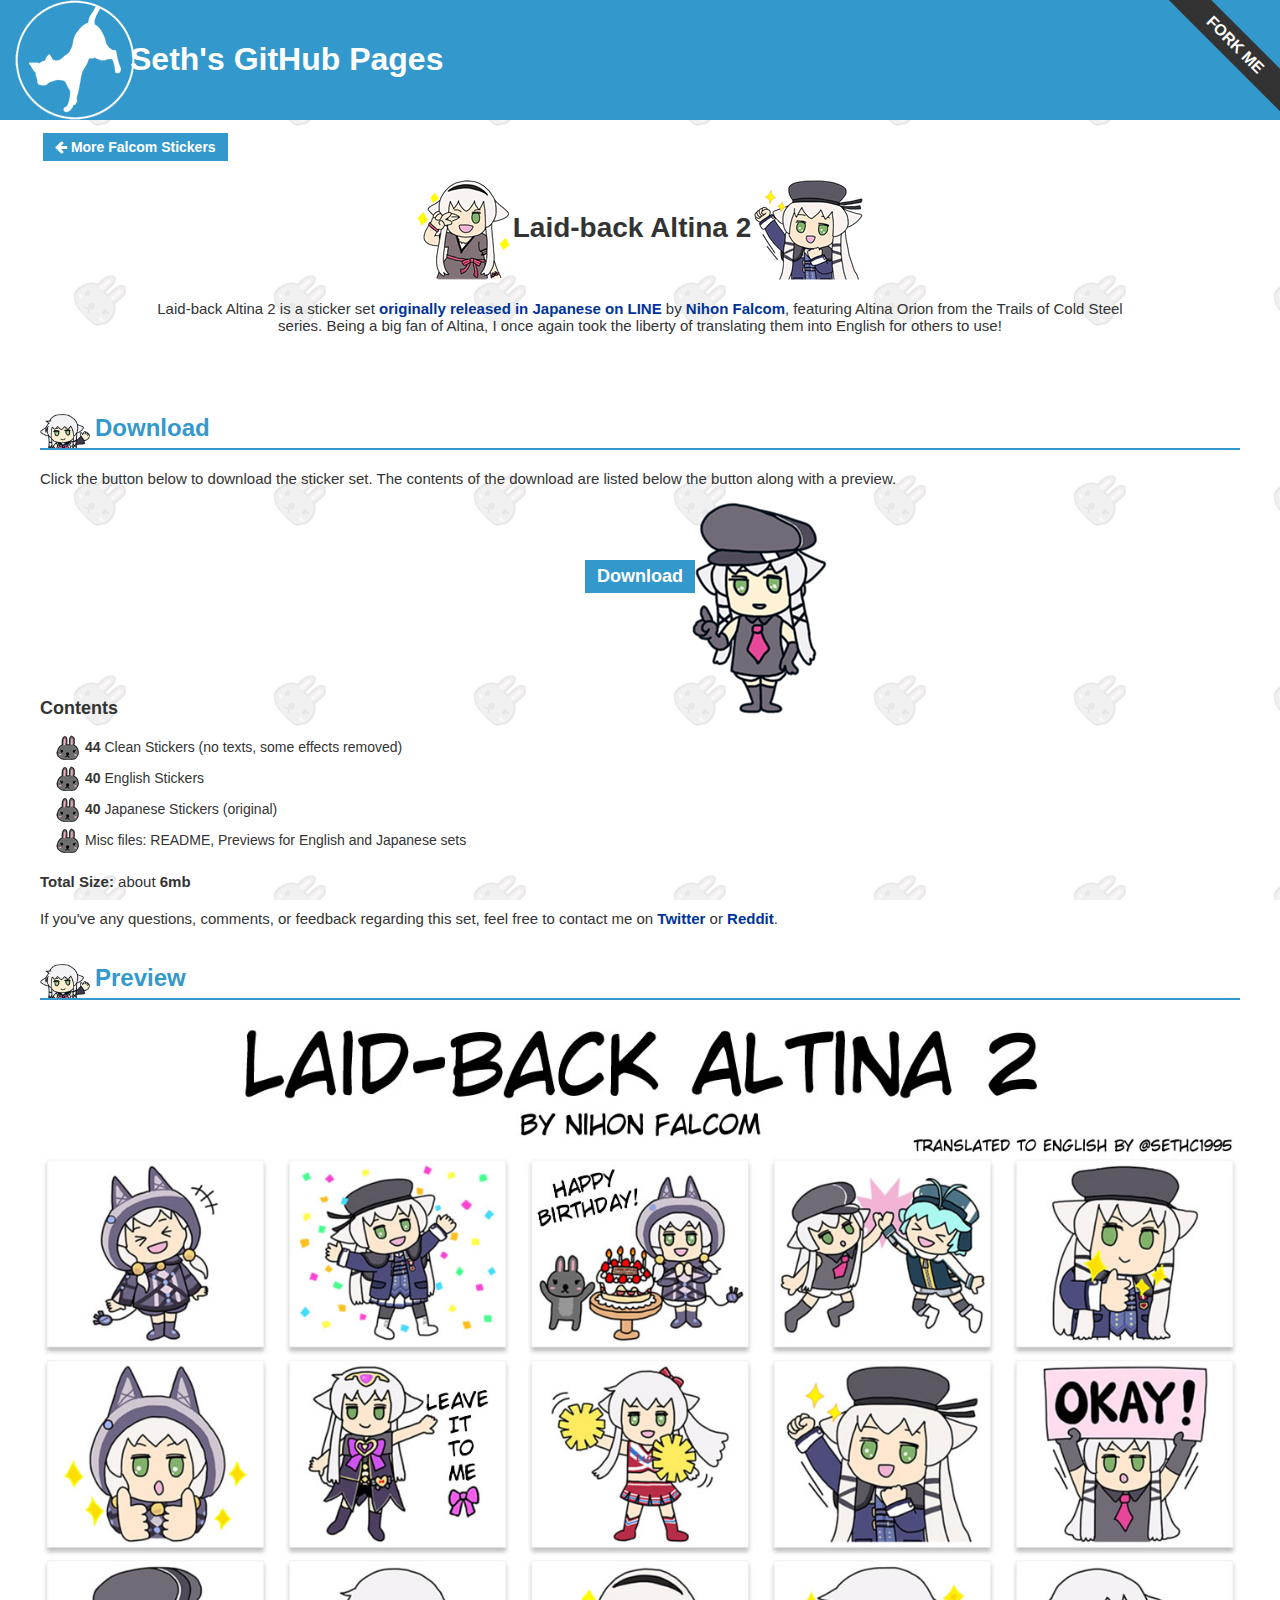
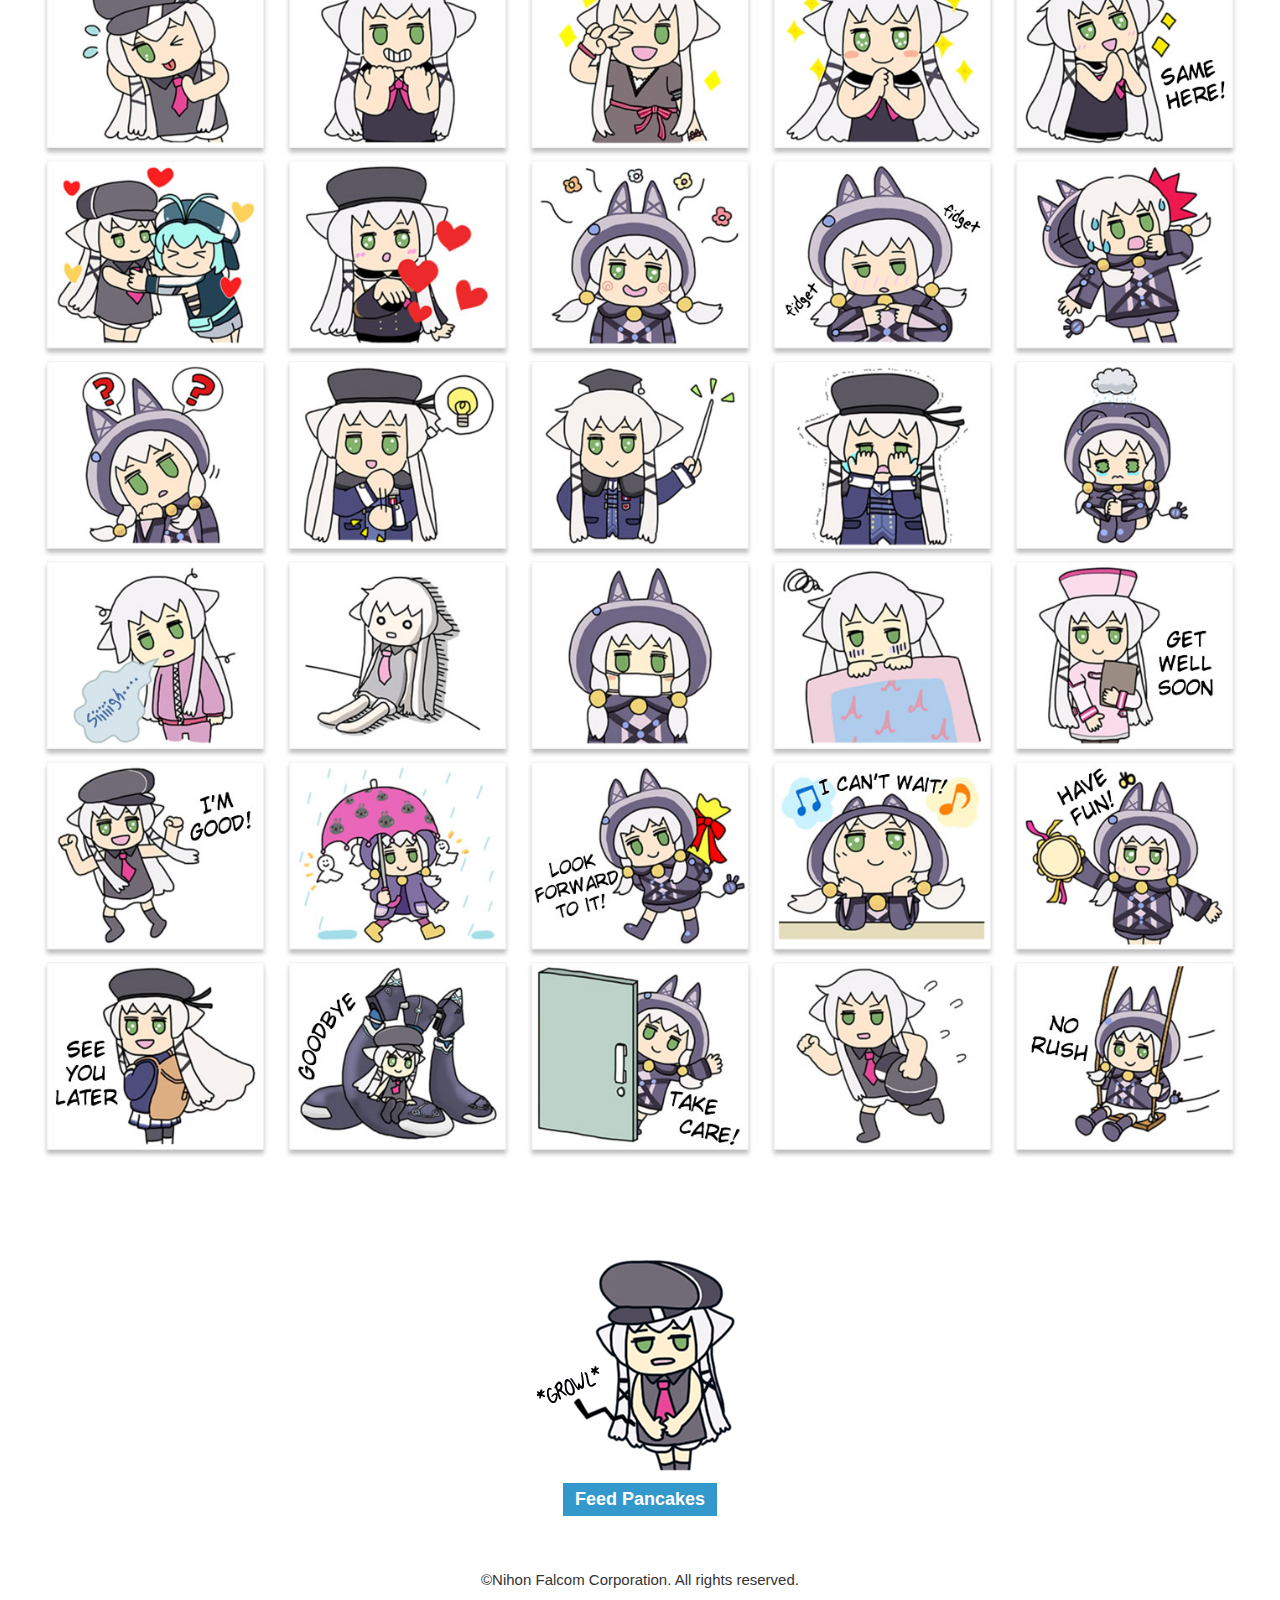
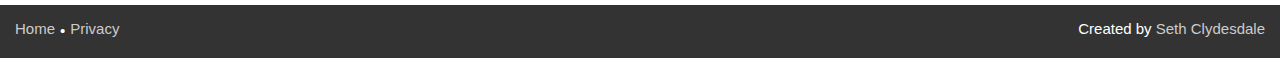
<file: projects/falcom-stickers/laid-back-altina-2/index.html>
<!DOCTYPE html>
<html lang="en" prefix="og: http://ogp.me/ns#">
  <head>
    <title>Laid-back Altina 2</title>
    <meta name="title" content="Laid-back Altina 2">
    <meta name="twitter:title" content="Laid-back Altina 2">
    <meta property="og:title" content="Laid-back Altina 2">
    <meta name="description" content="Download the Laid-back Altina 2 sticker set by Nihon Falcom. Now in English!">
    <meta property="og:description" content="Download the Laid-back Altina 2 sticker set by Nihon Falcom. Now in English!">
    <link rel="shortcut icon" type="image/x-icon" href="../../../resources/images/main.ico">

    <meta name="keywords" content="Laid-back Altina, Altina Orion, ゆるティナ, アルティナ・オライオン" lang="en">
    <meta name="language" content="en">
    <meta charset="UTF-8">
    <meta name="viewport" content="width=device-width, initial-scale=1">

    <meta property="og:site_name" content="sethclydesdale.github.io">
    <meta property="og:url" content="https://sethclydesdale.github.io/projects/falcom-stickers/laid-back-altina-2/">
    <meta property="og:type" content="website">
    <meta property="og:image" content="https://sethclydesdale.github.io/projects/falcom-stickers/laid-back-altina-2/social.png">
    <meta name="twitter:card" content="summary">
    <meta name="twitter:creator" content="@SethC1995">

    <link rel="stylesheet" href="../../../resources/stylesheet.min.css">
    <link rel="stylesheet" href="../assets/shared/main.min.css">
    <link rel="stylesheet" href="../assets/altina/altina-loves-pancakes.min.css">
    <script src="../../../resources/ga.js" async></script>
  </head>

  <body>
    
    <header>
      <h1 id="site-title"><a href="../../../" id="home-link">Seth's GitHub Pages</a></h1>
      <a id="fork-me" href="https://github.com/SethClydesdale/sethclydesdale.github.io">Fork Me</a>
    </header>
    
    <div id="content">
      <div class="content-block back-button">
        <a class="button back" href="../"><i class="fa">&#xf060;</i> More Falcom Stickers</a>
      </div>
      
      <div class="content-block center">
        <h2 id="main-title" class="title"><img class="main-title-image" src="../assets/altina/images/altina-main-title-3.png">Laid-back Altina 2<img class="main-title-image" src="../assets/altina/images/altina-main-title-4.png"></h2>
        <p id="main-paragraph">Laid-back Altina 2 is a sticker set <a href="https://store.line.me/stickershop/product/17261152"><b>originally released in Japanese on LINE</b></a> by <a href="https://www.falcom.co.jp/"><b>Nihon Falcom</b></a>, featuring Altina Orion from the Trails of Cold Steel series. Being a big fan of Altina, I once again took the liberty of translating them into English for others to use!</p>
      </div>
      
      <div class="content-block">
        <h2 id="download" class="section-title">Download</h2>
        <p>Click the button below to download the sticker set. The contents of the download are listed below the button along with a preview.</p>
        
        <div class="center"><span id="download-zone"><a class="button" href="Laid-back Altina 2.zip?v1.00" style="font-size:18px;" onclick="this.parentNode.className = 'downloaded';">Download</a></span></div>
        
        <h3 id="contents" class="sub-title">Contents</h3>
        <ul class="rabbit-bullets" style="font-size:14px;">
          <li><b>44</b> Clean Stickers (no texts, some effects removed)</li>
          <li><b>40</b> English Stickers</li>
          <li><b>40</b> Japanese Stickers (original)</li>
          <li>Misc files: README, Previews for English and Japanese sets</li>
        </ul>
        
        <p><strong>Total Size:</strong> about <b>6mb</b></p>
        <p>If you've any questions, comments, or feedback regarding this set, feel free to contact me on <a href="https://twitter.com/SethC1995"><b>Twitter</b></a> or <a href="https://www.reddit.com/user/SelentoAnuri"><b>Reddit</b></a>.</p>
        <br>
        <h2 id="preview" class="section-title">Preview</h2>
        <br>
        <div class="center"><a href="preview-en.jpg" title="Click for full size"><img src="preview-en.jpg" alt="Laid-back Altina Preview" style="max-width:100%;"></a></div>
      </div>
      
      <br><br><br>
      
      <div id="easter-egg" class="center">
        <img id="pancakes" src="../assets/altina/images/pancakes.png" style="display:none;">
        <img id="altina" src="../assets/altina/images/altina-hungry.png">
        <br>
        <button class="button" style="font-size:18px;" onclick="Altina.feed(this);">Feed Pancakes</button>
      </div>
      
      <div id="preload">
        <img id="altina" src="../assets/altina/images/altina-eating.png">
        <img id="altina" src="../assets/altina/images/altina-eating-continued.png">
        <img id="altina" src="../assets/altina/images/altina-leaving.png">
        <img id="altina" src="../assets/altina/images/altina-pancake-eyes.png">
        <img id="altina" src="../assets/altina/images/altina-sleeping.png">
        <img id="altina" src="../assets/altina/images/altina-sleepy.png">
        <img id="altina" src="../assets/altina/images/altina-thanking.png">
      </div>
      
      <br><br><br>
    
      <div class="center">&copy;Nihon Falcom Corporation. All rights reserved.</div>
      <br>
    </div>
    
    <footer class="clear">
      <ul class="footer-left">
        <li><a href="../../../">Home</a></li>
        <li><a href="../../../privacy/">Privacy</a></li>
      </ul>
      
      <ul class="footer-right">
        <li>Created by <a href="https://github.com/SethClydesdale">Seth Clydesdale</a></li>
      </ul>
    </footer>
  
    <script src="../../../resources/javascript.min.js"></script>
    <script src="../assets/altina/black-rabbit.min.js"></script>
  </body>
</html>
</file>
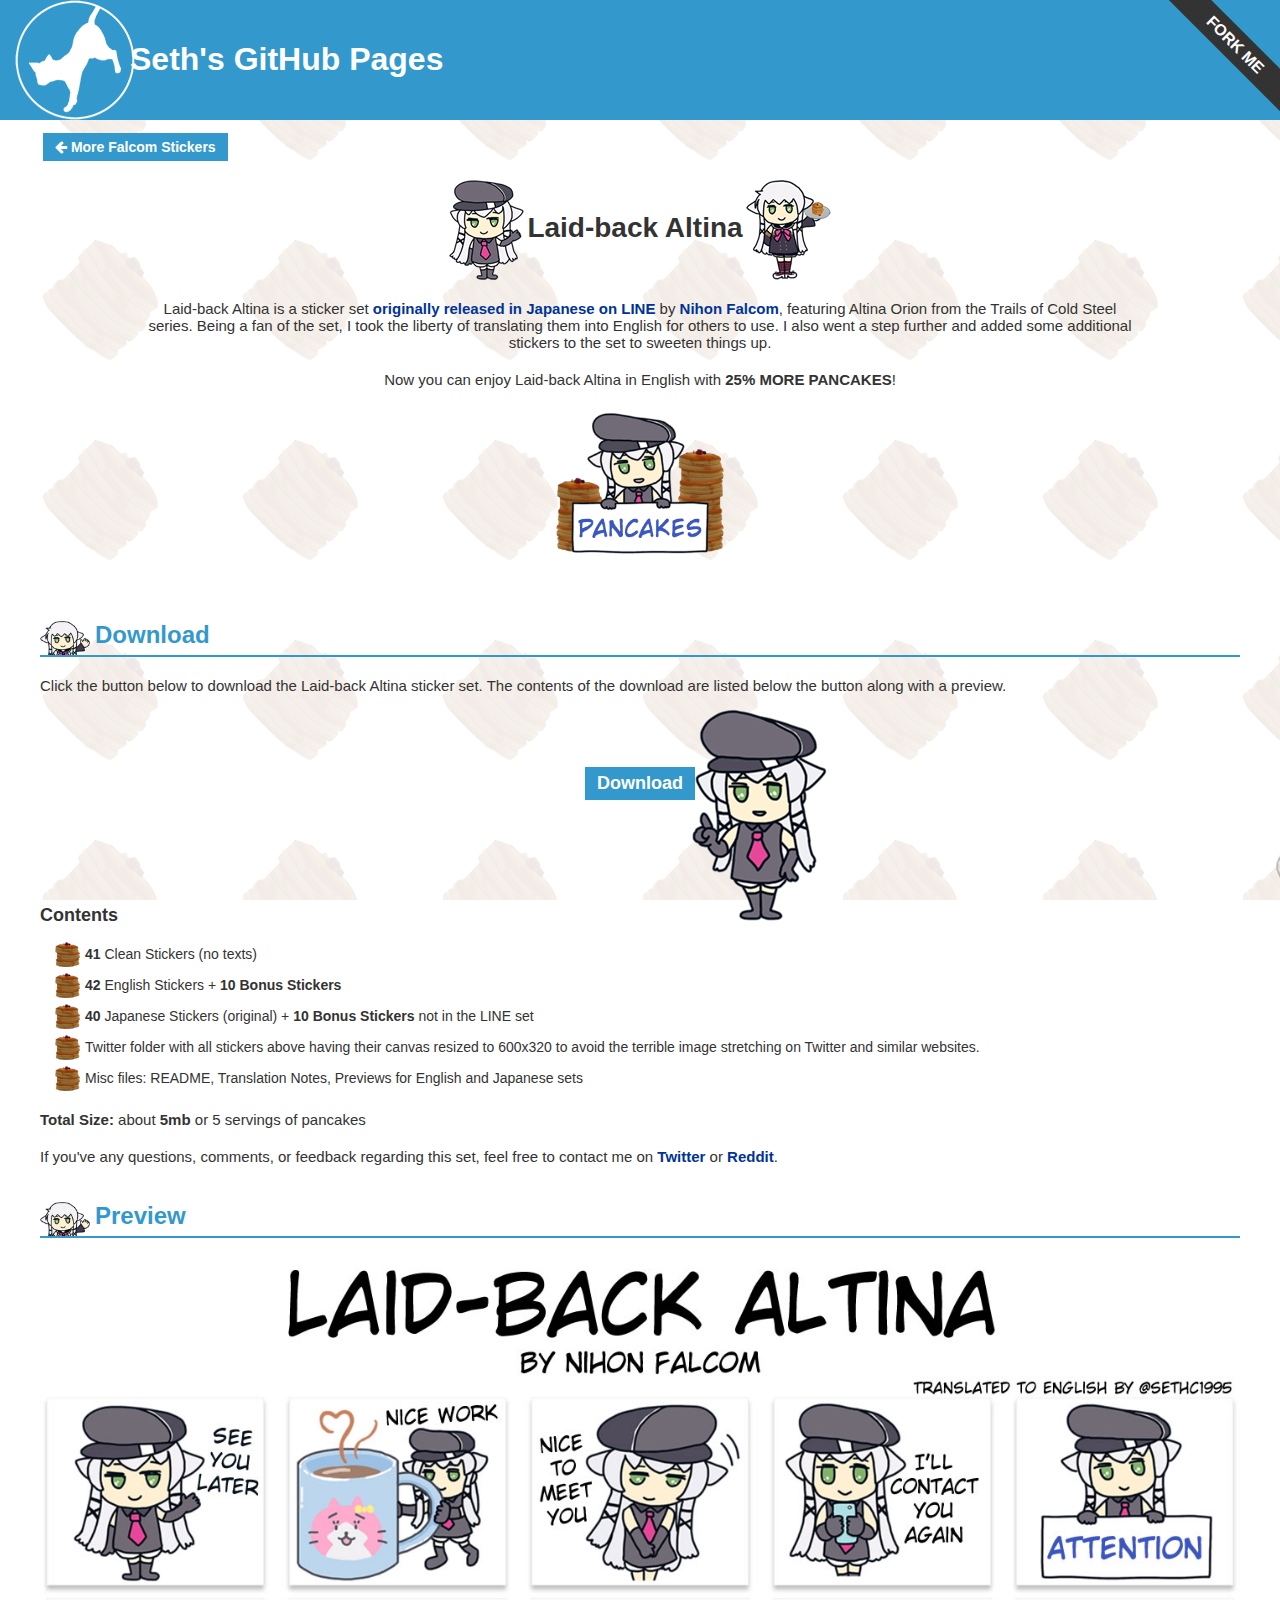
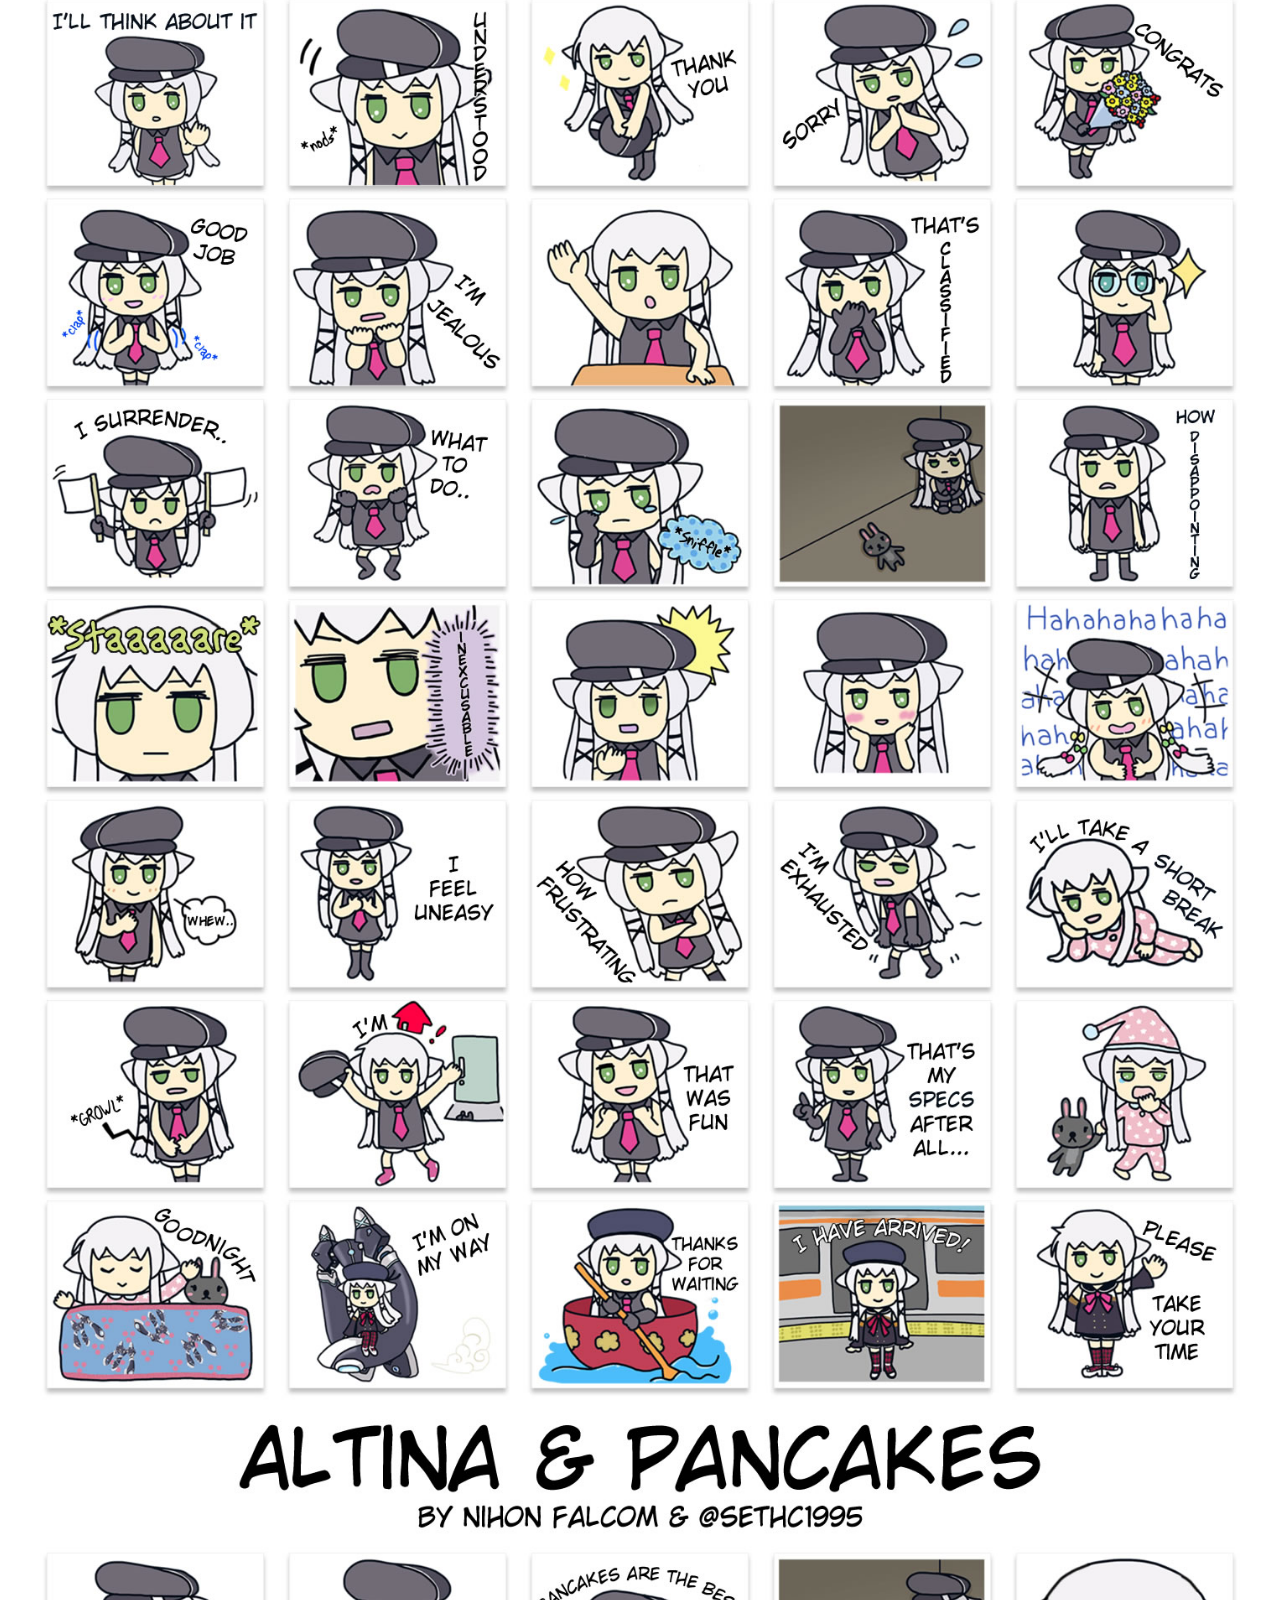
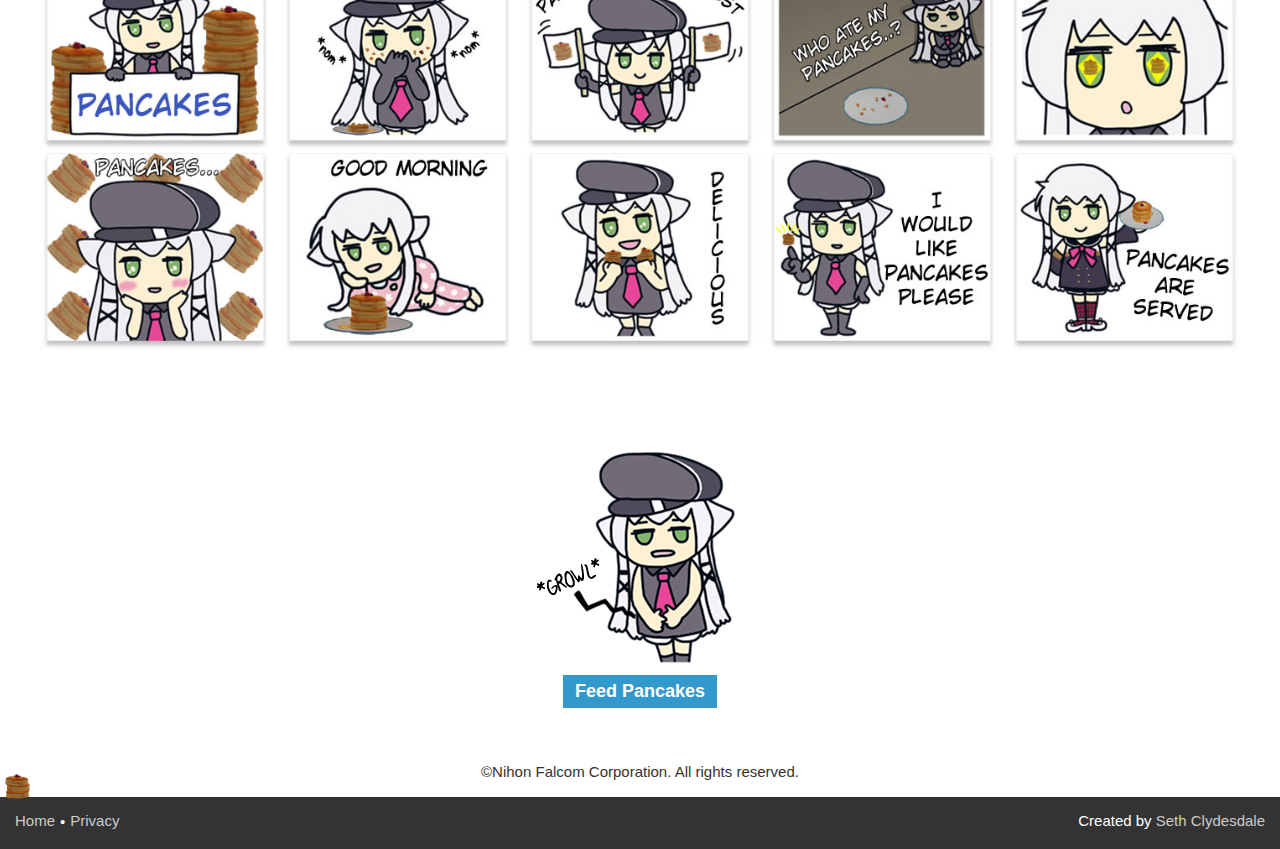
<file: projects/falcom-stickers/laid-back-altina/index.html>
<!DOCTYPE html>
<html lang="en" prefix="og: http://ogp.me/ns#" class="pancake-bg">
  <head>
    <title>Laid-back Altina</title>
    <meta name="title" content="Laid-back Altina">
    <meta name="twitter:title" content="Laid-back Altina">
    <meta property="og:title" content="Laid-back Altina">
    <meta name="description" content="Download the Laid-back Altina sticker set by Falcom. Now with 25% MORE PANCAKES!">
    <meta property="og:description" content="Download the Laid-back Altina sticker set by Falcom. Now with 25% MORE PANCAKES!">
    <link rel="shortcut icon" type="image/x-icon" href="../../../resources/images/main.ico">

    <meta name="keywords" content="Laid-back Altina, Altina Orion, ゆるティナ, アルティナ・オライオン" lang="en">
    <meta name="language" content="en">
    <meta charset="UTF-8">
    <meta name="viewport" content="width=device-width, initial-scale=1">

    <meta property="og:site_name" content="sethclydesdale.github.io">
    <meta property="og:url" content="https://sethclydesdale.github.io/projects/falcom-stickers/laid-back-altina/">
    <meta property="og:type" content="website">
    <meta property="og:image" content="https://sethclydesdale.github.io/projects/falcom-stickers/laid-back-altina/social.png">
    <meta name="twitter:card" content="summary">
    <meta name="twitter:creator" content="@SethC1995">

    <link rel="stylesheet" href="../../../resources/stylesheet.min.css">
    <link rel="stylesheet" href="../assets/shared/main.min.css">
    <link rel="stylesheet" href="../assets/altina/altina-loves-pancakes.min.css">
    <script src="../../../resources/ga.js" async></script>
  </head>

  <body>
    
    <header>
      <h1 id="site-title"><a href="../../../" id="home-link">Seth's GitHub Pages</a></h1>
      <a id="fork-me" href="https://github.com/SethClydesdale/sethclydesdale.github.io">Fork Me</a>
    </header>
    
    <div id="content">
      <div class="content-block back-button">
        <a class="button back" href="../"><i class="fa">&#xf060;</i> More Falcom Stickers</a>
      </div>
      
      <div class="content-block center">
        <h2 id="main-title" class="title"><img class="main-title-image" src="../assets/altina/images/altina-main-title-1.png">Laid-back Altina<img class="main-title-image" src="../assets/altina/images/altina-main-title-2.png"></h2>
        <p id="main-paragraph">Laid-back Altina is a sticker set <a href="https://store.line.me/stickershop/product/7449307"><b>originally released in Japanese on LINE</b></a> by <a href="https://www.falcom.co.jp/"><b>Nihon Falcom</b></a>, featuring Altina Orion from the Trails of Cold Steel series. Being a fan of the set, I took the liberty of translating them into English for others to use. I also went a step further and added some additional stickers to the set to sweeten things up.</p>
        <p>Now you can enjoy Laid-back Altina in English with <strong>25% MORE PANCAKES</strong>!</p>
        <img id="intro-tina" src="../assets/altina/images/altina-pancakes.png">
      </div>
      
      <div class="content-block">
        <h2 id="download" class="section-title">Download</h2>
        <p>Click the button below to download the Laid-back Altina sticker set. The contents of the download are listed below the button along with a preview.</p>
        
        <div class="center"><span id="download-zone"><a class="button" href="Laid-back Altina Stickers.zip?v1.01" style="font-size:18px;" onclick="this.parentNode.className = 'downloaded';">Download</a></span></div>
        
        <h3 id="contents" class="sub-title">Contents</h3>
        <ul class="pancake-bullets" style="font-size:14px;">
          <li><b>41</b> Clean Stickers (no texts)</li>
          <li><b>42</b> English Stickers + <b>10 Bonus Stickers</b></li>
          <li><b>40</b> Japanese Stickers (original) + <b>10 Bonus Stickers</b> not in the LINE set</li>
          <li>Twitter folder with all stickers above having their canvas resized to 600x320 to avoid the terrible image stretching on Twitter and similar websites.</li>
          <li>Misc files: README, Translation Notes, Previews for English and Japanese sets</li>
        </ul>
        
        <p><strong>Total Size:</strong> about <b>5mb</b> or 5 servings of pancakes</p>
        <p>If you've any questions, comments, or feedback regarding this set, feel free to contact me on <a href="https://twitter.com/SethC1995"><b>Twitter</b></a> or <a href="https://www.reddit.com/user/SelentoAnuri"><b>Reddit</b></a>.</p>
        <br>
        <h2 id="preview" class="section-title">Preview</h2>
        <br>
        <div class="center"><a href="preview-en.jpg" title="Click for full size"><img src="preview-en.jpg" alt="Laid-back Altina Preview" style="max-width:100%;"></a></div>
      </div>
      
      <br><br><br>
      
      <div id="easter-egg" class="center">
        <img id="pancakes" src="../assets/altina/images/pancakes.png" style="display:none;">
        <img id="altina" src="../assets/altina/images/altina-hungry.png">
        <br>
        <button class="button" style="font-size:18px;" onclick="Altina.feed(this);">Feed Pancakes</button>
      </div>
      
      <div id="preload">
        <img id="altina" src="../assets/altina/images/altina-eating.png">
        <img id="altina" src="../assets/altina/images/altina-eating-continued.png">
        <img id="altina" src="../assets/altina/images/altina-leaving.png">
        <img id="altina" src="../assets/altina/images/altina-pancake-eyes.png">
        <img id="altina" src="../assets/altina/images/altina-sleeping.png">
        <img id="altina" src="../assets/altina/images/altina-sleepy.png">
        <img id="altina" src="../assets/altina/images/altina-thanking.png">
      </div>
      
      <br><br><br>
    
      <div class="center">&copy;Nihon Falcom Corporation. All rights reserved.</div>
      <br>
      
      <img id="mishy" src="../assets/altina/images/mishy.png">
    </div>
    
    <footer class="clear">
      <img id="pancake-slider" src="../assets/altina/images/pancakes-sm.png" title="Move the pancakes?" onclick="document.body.className = document.body.className == 'pancake-slide' ? '' : 'pancake-slide';">
      
      <ul class="footer-left">
        <li><a href="../../../">Home</a></li>
        <li><a href="../../../privacy/">Privacy</a></li>
      </ul>
      
      <ul class="footer-right">
        <li>Created by <a href="https://github.com/SethClydesdale">Seth Clydesdale</a></li>
      </ul>
    </footer>
  
    <script src="../../../resources/javascript.min.js"></script>
    <script src="../assets/altina/black-rabbit.min.js"></script>
  </body>
</html>
</file>
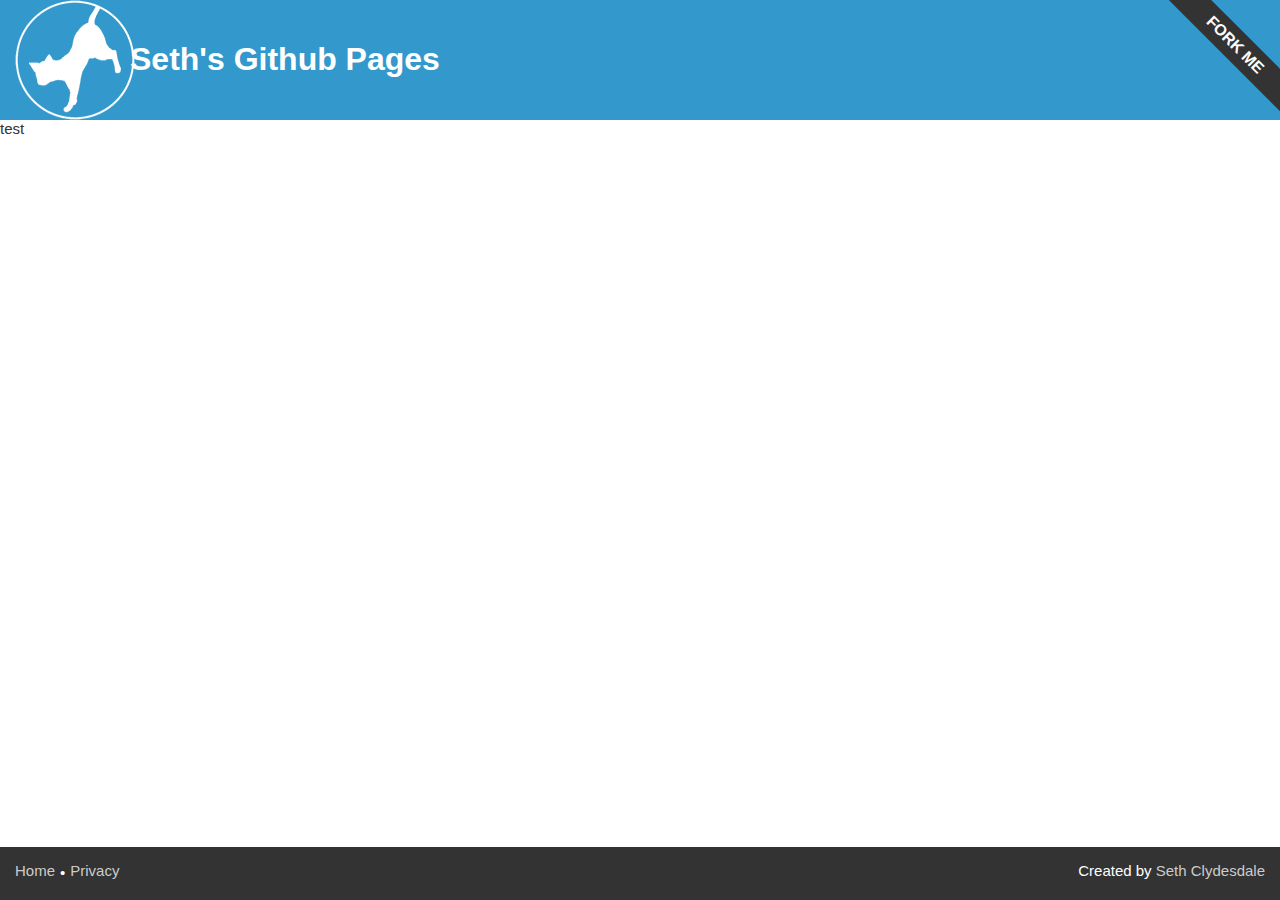
<file: _test.html>
<!DOCTYPE html>
<html lang="en" prefix="og: http://ogp.me/ns#">
  <head>
    <title>Seth's GitHub Pages</title>
    <meta name="title" content="Seth's GitHub Pages">
    <meta name="twitter:title" content="Seth's GitHub Pages">
    <meta property="og:title" content="Seth's GitHub Pages">
    <meta name="description" content="Greetings and welcome to my GitHub page, I'm Seth! I'm a self-taught web developer that specializes in front-end web development. I create various things, such as tools, games, themes, plugins, and more. Feel free to browse some of my featured projects that I've worked on and am currently working on.">
    <meta property="og:description" content="Greetings and welcome to my GitHub page, I'm Seth! I'm a self-taught web developer that specializes in front-end web development. I create various things, such as tools, games, themes, plugins, and more. Feel free to browse some of my featured projects that I've worked on and am currently working on.">
    <link rel="shortcut icon" type="image/x-icon" href="resources/images/main.ico">

    <meta name="keywords" content="Seth Clydesdale, Ange Tuteur, SelentoAnuri, GitHub Pages" lang="en">
    <meta name="language" content="en">
    <meta charset="UTF-8">
    <meta name="viewport" content="width=device-width, initial-scale=1">

    <meta property="og:site_name" content="sethclydesdale.github.io">
    <meta property="og:url" content="https://sethclydesdale.github.io/">
    <meta property="og:type" content="website">
    <meta property="og:image" content="https://sethclydesdale.github.io/resources/images/main-sq.png">
    <meta name="twitter:card" content="summary">
    <meta name="twitter:creator" content="@SethC1995">

    <link rel="stylesheet" href="resources/stylesheet.min.css">
    <script src="resources/ga.js" async></script>
    <meta name="google-site-verification" content="a6Dkj3tZ7SEai-QbfbOI0M0Jb65Lp18nbY1Hl3LwOro">
  </head>

  <body>
    
    <header>
      <h1 id="site-title"><a href="./" id="home-link">Seth's Github Pages</a></h1>
      <a id="fork-me" href="https://github.com/SethClydesdale/sethclydesdale.github.io">Fork Me</a>
    </header>
    
    <div id="content">
      test
    </div>
    
    <footer class="clear">
      <ul class="footer-left">
        <li><a href="./">Home</a></li>
        <li><a href="privacy/">Privacy</a></li>
      </ul>
      
      <ul class="footer-right">
        <li>Created by <a href="https://github.com/SethClydesdale">Seth Clydesdale</a></li>
      </ul>
    </footer>
  
    <script src="resources/javascript.min.js"></script>
  </body>
</html>
</file>
<file: projects/little-witch-nobeta/assets/main.css>
body {
  background-image:url('images/bg1.png');
  background-repeat:no-repeat;
  background-position:bottom right;
  background-attachment:fixed;
}

footer { position:relative; }
#footer-img {
  position:absolute;
  top:-100px;
  left:10px;
}

#main-desc { font-size:16px; }

.main-title-image {
  height:100px;
  vertical-align:middle;
  margin:0 3px;
}

.chapter-title {
  font-size:22px;
  margin-bottom:10px;
}

.footer-content {
  text-align:center;
  margin-bottom:10px;
}

/* reading source buttons */
.reading-sources { font-size:0; }
.reading-sources a {
  color:#FFF;
  font-size:15px;
  text-shadow:1px 1px 0 rgba(0, 0, 0, 0.3);
  font-weight:bold;
  text-decoration:none;
  display:inline-block;
  padding:6px 9px;
  margin:10px 10px 0 0;
}

.reading-sources a:last-child { margin-right:0; }

.reading-sources a:before {
  font-family:FontAwesomeWeb, FontAwesome;
  font-weight:normal;
  margin-right:4px;
}

.preview { cursor:pointer; background-color:#05C; border-bottom:2px solid #03A; }
.preview:hover { background-color:#04B; }
.preview:active, .twitter:focus { background-color:#03A; }
.preview:before { content:"\f002"; }

.download { background-color:#9C6; border-bottom:2px solid #7A4; }
.download:hover { background-color:#8B5; }
.download:active, .download:focus { background-color:#7A4; }
.download:before { content:"\f019"; }


/* manga viewer */
#aniesu_viewer {
  background:#333;
  position:fixed;
  top:0;
  left:0;
  right:0;
  bottom:0;
  z-index:100;
}

#aniesu_viewer_head {
  color:#FFF;
  background:rgba(39, 39, 39, 0.8);
  text-align:center;
  position:absolute;
  top:-48px;
  left:0;
  right:0;
  height:48px;
  transition:top 0.2s ease-out 0s;
  z-index:5;
}

#aniesu_viewer_head:hover, #aniesu_viewer_page:focus + #aniesu_viewer_head {
  top:0px;
}

#aniesu_viewer_head:after {
  content:"";
  height:100px;
  position:absolute;
  bottom:-100px;
  left:0;
  right:0;
}

#aniesu_viewer_title {
  cursor:default;
  user-select:none;
}

#aniesu_viewer_manga_title {
  color:#CCC;
  font-size:13px;
  margin-top:6px;
  margin-bottom:3px;
}

#aniesu_viewer_chapter_title {
  font-size:16px;
  font-weight:bold;
}

#aniesu_viewer_close, #aniesu_viewer_twitter {
  color:#FFF;
  text-decoration:none;
  cursor:pointer;
  position:absolute;
  top:8px;
}

#aniesu_viewer_close { left:12px; }
#aniesu_viewer_twitter { right:12px; display:none; }

#aniesu_viewer_close:after, #aniesu_viewer_twitter:after {
  font-size:32px;
  font-family:FontAwesomeWeb, FontAwesome;
}

#aniesu_viewer_close:after { content:"\f00d"; }
#aniesu_viewer_twitter:after { content:"\f099"; }

#aniesu_viewer_page {
  background-repeat:no-repeat;
  background-position:center;
  background-size:contain;
  position:absolute;
  top:0;
  left:0;
  right:0;
  bottom:0;
  z-index:1;
}

#aniesu_viewer_prev, #aniesu_viewer_next {
  position:absolute;
  top:0;
  bottom:0;
  width:33.33%;
  cursor:pointer;
  z-index:2;
}

#aniesu_viewer_prev { left:0; }
#aniesu_viewer_prev { cursor:url(images/prev.png), auto; }

#aniesu_viewer_next { right:0; }
#aniesu_viewer_next { cursor:url(images/next.png), auto; }

/* bonus illustration source */
#aniesu_viewer_src { user-select:none; }
#aniesu_viewer_src a {
  color:#FFF;
  background:#000;
  font-size:16px;
  font-weight:bold;
  text-align:center;
  text-decoration:none;
  display:inline-block;
  position:fixed;
  bottom:15px;
  height:30px;
  line-height:30px;
  width:160px;
  left:50%;
  margin-left:-80px;
  border-radius:30px;
  z-index:99;
  opacity:0.75;
}

#aniesu_viewer_src a:hover {
  opacity:1;
}
</file>
<file: resources/stylesheet.min.css>
@font-face{font-family:FontAwesomeWeb;src:url(fonts/fontawesome-webfont.eot?v=4.7.0);src:url(fonts/fontawesome-webfont.eot?#iefix&v=4.7.0) format('embedded-opentype'),url(fonts/fontawesome-webfont.woff2?v=4.7.0) format('woff2'),url(fonts/fontawesome-webfont.woff?v=4.7.0) format('woff'),url(fonts/fontawesome-webfont.ttf?v=4.7.0) format('truetype'),url(fonts/fontawesome-webfont.svg?v=4.7.0#fontawesomeregular) format('svg');font-weight:400;font-style:normal}.fa{display:inline-block;font:normal normal normal 14px/1 FontAwesomeWeb,FontAwesome;font-size:inherit;text-rendering:auto;-webkit-font-smoothing:antialiased;-moz-osx-font-smoothing:grayscale}body{color:#333;background:#fff;font-size:15px;font-family:Arial,sans-serif;padding:0;margin:0;display:flex;min-height:100vh;flex-direction:column}p{font-size:15px;margin:20px 0}ul li{margin-bottom:4px}.column ul{padding-left:0}.center{text-align:center}.clear:after,.column-row:after{content:"";display:table;clear:both}a{color:#039;text-decoration:none}a:hover{text-decoration:underline}.button,a.button{color:#fff;background:#39c;font-size:15px;font-family:Meiryo,Osaka,Arial,sans-serif;text-decoration:none;border:none;font-weight:700;display:inline-block;padding:6px 12px;margin:3px;cursor:pointer;outline:0}.button:hover,a.button:hover{background:#28b}header{color:#fff;background:url(images/main-alpha.png) no-repeat 15px 50% #39c;padding:20px 20px 20px 130px;position:relative;overflow:hidden}#home-link:before{content:"";position:absolute;height:100px;width:100px;left:14px;top:50%;margin-top:-50px}header h1{font-size:32px}header h1 a{color:#fff}h2{margin:30px 0 0 0}a#fork-me{color:#fff;background:#333;font-size:16px;font-weight:700;text-align:center;text-transform:uppercase;text-decoration:none;line-height:30px;height:30px;width:200px;-webkit-transform:rotate(45deg);transform:rotate(45deg);position:absolute;right:-55px;top:30px;transition-property:color,background;transition-duration:.3s}a#fork-me:hover{color:#333;background:#fff}#main-paragraph{max-width:1000px;margin:20px auto}#content{flex:1 0 auto}.content-block{max-width:1200px;margin:0 auto;padding:30px}a.anchor{color:#666;font-family:FontAwesomeWeb,FontAwesome;font-size:16px;font-weight:400;text-decoration:none;text-align:center;vertical-align:middle;display:inline-block;width:25px;margin:0 0 0 -25px}.anchor-icon{display:inline-block;-webkit-transform:rotate(-45deg);transform:rotate(-45deg);visibility:hidden}h1:hover .anchor-icon,h2:hover .anchor-icon,h3:hover .anchor-icon,h4:hover .anchor-icon,h5:hover .anchor-icon,h6:hover .anchor-icon{visibility:visible}.title{color:#333;font-size:28px;margin:20px 0}.title-desc{font-size:16px}.title-med{font-size:18px;margin:10px 0}.section-title{color:#39c;font-size:24px;border-bottom:2px solid #39c;margin:0;padding-bottom:6px}.sub-title{font-size:18px;margin:16px 0}#main-logo{height:150px;width:150px}.column{float:left;width:32.5%;margin-right:1%}.column:last-child{margin-right:0;width:33%}.column li{list-style-type:none;position:relative;margin-bottom:6px;padding-left:13px}.column li:before{content:"• ";font-size:16px;position:absolute;left:3px}.columns-2>div{width:50%;margin:0 0 25px 0;float:left}footer{color:#fff;background:#333;padding:15px}footer a{color:#ccc}footer a:hover{color:#fff}footer ul{list-style-type:none;margin:0;padding:0}footer li{float:left}footer li:before{content:"•";display:inline-block;margin:0 5px;vertical-align:middle}footer li:first-child:before{display:none}.footer-left{float:left}.footer-right{float:right}.ad-container{text-align:center;margin:15px 0}@media (max-width:1200px){.content-block{padding:30px 0}h2,h3,h4,h5,h6,p,ul{padding:0 6px}a.anchor{margin:0 0 0 -5px}.center a.anchor{margin:0 0 0 -25px}}@media (max-width:820px){header{padding:100px 0 0 0;text-align:center;background-position:50% 10px}header h1{font-size:24px}#home-link:before{content:"";position:absolute;height:100px;width:100px;top:60px;left:50%;margin-left:-50px}.column,.column:last-child{width:100%;margin:0 0 30px 0;float:none}.columns-2>div{float:none;width:100%}}
</file>
<file: projects/agnes-style-old/assets/main.min.css>
.nobull{list-style-type:none}.content-block{font-size:15px}.footer-content{text-align:center;margin-bottom:10px}.label{font-weight:700;text-align:right;display:inline-block;width:200px}#image-column,#summary-column,#summary-column p{margin:0}#main-image{width:300px;height:300px;box-shadow:0 0 4px rgb(0 0 0 / 30%)}#genre,.char-profile,.staff{padding:10px 0;border-bottom:1px dashed #ccc}#main-desc{padding-bottom:10px;border-bottom:1px dashed #ccc}#summary-column .sub-title{margin-bottom:6px}.char-profile:before{content:"";border-top:1px dashed #a8a8a8}.char-name{font-weight:700}.char-img{width:100px;height:100px}.char-profile .columns-2>div{margin-bottom:0}.columns-2>div.char-img-col{width:110px}.columns-2>div.char-info-col{width:570px}#image-column{width:310px}#summary-column{width:688px}#chapter-desc{text-align:center;max-width:600px;margin:0 auto 20px auto}#chapter-list{max-width:600px;margin:0 auto}.chapter{background:#eee;border:1px solid #ddd;border-radius:6px;margin-bottom:20px;padding:6px}.chapter-info,.chapter-preview{float:left}.chapter-preview{width:110px}.chapter-info{width:470px}.chapter-preview img{border:1px solid #ccc;border-radius:6px}.chapter .section-title{padding-left:0}.chapter .date{color:#666;font-size:14px;margin-top:5px}.chapter .date:before{content:"Published: "}.reading-sources{font-size:0}.reading-sources a{color:#fff;font-size:15px;text-shadow:1px 1px 0 rgba(0,0,0,.3);font-weight:700;text-decoration:none;display:inline-block;padding:6px 9px;margin:10px 10px 0 0}.reading-sources a:before{font-family:FontAwesomeWeb,FontAwesome;font-weight:400;margin-right:4px}.new{color:red;font-size:15px;vertical-align:top}.read{cursor:pointer;background-color:#05c;border-bottom:2px solid #03a}.read:hover{background-color:#04b}.read:active,.twitter:focus{background-color:#03a}.read:before{content:"\f02d"}.twitter{background-color:#39c;border-bottom:2px solid #17a}.twitter:hover{background-color:#28b}.twitter:active,.twitter:focus{background-color:#17a}.twitter:before{content:"\f099"}.reddit{background-color:#f66;border-bottom:2px solid #d44}.reddit:hover{background-color:#e55}.reddit:active,.reddit:focus{background-color:#d44}.reddit:before{content:"\f281"}.download{background-color:#9c6;border-bottom:2px solid #7a4}.download:hover{background-color:#8b5}.download:active,.download:focus{background-color:#7a4}.download:before{content:"\f019"}#aniesu_viewer{background:#333;position:fixed;top:0;left:0;right:0;bottom:0;z-index:100}#aniesu_viewer_head{color:#fff;background:rgba(39,39,39,.8);text-align:center;position:absolute;top:-48px;left:0;right:0;height:48px;transition:top .2s ease-out 0s;z-index:5}#aniesu_viewer_head:hover,#aniesu_viewer_page:focus+#aniesu_viewer_head{top:0}#aniesu_viewer_head:after{content:"";height:100px;position:absolute;bottom:-100px;left:0;right:0}#aniesu_viewer_title{cursor:default;user-select:none}#aniesu_viewer_manga_title{color:#ccc;font-size:13px;margin-top:6px;margin-bottom:3px}#aniesu_viewer_chapter_title{font-size:16px;font-weight:700}#aniesu_viewer_close,#aniesu_viewer_twitter{color:#fff;text-decoration:none;cursor:pointer;position:absolute;top:8px}#aniesu_viewer_close{left:12px}#aniesu_viewer_twitter{right:12px}#aniesu_viewer_close:after,#aniesu_viewer_twitter:after{font-size:32px;font-family:FontAwesomeWeb,FontAwesome}#aniesu_viewer_close:after{content:"\f00d"}#aniesu_viewer_twitter:after{content:"\f099"}#aniesu_viewer_page{background-repeat:no-repeat;background-position:center;background-size:contain;position:absolute;top:0;left:0;right:0;bottom:0;z-index:1}#aniesu_viewer_next,#aniesu_viewer_prev{position:absolute;top:0;bottom:0;width:33.33%;cursor:pointer;z-index:2}#aniesu_viewer_prev{left:0}#aniesu_viewer_prev{cursor:url(images/prev.png),auto}#aniesu_viewer_next{right:0}#aniesu_viewer_next{cursor:url(images/next.png),auto}#aniesu_viewer_src{user-select:none}#aniesu_viewer_src a{color:#fff;background:#000;font-size:16px;font-weight:700;text-align:center;text-decoration:none;display:inline-block;position:fixed;bottom:15px;height:30px;line-height:30px;width:160px;left:50%;margin-left:-80px;border-radius:30px;z-index:99;opacity:.75}#aniesu_viewer_src a:hover{opacity:1}@media (max-width:1100px){.staff{text-align:left}#image-column,#summary-column,.columns-2>div.char-img-col,.columns-2>div.char-info-col{text-align:center;display:block;float:none;width:100%}}@media (max-width:640px){.chapter-info,.chapter-preview{float:none;width:auto}.chapter{text-align:center;position:relative;margin-left:5px;margin-right:5px}.chapter-preview img{width:30px;height:30px;position:absolute;top:6px;left:6px}}
</file>
<file: projects/agnes-style/assets/main.min.css>
@font-face{font-family:FontAwesomeBrands;src:url(fonts/fa-brands.woff2?v=4.7.0) format('woff2'),url(fonts/fa-brands.ttf?v=4.7.0) format('truetype'),font-weight:normal;font-style:normal}@keyframes aniheart{from{top:80px;right:90px;font-size:0;opacity:0}to{top:0;right:30px;font-size:40px;color:red;opacity:1}}@keyframes aniheartout{from{opacity:1}to{opacity:0}}.content-block{max-width:1000px}#vanani{position:relative;display:inline-block}#vanani{cursor:pointer}#ani_heart{color:red;font-size:40px;position:absolute;top:0;right:30px;transform:rotate(30deg);opacity:0}#vanani.ani #ani_heart{animation:aniheart .5s infinite}#vanani.aniout #ani_heart{animation:aniheartout .5s}.nobull{list-style-type:none}.content-block{font-size:15px}.footer-content{text-align:center;margin-bottom:10px}.label{font-weight:700;text-align:right;display:inline-block;width:200px}#image-column,#summary-column,#summary-column p{margin:0}#main-image{width:300px;height:300px;box-shadow:0 0 4px rgb(0 0 0 / 30%)}#genre,.char-profile,.staff{padding:10px 0;border-bottom:1px dashed #ccc}#main-desc{padding-bottom:10px;border-bottom:1px dashed #ccc}#summary-column .sub-title{margin-bottom:6px}.char-profile:before{content:"";border-top:1px dashed #a8a8a8}.char-name{font-weight:700}.char-img{width:100px;height:100px}.char-profile .columns-2>div{margin-bottom:0}.columns-2>div.char-img-col{width:110px}.columns-2>div.char-info-col{width:570px}#image-column{width:310px}#summary-column{width:688px}#cover-image{box-shadow:0 0 4px rgb(0 0 0 / 30%)}#dl-ani{height:100px;vertical-align:middle}#aniesu_lb_bg,#aniesu_lb_overlay{position:fixed;top:0;left:0;right:0;bottom:0;text-align:center}#aniesu_lb_bg{position:absolute;background:#000;opacity:.5;cursor:pointer}#aniesu_lb_img{max-width:90%;max-height:90%;position:absolute;top:50%;left:50%;transform:translate(-50%,-50%);box-shadow:0 0 4px rgb(0 0 0 / 30%)}#aniesu_lb_close{color:#fff;font-size:32px;position:absolute;top:10px;right:10px;cursor:pointer}#aniesu_lb_close:hover{color:#ff0}#chapter-desc{text-align:center;max-width:650px;margin:0 auto 20px auto}#controls-desc{max-width:650px;margin:0 auto 20px auto}#chapter-list{max-width:650px;margin:0 auto}.chapter{background:#eee;border:1px solid #ddd;border-radius:6px;margin-bottom:20px;padding:6px}.chapter-info,.chapter-preview{float:left}.chapter-preview{width:110px}.chapter-info{width:520px}.chapter-preview img{border:1px solid #ccc;border-radius:6px}.chapter .section-title{padding-left:0}.chapter .date{color:#666;font-size:14px;margin-top:5px}.chapter .date:before{content:"Published: "}.reading-sources{font-size:0}.reading-sources a{color:#fff;font-size:15px;text-shadow:1px 1px 0 rgba(0,0,0,.3);font-weight:700;text-decoration:none;display:inline-block;padding:6px 9px;margin:10px 10px 0 0}.reading-sources a:before{font-family:FontAwesomeWeb,FontAwesome;font-weight:400;margin-right:4px}.new{color:red;font-size:15px;vertical-align:top}.read{cursor:pointer;background-color:#05c;border-bottom:2px solid #03a}.read:hover{background-color:#04b}.read:active,.twitter:focus{background-color:#03a}.read:before{content:"\f02d"}.twitter{background-color:#444;border-bottom:2px solid #222}.twitter:hover{background-color:#333}.twitter:active,.twitter:focus{background-color:#222}.twitter:before{content:"\1D54F"}.reddit{background-color:#f66;border-bottom:2px solid #d44}.reddit:hover{background-color:#e55}.reddit:active,.reddit:focus{background-color:#d44}.reddit:before{content:"\f281"}.download{background-color:#9c6;border-bottom:2px solid #7a4}.download:hover{background-color:#8b5}.download:active,.download:focus{background-color:#7a4}.download:before{content:"\f019"}#aniesu_viewer{background:#333;position:fixed;top:0;left:0;right:0;bottom:0;z-index:100}#aniesu_viewer_head{color:#fff;background:rgba(39,39,39,.8);text-align:center;position:absolute;top:-48px;left:0;right:0;height:48px;transition:top .2s ease-out 0s;z-index:5}#aniesu_viewer_head:hover,#aniesu_viewer_page:focus+#aniesu_viewer_head{top:0}#aniesu_viewer_head:after{content:"";height:100px;position:absolute;bottom:-100px;left:0;right:0}#aniesu_viewer_title{cursor:default;user-select:none}#aniesu_viewer_manga_title{color:#ccc;font-size:13px;margin-top:6px;margin-bottom:3px}#aniesu_viewer_chapter_title{font-size:16px;font-weight:700}#aniesu_viewer_close,#aniesu_viewer_twitter{color:#fff;text-decoration:none;cursor:pointer;position:absolute;top:8px}#aniesu_viewer_close{left:12px}#aniesu_viewer_twitter{right:12px}#aniesu_viewer_close:after,#aniesu_viewer_twitter:after{font-size:32px;font-family:FontAwesomeWeb,FontAwesome}#aniesu_viewer_close:after{content:"\f00d"}#aniesu_viewer_twitter:after{content:"\1D54F"}#aniesu_viewer_page{background-repeat:no-repeat;background-position:center;background-size:contain;position:absolute;top:0;left:0;right:0;bottom:0;z-index:1}#aniesu_viewer_next,#aniesu_viewer_prev{position:absolute;top:0;bottom:0;width:33.33%;cursor:pointer;z-index:2}#aniesu_viewer_prev{left:0}#aniesu_viewer_prev{cursor:url(images/prev.png),auto}#aniesu_viewer_next{right:0}#aniesu_viewer_next{cursor:url(images/next.png),auto}#aniesu_viewer_src{user-select:none}#aniesu_viewer_src a{color:#fff;background:#000;font-size:16px;font-weight:700;text-align:center;text-decoration:none;display:inline-block;position:fixed;bottom:15px;height:30px;line-height:30px;width:190px;left:50%;margin-left:-80px;border-radius:30px;z-index:99;opacity:.75}#aniesu_viewer_src a:hover{opacity:1}@media (max-width:1100px){.staff{text-align:left}#image-column,#pdf-section,#pdf-section .columns-2>div,#summary-column,.columns-2>div.char-img-col,.columns-2>div.char-info-col{text-align:center;display:block;float:none;width:100%!important}}@media (max-width:640px){.chapter-info,.chapter-preview{float:none;width:auto}.chapter{text-align:center;position:relative;margin-left:5px;margin-right:5px}.chapter-preview img{width:30px;height:30px;position:absolute;top:6px;left:6px}.chapter-info .section-title{padding-left:32px}}
</file>
<file: projects/falcom-stickers/assets/shared/main.min.css>
.main-title-image{height:100px;vertical-align:middle;margin:0 3px}.content-block.back-button{padding-top:10px;padding-bottom:0}.back-button .back{font-size:14px;float:left}.sticker-preview{text-align:center}.sticker-preview h2{border:none}.sticker-preview img{max-width:90%;margin-top:6px}.sticker-preview .button{font-size:14px}
</file>
<file: projects/falcom-stickers/assets/altina/altina-loves-pancakes.min.css>
@keyframes pancake-slide{from{background-position:0 0}to{background-position:200px 200px}}@keyframes altina-leaving{from{left:0}to{left:-100%}}@keyframes altina-going-to-bed{from{left:-100%}to{left:0}}body{background:url(images/black-rabbit-bg.png) repeat fixed #fff}.pancake-bg body{background:url(images/pancake-bg.png) repeat fixed #fff}body.pancake-slide{animation:pancake-slide 5s linear infinite}.main-title-image{height:100px;vertical-align:middle;margin:0 3px}#intro-tina{height:150px}h2.section-title{background:url(images/altina-title.png) no-repeat 0 0;background-size:50px;padding-left:55px}#download-zone{height:125px;margin-top:50px;display:inline-block;position:relative}#download-zone:after{content:url(images/altina-download.png);position:absolute;top:-55px;left:110px;z-index:-1}#download-zone.downloaded:after{content:url(images/altina-thanking.png);left:120px}#easter-egg{position:relative}#pancakes{position:absolute;bottom:0}#altina.leaving-for-home{position:relative;animation:altina-leaving 4s ease-in}#altina.going-to-bed{position:relative;animation:altina-going-to-bed 4s ease-out}#preload{width:1px;height:1px;visibility:hidden;overflow:hidden}ul.pancake-bullets,ul.rabbit-bullets{padding-left:15px}ul.pancake-bullets li,ul.rabbit-bullets li{background:url(images/pancakes-sm.png) no-repeat 0 50%;min-height:25px;line-height:25px;padding-left:30px;margin-bottom:6px;list-style-type:none}ul.rabbit-bullets li{background:url(images/black-rabbit-bullet.png) no-repeat 0 50%}footer{position:relative}#pancake-slider{position:absolute;top:-23px;left:5px;cursor:pointer}#mishy{position:fixed;right:-200px;bottom:0;opacity:.3;z-index:1;transition:.5s}#mishy:hover{right:0;opacity:1}
</file>
